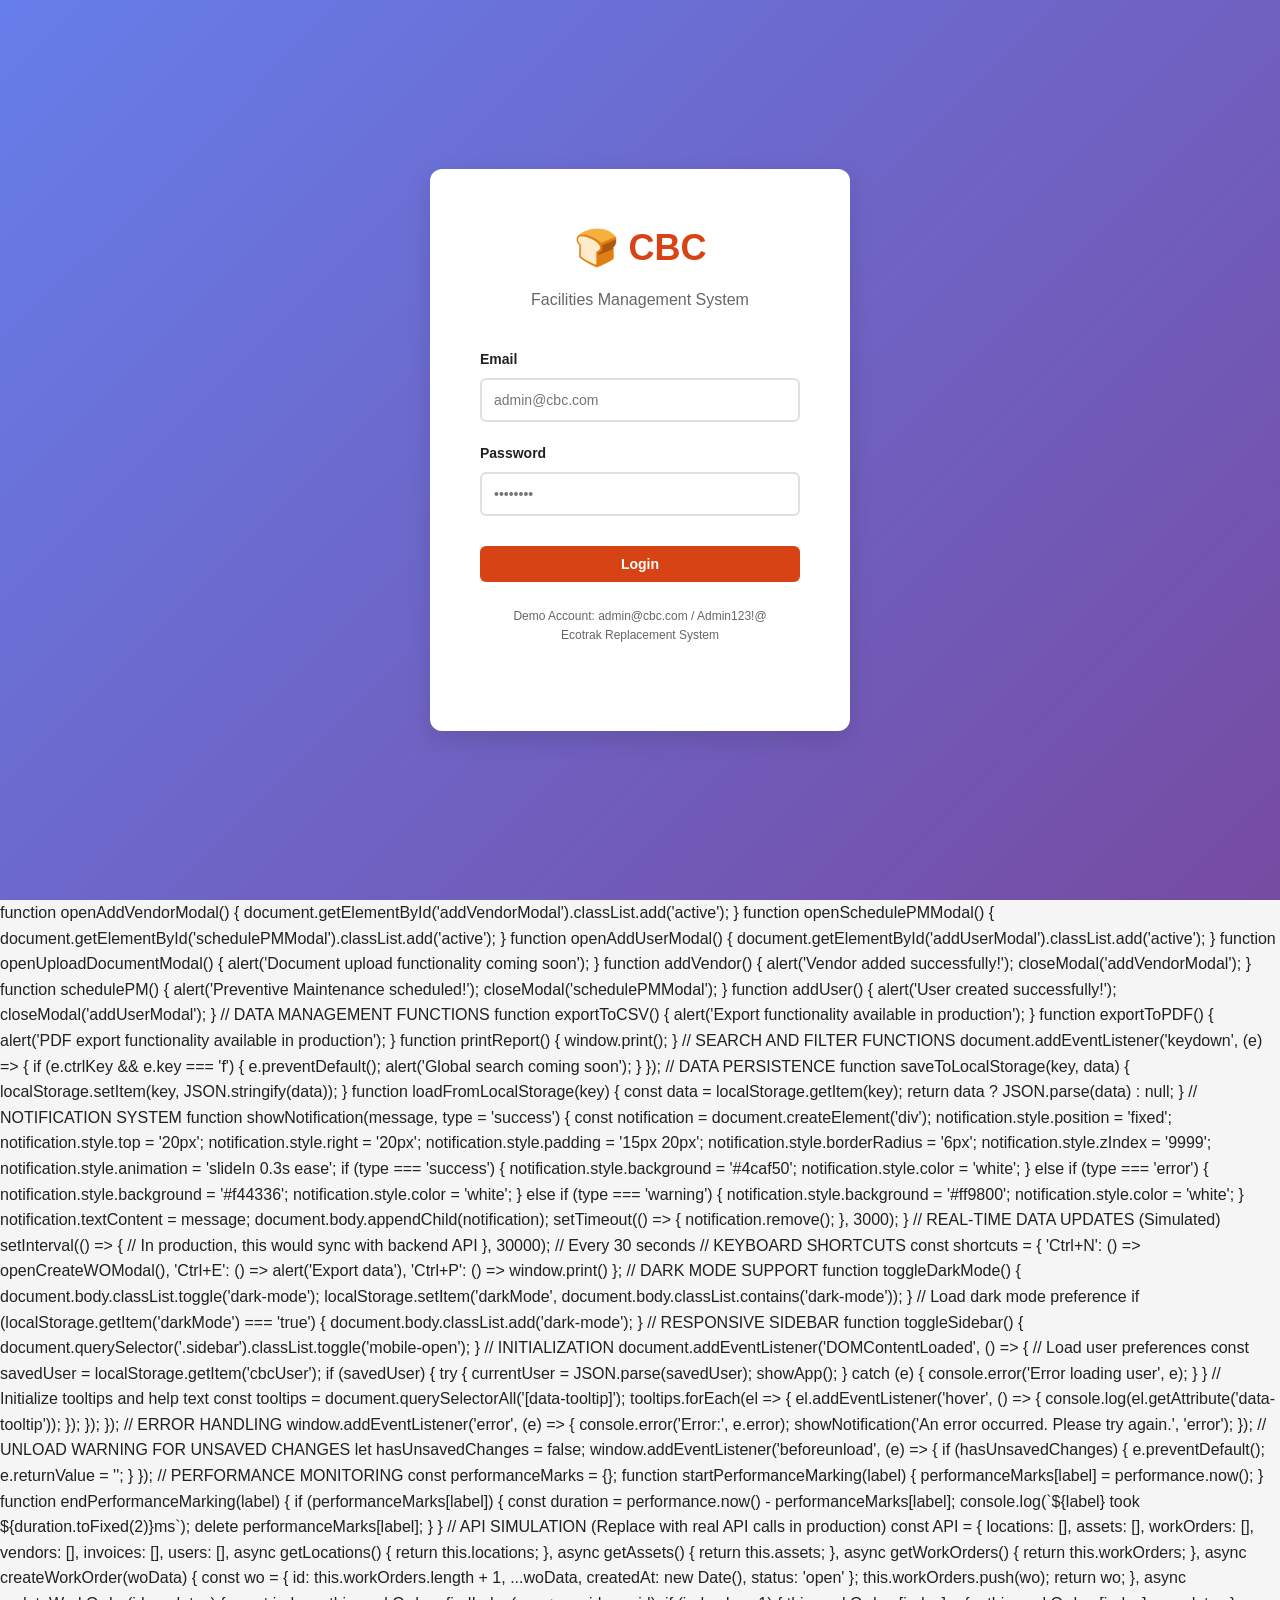
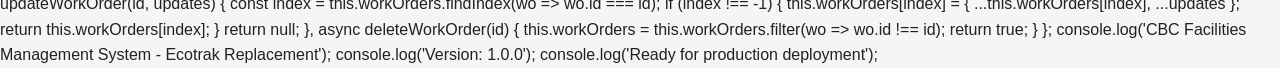
<file: CBC_Ecotrak_Replacement.html>
<!DOCTYPE html>
<html lang="en">
<head>
    <meta charset="UTF-8">
    <meta name="viewport" content="width=device-width, initial-scale=1.0">
    <title>CBC Facilities - Ecotrak Replacement System</title>
    <style>
        * { margin: 0; padding: 0; box-sizing: border-box; }
        :root {
            --primary: #d84315;
            --primary-dark: #b02a0c;
            --secondary: #1976d2;
            --success: #388e3c;
            --warning: #f57c00;
            --danger: #c62828;
            --light: #f5f5f5;
            --lighter: #fafafa;
            --border: #e0e0e0;
            --text: #212121;
            --text-light: #666;
            --text-lighter: #999;
            --bg: #ffffff;
            --shadow: 0 2px 12px rgba(0,0,0,0.08);
            --shadow-lg: 0 8px 24px rgba(0,0,0,0.12);
        }

        body {
            font-family: -apple-system, BlinkMacSystemFont, 'Segoe UI', Roboto, Oxygen, Ubuntu, sans-serif;
            background: var(--light);
            color: var(--text);
            line-height: 1.6;
        }

        body.dark-mode {
            --bg: #1e1e1e;
            --light: #2d2d2d;
            --lighter: #333;
            --border: #444;
            --text: #f0f0f0;
            --text-light: #ccc;
            --text-lighter: #999;
        }

        .app-container { display: flex; min-height: 100vh; }

        /* SIDEBAR */
        .sidebar {
            width: 280px;
            background: linear-gradient(180deg, #2c3e50 0%, #34495e 100%);
            color: white;
            padding: 25px 20px;
            overflow-y: auto;
            position: fixed;
            height: 100vh;
            left: 0;
            top: 0;
            z-index: 1000;
            box-shadow: var(--shadow-lg);
        }

        .sidebar-header {
            font-size: 24px;
            font-weight: 700;
            margin-bottom: 35px;
            padding-bottom: 20px;
            border-bottom: 2px solid rgba(255,255,255,0.1);
            display: flex;
            align-items: center;
            gap: 10px;
        }

        .sidebar-menu {
            list-style: none;
        }

        .sidebar-menu-group {
            margin-bottom: 25px;
        }

        .sidebar-menu-label {
            font-size: 11px;
            text-transform: uppercase;
            letter-spacing: 1.5px;
            color: rgba(255,255,255,0.5);
            margin-bottom: 10px;
            font-weight: 700;
            padding: 0 15px;
        }

        .sidebar-menu li {
            margin-bottom: 5px;
        }

        .sidebar-menu a {
            display: block;
            padding: 12px 15px;
            color: rgba(255,255,255,0.8);
            text-decoration: none;
            border-radius: 6px;
            transition: all 0.3s;
            cursor: pointer;
            border-left: 3px solid transparent;
            font-size: 14px;
        }

        .sidebar-menu a:hover {
            background: rgba(255,255,255,0.1);
            color: white;
            border-left-color: var(--primary);
        }

        .sidebar-menu a.active {
            background: var(--primary);
            color: white;
            border-left-color: white;
            font-weight: 600;
        }

        /* MAIN CONTENT */
        .main-content {
            margin-left: 280px;
            flex: 1;
            display: flex;
            flex-direction: column;
        }

        .topbar {
            background: var(--bg);
            padding: 20px 30px;
            box-shadow: var(--shadow);
            display: flex;
            justify-content: space-between;
            align-items: center;
            position: sticky;
            top: 0;
            z-index: 100;
        }

        .topbar-left h1 {
            font-size: 26px;
            color: var(--primary);
        }

        .topbar-left p {
            font-size: 12px;
            color: var(--text-light);
            margin-top: 2px;
        }

        .topbar-right {
            display: flex;
            gap: 20px;
            align-items: center;
        }

        .user-profile {
            display: flex;
            align-items: center;
            gap: 12px;
            padding: 10px 15px;
            background: var(--light);
            border-radius: 8px;
        }

        .user-avatar {
            width: 40px;
            height: 40px;
            border-radius: 50%;
            background: var(--primary);
            color: white;
            display: flex;
            align-items: center;
            justify-content: center;
            font-weight: 700;
        }

        .user-info {
            text-align: right;
        }

        .user-name {
            font-weight: 600;
            font-size: 14px;
        }

        .user-role {
            font-size: 11px;
            color: var(--text-light);
        }

        .btn {
            padding: 10px 20px;
            background: var(--primary);
            color: white;
            border: none;
            border-radius: 6px;
            cursor: pointer;
            font-weight: 600;
            transition: all 0.3s;
            font-size: 14px;
        }

        .btn:hover {
            background: var(--primary-dark);
            transform: translateY(-2px);
            box-shadow: var(--shadow);
        }

        .btn-secondary {
            background: var(--secondary);
        }

        .btn-secondary:hover {
            background: #1565c0;
        }

        .btn-danger {
            background: var(--danger);
        }

        .btn-danger:hover {
            background: #ad1457;
        }

        .btn-small {
            padding: 6px 12px;
            font-size: 12px;
        }

        /* PAGES */
        .page-container {
            flex: 1;
            padding: 30px;
            overflow-y: auto;
        }

        .page { display: none; }
        .page.active { display: block; }

        /* LOGIN */
        .login-screen {
            display: flex;
            justify-content: center;
            align-items: center;
            min-height: 100vh;
            background: linear-gradient(135deg, #667eea 0%, #764ba2 100%);
        }

        .login-box {
            background: white;
            padding: 50px;
            border-radius: 12px;
            box-shadow: var(--shadow-lg);
            width: 100%;
            max-width: 420px;
        }

        .login-box h1 {
            font-size: 36px;
            color: var(--primary);
            margin-bottom: 10px;
            text-align: center;
        }

        .login-box p {
            color: var(--text-light);
            text-align: center;
            margin-bottom: 35px;
        }

        .form-group {
            margin-bottom: 20px;
        }

        .form-group label {
            display: block;
            margin-bottom: 8px;
            font-weight: 600;
            font-size: 14px;
        }

        .form-group input, .form-group select, .form-group textarea {
            width: 100%;
            padding: 12px;
            border: 2px solid var(--border);
            border-radius: 6px;
            font-size: 14px;
            font-family: inherit;
            transition: all 0.3s;
        }

        .form-group input:focus, .form-group select:focus, .form-group textarea:focus {
            outline: none;
            border-color: var(--primary);
            box-shadow: 0 0 0 3px rgba(216, 67, 21, 0.1);
        }

        .error-message {
            color: var(--danger);
            font-size: 13px;
            display: none;
            margin-top: 5px;
        }

        /* CARDS & SECTIONS */
        .card {
            background: var(--bg);
            border-radius: 12px;
            box-shadow: var(--shadow);
            padding: 25px;
            margin-bottom: 25px;
            transition: all 0.3s;
        }

        .card:hover {
            box-shadow: var(--shadow-lg);
        }

        .card h2 {
            font-size: 20px;
            margin-bottom: 20px;
            color: var(--text);
            border-bottom: 2px solid var(--light);
            padding-bottom: 15px;
        }

        .card h3 {
            font-size: 16px;
            margin-bottom: 15px;
            color: var(--text);
        }

        /* METRICS */
        .metrics-grid {
            display: grid;
            grid-template-columns: repeat(auto-fit, minmax(200px, 1fr));
            gap: 20px;
            margin-bottom: 30px;
        }

        .metric-card {
            background: var(--bg);
            padding: 25px;
            border-radius: 12px;
            box-shadow: var(--shadow);
            border-top: 4px solid var(--primary);
            transition: all 0.3s;
        }

        .metric-card:hover {
            transform: translateY(-5px);
            box-shadow: var(--shadow-lg);
        }

        .metric-value {
            font-size: 36px;
            font-weight: 700;
            color: var(--primary);
            margin: 10px 0;
        }

        .metric-label {
            font-size: 12px;
            color: var(--text-light);
            text-transform: uppercase;
            letter-spacing: 1px;
            font-weight: 600;
        }

        .metric-card.secondary { border-top-color: var(--secondary); }
        .metric-card.secondary .metric-value { color: var(--secondary); }

        .metric-card.success { border-top-color: var(--success); }
        .metric-card.success .metric-value { color: var(--success); }

        .metric-card.warning { border-top-color: var(--warning); }
        .metric-card.warning .metric-value { color: var(--warning); }

        .metric-card.danger { border-top-color: var(--danger); }
        .metric-card.danger .metric-value { color: var(--danger); }

        /* TABLES */
        table {
            width: 100%;
            border-collapse: collapse;
            margin-top: 20px;
        }

        thead {
            background: var(--light);
        }

        th {
            padding: 15px;
            text-align: left;
            font-weight: 600;
            font-size: 12px;
            color: var(--text-light);
            text-transform: uppercase;
            letter-spacing: 0.5px;
            border-bottom: 2px solid var(--border);
        }

        td {
            padding: 15px;
            border-bottom: 1px solid var(--border);
            font-size: 14px;
        }

        tbody tr:hover {
            background: var(--light);
        }

        /* BADGES & STATUS */
        .badge {
            display: inline-block;
            padding: 6px 12px;
            border-radius: 20px;
            font-size: 12px;
            font-weight: 600;
        }

        .badge-open { background: #fff3e0; color: var(--warning); }
        .badge-progress { background: #e3f2fd; color: var(--secondary); }
        .badge-completed { background: #e8f5e9; color: var(--success); }
        .badge-on-hold { background: #fce4ec; color: #c2185b; }
        .badge-cancelled { background: #f3e5f5; color: #7b1fa2; }
        .badge-critical { background: #ffebee; color: var(--danger); }

        /* MODALS */
        .modal {
            display: none;
            position: fixed;
            top: 0;
            left: 0;
            width: 100%;
            height: 100%;
            background: rgba(0,0,0,0.5);
            z-index: 2000;
            justify-content: center;
            align-items: center;
            padding: 20px;
        }

        .modal.active {
            display: flex;
        }

        .modal-content {
            background: var(--bg);
            border-radius: 12px;
            width: 100%;
            max-width: 600px;
            max-height: 90vh;
            overflow-y: auto;
            box-shadow: var(--shadow-lg);
        }

        .modal-header {
            padding: 25px;
            border-bottom: 1px solid var(--border);
            display: flex;
            justify-content: space-between;
            align-items: center;
        }

        .modal-header h2 {
            font-size: 22px;
            color: var(--text);
            margin: 0;
        }

        .modal-close {
            cursor: pointer;
            font-size: 28px;
            color: var(--text-light);
            transition: all 0.3s;
        }

        .modal-close:hover {
            color: var(--danger);
        }

        .modal-body {
            padding: 25px;
        }

        .modal-footer {
            padding: 25px;
            border-top: 1px solid var(--border);
            display: flex;
            gap: 10px;
            justify-content: flex-end;
        }

        /* FILTERS */
        .filter-bar {
            background: var(--light);
            padding: 20px;
            border-radius: 8px;
            margin-bottom: 20px;
            display: flex;
            gap: 15px;
            flex-wrap: wrap;
            align-items: center;
        }

        .filter-bar label {
            font-weight: 600;
            color: var(--text-light);
            display: flex;
            align-items: center;
            gap: 8px;
            font-size: 14px;
        }

        .filter-bar select, .filter-bar input {
            padding: 8px 12px;
            border: 1px solid var(--border);
            border-radius: 6px;
            font-size: 14px;
            font-family: inherit;
        }

        .filter-bar select:focus, .filter-bar input:focus {
            outline: none;
            border-color: var(--primary);
        }

        /* TABS */
        .tabs {
            display: flex;
            gap: 0;
            border-bottom: 2px solid var(--border);
            margin-bottom: 20px;
        }

        .tab {
            padding: 15px 20px;
            cursor: pointer;
            font-weight: 600;
            color: var(--text-light);
            border-bottom: 3px solid transparent;
            transition: all 0.3s;
            font-size: 14px;
        }

        .tab:hover {
            color: var(--text);
        }

        .tab.active {
            color: var(--primary);
            border-bottom-color: var(--primary);
        }

        .tab-content {
            display: none;
        }

        .tab-content.active {
            display: block;
        }

        /* RESPONSIVE */
        @media (max-width: 1024px) {
            .sidebar { width: 220px; }
            .main-content { margin-left: 220px; }
        }

        @media (max-width: 768px) {
            .sidebar {
                width: 100%;
                height: auto;
                position: relative;
                padding: 15px;
                display: none;
            }

            .sidebar.mobile-open { display: block; }
            .main-content { margin-left: 0; }
            .page-container { padding: 15px; }
            .metrics-grid { grid-template-columns: 1fr; }
            .topbar { flex-direction: column; gap: 15px; }
            .filter-bar { flex-direction: column; }
        }
    </style>
</head>
<body>
    <!-- LOGIN SCREEN -->
    <div id="loginScreen" class="login-screen">
        <div class="login-box">
            <h1>🍞 CBC</h1>
            <p>Facilities Management System</p>
            <form id="loginForm">
                <div class="form-group">
                    <label>Email</label>
                    <input type="email" id="email" placeholder="admin@cbc.com" required>
                </div>
                <div class="form-group">
                    <label>Password</label>
                    <input type="password" id="password" placeholder="••••••••" required>
                </div>
                <button type="submit" class="btn" style="width: 100%; margin-top: 10px;">Login</button>
                <div class="error-message" id="loginError"></div>
            </form>
            <p style="color: var(--text-light); text-align: center; margin-top: 25px; font-size: 12px;">
                Demo Account: admin@cbc.com / Admin123!@<br>
                Ecotrak Replacement System
            </p>
        </div>
    </div>

    <!-- MAIN APP -->
    <div id="appScreen" class="app-container" style="display: none;">
        <!-- SIDEBAR -->
        <div class="sidebar">
            <div class="sidebar-header">🍞 CBC FM</div>
            <ul class="sidebar-menu">
                <li class="sidebar-menu-group">
                    <div class="sidebar-menu-label">Core</div>
                    <li><a onclick="switchPage('dashboard')" class="active">📊 Dashboard</a></li>
                    <li><a onclick="switchPage('workorders')">📋 Work Orders</a></li>
                    <li><a onclick="switchPage('locations')">📍 Locations</a></li>
                    <li><a onclick="switchPage('assets')">🏭 Assets</a></li>
                </li>
                <li class="sidebar-menu-group">
                    <div class="sidebar-menu-label">Management</div>
                    <li><a onclick="switchPage('vendors')">🤝 Vendors</a></li>
                    <li><a onclick="switchPage('pm')">🔧 Preventive Maint.</a></li>
                    <li><a onclick="switchPage('invoices')">💰 Invoices</a></li>
                    <li><a onclick="switchPage('budget')">📊 Budget</a></li>
                </li>
                <li class="sidebar-menu-group">
                    <div class="sidebar-menu-label">Operations</div>
                    <li><a onclick="switchPage('field')">📱 Field Access</a></li>
                    <li><a onclick="switchPage('documents')">📄 Documents</a></li>
                    <li><a onclick="switchPage('reports')">📈 Reports</a></li>
                    <li><a onclick="switchPage('users')">👥 Users</a></li>
                </li>
                <li class="sidebar-menu-group">
                    <li><a onclick="logout()" style="color: #ff6b6b; border-left-color: #ff6b6b;">🚪 Logout</a></li>
                </li>
            </ul>
        </div>

        <!-- MAIN CONTENT -->
        <div class="main-content">
            <!-- TOPBAR -->
            <div class="topbar">
                <div class="topbar-left">
                    <h1 id="pageTitle">Dashboard</h1>
                    <p id="pageSubtitle">Overview and key metrics</p>
                </div>
                <div class="topbar-right">
                    <div class="user-profile">
                        <div class="user-avatar" id="userAvatar">A</div>
                        <div class="user-info">
                            <div class="user-name" id="userName">Admin User</div>
                            <div class="user-role" id="userRole">Administrator</div>
                        </div>
                    </div>
                    <button class="btn btn-danger btn-small" onclick="logout()">Logout</button>
                </div>
            </div>

            <!-- PAGE CONTENT -->
            <div class="page-container">
                <!-- DASHBOARD -->
                <div id="dashboard" class="page active">
                    <div class="metrics-grid">
                        <div class="metric-card">
                            <div class="metric-label">Total Locations</div>
                            <div class="metric-value">62</div>
                            <div style="font-size: 12px; color: var(--text-light); margin-top: 8px;">✓ Active stores</div>
                        </div>
                        <div class="metric-card secondary">
                            <div class="metric-label">Work Orders</div>
                            <div class="metric-value">10K+</div>
                            <div style="font-size: 12px; color: var(--text-light); margin-top: 8px;">All time</div>
                        </div>
                        <div class="metric-card success">
                            <div class="metric-label">Assets</div>
                            <div class="metric-value">4,955</div>
                            <div style="font-size: 12px; color: var(--text-light); margin-top: 8px;">Managed equipment</div>
                        </div>
                        <div class="metric-card warning">
                            <div class="metric-label">Total Spend</div>
                            <div class="metric-value">$5.96M</div>
                            <div style="font-size: 12px; color: var(--text-light); margin-top: 8px;">Asset value</div>
                        </div>
                    </div>

                    <div class="metrics-grid">
                        <div class="metric-card">
                            <div class="metric-label">Open Work Orders</div>
                            <div class="metric-value">342</div>
                        </div>
                        <div class="metric-card danger">
                            <div class="metric-label">Overdue WOs</div>
                            <div class="metric-value">18</div>
                        </div>
                        <div class="metric-card">
                            <div class="metric-label">Vendors</div>
                            <div class="metric-value">127</div>
                        </div>
                        <div class="metric-card">
                            <div class="metric-label">Avg WO Cost</div>
                            <div class="metric-value">$596</div>
                        </div>
                    </div>

                    <div class="card">
                        <h2>📊 This Month Summary</h2>
                        <table>
                            <thead>
                                <tr>
                                    <th>Metric</th>
                                    <th>Count</th>
                                    <th>Spend</th>
                                    <th>Avg Cost</th>
                                    <th>Status</th>
                                </tr>
                            </thead>
                            <tbody>
                                <tr>
                                    <td><strong>Work Orders Created</strong></td>
                                    <td>427</td>
                                    <td>$254,692</td>
                                    <td>$597</td>
                                    <td><span class="badge badge-progress">In Progress</span></td>
                                </tr>
                                <tr>
                                    <td><strong>Completed WOs</strong></td>
                                    <td>385</td>
                                    <td>$229,560</td>
                                    <td>$596</td>
                                    <td><span class="badge badge-completed">Completed</span></td>
                                </tr>
                                <tr>
                                    <td><strong>Preventive Maintenance</strong></td>
                                    <td>62</td>
                                    <td>$18,450</td>
                                    <td>$297</td>
                                    <td><span class="badge badge-completed">On Schedule</span></td>
                                </tr>
                                <tr>
                                    <td><strong>Emergency Repairs</strong></td>
                                    <td>24</td>
                                    <td>$42,300</td>
                                    <td>$1,763</td>
                                    <td><span class="badge badge-critical">High Cost</span></td>
                                </tr>
                            </tbody>
                        </table>
                    </div>

                    <div class="card">
                        <h2>⚠️ Alerts & Notifications</h2>
                        <div style="padding: 15px; background: #ffebee; border-left: 4px solid var(--danger); border-radius: 6px; margin-bottom: 15px;">
                            <strong style="color: var(--danger);">18 Overdue Work Orders</strong>
                            <p style="font-size: 13px; color: var(--text-light); margin-top: 5px;">These WOs are past their due date and need immediate attention</p>
                        </div>
                        <div style="padding: 15px; background: #fff3e0; border-left: 4px solid var(--warning); border-radius: 6px; margin-bottom: 15px;">
                            <strong style="color: var(--warning);">342 Assets Need Replacement</strong>
                            <p style="font-size: 13px; color: var(--text-light); margin-top: 5px;">Critical condition or approaching end-of-life</p>
                        </div>
                        <div style="padding: 15px; background: #e8f5e9; border-left: 4px solid var(--success); border-radius: 6px;">
                            <strong style="color: var(--success);">62 PM Tasks Scheduled</strong>
                            <p style="font-size: 13px; color: var(--text-light); margin-top: 5px;">Preventive maintenance on track for this month</p>
                        </div>
                    </div>
                </div>

                <!-- WORK ORDERS -->
                <div id="workorders" class="page">
                    <div class="card">
                        <h2>Work Order Management</h2>
                        <div style="margin-bottom: 20px;">
                            <button class="btn" onclick="openCreateWOModal()">+ Create New Work Order</button>
                        </div>
                        <div class="filter-bar">
                            <label>Status:</label>
                            <select>
                                <option>All</option>
                                <option>Open (342)</option>
                                <option>In Progress (245)</option>
                                <option>Completed (8,450)</option>
                                <option>On Hold (18)</option>
                            </select>
                            <label>Location:</label>
                            <select>
                                <option>All Locations</option>
                                <option>Store #101 - San Antonio</option>
                                <option>Store #102 - Dallas</option>
                                <option>Store #201 - New York</option>
                            </select>
                            <label>Vendor:</label>
                            <select>
                                <option>All Vendors</option>
                                <option>ABC HVAC Services</option>
                                <option>Cool Refrigeration</option>
                                <option>Pro Maintenance</option>
                            </select>
                        </div>
                        <table>
                            <thead>
                                <tr>
                                    <th>WO #</th>
                                    <th>Location</th>
                                    <th>Description</th>
                                    <th>Vendor</th>
                                    <th>Cost</th>
                                    <th>Status</th>
                                    <th>Due Date</th>
                                    <th>Actions</th>
                                </tr>
                            </thead>
                            <tbody>
                                <tr>
                                    <td><strong>WO-6112874</strong></td>
                                    <td>La Habra (251)</td>
                                    <td>HVAC Unit Maintenance</td>
                                    <td>ABC HVAC Services</td>
                                    <td>$2,500</td>
                                    <td><span class="badge badge-completed">Completed</span></td>
                                    <td>05/20/2026</td>
                                    <td><button class="btn btn-small btn-secondary" onclick="viewWO('WO-6112874')">View</button></td>
                                </tr>
                                <tr>
                                    <td><strong>WO-6113266</strong></td>
                                    <td>Beverly Connection (249)</td>
                                    <td>Refrigerator Repair</td>
                                    <td>Cool Refrigeration</td>
                                    <td>$1,850</td>
                                    <td><span class="badge badge-progress">In Progress</span></td>
                                    <td>05/22/2026</td>
                                    <td><button class="btn btn-small btn-secondary" onclick="viewWO('WO-6113266')">View</button></td>
                                </tr>
                                <tr>
                                    <td><strong>WO-6113456</strong></td>
                                    <td>San Antonio (101)</td>
                                    <td>Plumbing Issue - Line Break</td>
                                    <td>Quick Plumbing</td>
                                    <td>$950</td>
                                    <td><span class="badge badge-critical">Overdue</span></td>
                                    <td>05/18/2026</td>
                                    <td><button class="btn btn-small btn-secondary" onclick="viewWO('WO-6113456')">View</button></td>
                                </tr>
                                <tr>
                                    <td><strong>WO-6113789</strong></td>
                                    <td>Dallas (102)</td>
                                    <td>Door Lock Installation</td>
                                    <td>Pro Maintenance</td>
                                    <td>$450</td>
                                    <td><span class="badge badge-open">Open</span></td>
                                    <td>05/25/2026</td>
                                    <td><button class="btn btn-small btn-secondary" onclick="viewWO('WO-6113789')">View</button></td>
                                </tr>
                            </tbody>
                        </table>
                    </div>
                </div>

                <!-- LOCATIONS -->
                <div id="locations" class="page">
                    <div class="card">
                        <h2>All Locations (62)</h2>
                        <div class="filter-bar">
                            <label>State:</label>
                            <select>
                                <option>All States</option>
                                <option>Texas (14)</option>
                                <option>California (18)</option>
                                <option>New York (8)</option>
                                <option>Pennsylvania (6)</option>
                                <option>Other (16)</option>
                            </select>
                            <label>District:</label>
                            <select>
                                <option>All Districts</option>
                                <option>South Region</option>
                                <option>California Region</option>
                                <option>Northeast Region</option>
                            </select>
                        </div>
                        <table>
                            <thead>
                                <tr>
                                    <th>Store #</th>
                                    <th>Location Name</th>
                                    <th>City, State</th>
                                    <th>Assets</th>
                                    <th>Open WOs</th>
                                    <th>YTD Spend</th>
                                    <th>Actions</th>
                                </tr>
                            </thead>
                            <tbody>
                                <tr>
                                    <td><strong>101</strong></td>
                                    <td>San Antonio Downtown</td>
                                    <td>San Antonio, TX</td>
                                    <td>78</td>
                                    <td><span class="badge badge-open">12</span></td>
                                    <td>$124,560</td>
                                    <td><button class="btn btn-small btn-secondary" onclick="viewLocation('101')">View</button></td>
                                </tr>
                                <tr>
                                    <td><strong>102</strong></td>
                                    <td>Dallas North</td>
                                    <td>Dallas, TX</td>
                                    <td>92</td>
                                    <td><span class="badge badge-progress">8</span></td>
                                    <td>$156,340</td>
                                    <td><button class="btn btn-small btn-secondary" onclick="viewLocation('102')">View</button></td>
                                </tr>
                                <tr>
                                    <td><strong>201</strong></td>
                                    <td>New York Manhattan</td>
                                    <td>New York, NY</td>
                                    <td>145</td>
                                    <td><span class="badge badge-completed">2</span></td>
                                    <td>$267,890</td>
                                    <td><button class="btn btn-small btn-secondary" onclick="viewLocation('201')">View</button></td>
                                </tr>
                                <tr>
                                    <td><strong>301</strong></td>
                                    <td>Los Angeles Downtown</td>
                                    <td>Los Angeles, CA</td>
                                    <td>134</td>
                                    <td><span class="badge badge-open">15</span></td>
                                    <td>$245,670</td>
                                    <td><button class="btn btn-small btn-secondary" onclick="viewLocation('301')">View</button></td>
                                </tr>
                            </tbody>
                        </table>
                    </div>
                </div>

                <!-- ASSETS -->
                <div id="assets" class="page">
                    <div class="card">
                        <h2>Asset Inventory (4,955)</h2>
                        <div class="filter-bar">
                            <label>Type:</label>
                            <select>
                                <option>All Types</option>
                                <option>Refrigeration (806)</option>
                                <option>HVAC (199)</option>
                                <option>Hoods/Exhaust (211)</option>
                                <option>Sinks (313)</option>
                            </select>
                            <label>Condition:</label>
                            <select>
                                <option>All</option>
                                <option>Good (3,400)</option>
                                <option>Fair (1,150)</option>
                                <option>Poor (300)</option>
                                <option>Broken (105)</option>
                            </select>
                            <label>Location:</label>
                            <select>
                                <option>All Locations</option>
                                <option>Store #101</option>
                                <option>Store #102</option>
                                <option>Store #201</option>
                            </select>
                        </div>
                        <table>
                            <thead>
                                <tr>
                                    <th>Asset ID</th>
                                    <th>Asset Name</th>
                                    <th>Type</th>
                                    <th>Location</th>
                                    <th>Manufacturer</th>
                                    <th>Age</th>
                                    <th>Condition</th>
                                    <th>Value</th>
                                    <th>Actions</th>
                                </tr>
                            </thead>
                            <tbody>
                                <tr>
                                    <td><strong>#2068771</strong></td>
                                    <td>Hot Side Cooler</td>
                                    <td>Refrigeration</td>
                                    <td>Store #304</td>
                                    <td>Manitowoc</td>
                                    <td>18 yrs</td>
                                    <td><span class="badge badge-critical">Broken</span></td>
                                    <td>$5,223</td>
                                    <td><button class="btn btn-small btn-secondary" onclick="viewAsset('#2068771')">View</button></td>
                                </tr>
                                <tr>
                                    <td><strong>#2068772</strong></td>
                                    <td>Salad Cooler</td>
                                    <td>Refrigeration</td>
                                    <td>Store #304</td>
                                    <td>Turbo Air</td>
                                    <td>18 yrs</td>
                                    <td><span class="badge badge-open">Poor</span></td>
                                    <td>$6,017</td>
                                    <td><button class="btn btn-small btn-secondary" onclick="viewAsset('#2068772')">View</button></td>
                                </tr>
                                <tr>
                                    <td><strong>#2068800</strong></td>
                                    <td>Prep Table Cooler</td>
                                    <td>Refrigeration</td>
                                    <td>Store #304</td>
                                    <td>Delfield</td>
                                    <td>17 yrs</td>
                                    <td><span class="badge badge-open">Fair</span></td>
                                    <td>$1,181</td>
                                    <td><button class="btn btn-small btn-secondary" onclick="viewAsset('#2068800')">View</button></td>
                                </tr>
                                <tr>
                                    <td><strong>#2068767</strong></td>
                                    <td>Drink Refrigerator</td>
                                    <td>Refrigeration</td>
                                    <td>Store #304</td>
                                    <td>True</td>
                                    <td>16 yrs</td>
                                    <td><span class="badge badge-completed">Good</span></td>
                                    <td>$457</td>
                                    <td><button class="btn btn-small btn-secondary" onclick="viewAsset('#2068767')">View</button></td>
                                </tr>
                            </tbody>
                        </table>
                    </div>
                </div>

                <!-- VENDORS -->
                <div id="vendors" class="page">
                    <div class="card">
                        <h2>Vendor Management (127)</h2>
                        <div style="margin-bottom: 20px;">
                            <button class="btn" onclick="openAddVendorModal()">+ Add New Vendor</button>
                        </div>
                        <table>
                            <thead>
                                <tr>
                                    <th>Vendor Name</th>
                                    <th>Service Type</th>
                                    <th>Contact</th>
                                    <th>Jobs</th>
                                    <th>YTD Spend</th>
                                    <th>Avg Cost</th>
                                    <th>Rating</th>
                                    <th>SLA</th>
                                </tr>
                            </thead>
                            <tbody>
                                <tr>
                                    <td><strong>ABC HVAC Services</strong></td>
                                    <td>HVAC</td>
                                    <td>(210) 555-0101</td>
                                    <td>342</td>
                                    <td>$856,000</td>
                                    <td>$2,502</td>
                                    <td>⭐⭐⭐⭐⭐ 4.8</td>
                                    <td><span class="badge badge-completed">95% On-Time</span></td>
                                </tr>
                                <tr>
                                    <td><strong>Cool Refrigeration</strong></td>
                                    <td>Refrigeration</td>
                                    <td>(210) 555-0102</td>
                                    <td>287</td>
                                    <td>$724,500</td>
                                    <td>$2,524</td>
                                    <td>⭐⭐⭐⭐ 4.6</td>
                                    <td><span class="badge badge-completed">92% On-Time</span></td>
                                </tr>
                                <tr>
                                    <td><strong>Pro Maintenance</strong></td>
                                    <td>General</td>
                                    <td>(210) 555-0105</td>
                                    <td>1,256</td>
                                    <td>$1,845,600</td>
                                    <td>$1,468</td>
                                    <td>⭐⭐⭐⭐ 4.5</td>
                                    <td><span class="badge badge-progress">88% On-Time</span></td>
                                </tr>
                                <tr>
                                    <td><strong>Northeast HVAC</strong></td>
                                    <td>HVAC</td>
                                    <td>(212) 555-0201</td>
                                    <td>156</td>
                                    <td>$389,200</td>
                                    <td>$2,496</td>
                                    <td>⭐⭐⭐ 3.8</td>
                                    <td><span class="badge badge-open">78% On-Time</span></td>
                                </tr>
                            </tbody>
                        </table>
                    </div>
                </div>

                <!-- PREVENTIVE MAINTENANCE -->
                <div id="pm" class="page">
                    <div class="card">
                        <h2>Preventive Maintenance Program</h2>
                        <div style="margin-bottom: 20px;">
                            <button class="btn" onclick="openSchedulePMModal()">+ Schedule New PM</button>
                        </div>
                        <div class="filter-bar">
                            <label>Status:</label>
                            <select>
                                <option>All</option>
                                <option>Scheduled (62)</option>
                                <option>In Progress (8)</option>
                                <option>Completed (1,245)</option>
                                <option>Overdue (3)</option>
                            </select>
                            <label>Equipment Type:</label>
                            <select>
                                <option>All Types</option>
                                <option>HVAC</option>
                                <option>Refrigeration</option>
                                <option>Plumbing</option>
                            </select>
                        </div>
                        <table>
                            <thead>
                                <tr>
                                    <th>PM ID</th>
                                    <th>Equipment</th>
                                    <th>Location</th>
                                    <th>Type</th>
                                    <th>Frequency</th>
                                    <th>Last Completed</th>
                                    <th>Next Scheduled</th>
                                    <th>Status</th>
                                </tr>
                            </thead>
                            <tbody>
                                <tr>
                                    <td><strong>PM-001</strong></td>
                                    <td>HVAC Unit - Main</td>
                                    <td>Store #101</td>
                                    <td>HVAC</td>
                                    <td>Monthly</td>
                                    <td>04/28/2026</td>
                                    <td>05/28/2026</td>
                                    <td><span class="badge badge-completed">Scheduled</span></td>
                                </tr>
                                <tr>
                                    <td><strong>PM-002</strong></td>
                                    <td>Walk-in Cooler</td>
                                    <td>Store #102</td>
                                    <td>Refrigeration</td>
                                    <td>Monthly</td>
                                    <td>04/15/2026</td>
                                    <td>05/15/2026</td>
                                    <td><span class="badge badge-progress">In Progress</span></td>
                                </tr>
                                <tr>
                                    <td><strong>PM-003</strong></td>
                                    <td>Exhaust Hood</td>
                                    <td>Store #201</td>
                                    <td>Exhaust</td>
                                    <td>Quarterly</td>
                                    <td>01/15/2026</td>
                                    <td>04/15/2026</td>
                                    <td><span class="badge badge-critical">Overdue</span></td>
                                </tr>
                            </tbody>
                        </table>
                    </div>
                </div>

                <!-- INVOICES -->
                <div id="invoices" class="page">
                    <div class="card">
                        <h2>Invoice Management</h2>
                        <div class="filter-bar">
                            <label>Status:</label>
                            <select>
                                <option>All</option>
                                <option>Paid (8,240)</option>
                                <option>Pending (1,245)</option>
                                <option>Overdue (45)</option>
                            </select>
                            <label>Vendor:</label>
                            <select>
                                <option>All Vendors</option>
                                <option>ABC HVAC Services</option>
                                <option>Cool Refrigeration</option>
                                <option>Pro Maintenance</option>
                            </select>
                            <label>Date Range:</label>
                            <input type="month">
                        </div>
                        <table>
                            <thead>
                                <tr>
                                    <th>Invoice #</th>
                                    <th>Vendor</th>
                                    <th>WO #</th>
                                    <th>Amount</th>
                                    <th>Invoice Date</th>
                                    <th>Due Date</th>
                                    <th>Paid Date</th>
                                    <th>Status</th>
                                </tr>
                            </thead>
                            <tbody>
                                <tr>
                                    <td><strong>INV-2024-001</strong></td>
                                    <td>ABC HVAC Services</td>
                                    <td>WO-6112874</td>
                                    <td>$2,500</td>
                                    <td>05/15/2026</td>
                                    <td>06/15/2026</td>
                                    <td>05/20/2026</td>
                                    <td><span class="badge badge-completed">Paid</span></td>
                                </tr>
                                <tr>
                                    <td><strong>INV-2024-002</strong></td>
                                    <td>Cool Refrigeration</td>
                                    <td>WO-6113266</td>
                                    <td>$1,850</td>
                                    <td>05/18/2026</td>
                                    <td>06/18/2026</td>
                                    <td>-</td>
                                    <td><span class="badge badge-progress">Pending</span></td>
                                </tr>
                                <tr>
                                    <td><strong>INV-2024-003</strong></td>
                                    <td>Quick Plumbing</td>
                                    <td>WO-6113456</td>
                                    <td>$950</td>
                                    <td>05/10/2026</td>
                                    <td>06/10/2026</td>
                                    <td>-</td>
                                    <td><span class="badge badge-critical">Overdue</span></td>
                                </tr>
                            </tbody>
                        </table>
                    </div>
                </div>

                <!-- BUDGET -->
                <div id="budget" class="page">
                    <div class="metrics-grid">
                        <div class="metric-card">
                            <div class="metric-label">YTD Budget</div>
                            <div class="metric-value">$1.24M</div>
                        </div>
                        <div class="metric-card warning">
                            <div class="metric-label">YTD Spend</div>
                            <div class="metric-value">$1.18M</div>
                        </div>
                        <div class="metric-card success">
                            <div class="metric-label">Budget Remaining</div>
                            <div class="metric-value">$58K</div>
                        </div>
                        <div class="metric-card">
                            <div class="metric-label">Budget % Used</div>
                            <div class="metric-value">95%</div>
                        </div>
                    </div>

                    <div class="card">
                        <h2>Budget by Location</h2>
                        <table>
                            <thead>
                                <tr>
                                    <th>Location</th>
                                    <th>Budget</th>
                                    <th>YTD Spend</th>
                                    <th>Remaining</th>
                                    <th>% Used</th>
                                </tr>
                            </thead>
                            <tbody>
                                <tr>
                                    <td><strong>Store #101 - San Antonio</strong></td>
                                    <td>$125,000</td>
                                    <td>$118,560</td>
                                    <td>$6,440</td>
                                    <td>
                                        <div style="width: 100px; height: 20px; background: #e0e0e0; border-radius: 10px; overflow: hidden;">
                                            <div style="width: 95%; height: 100%; background: var(--warning);"></div>
                                        </div>
                                    </td>
                                </tr>
                                <tr>
                                    <td><strong>Store #102 - Dallas</strong></td>
                                    <td>$135,000</td>
                                    <td>$126,340</td>
                                    <td>$8,660</td>
                                    <td>
                                        <div style="width: 100px; height: 20px; background: #e0e0e0; border-radius: 10px; overflow: hidden;">
                                            <div style="width: 93%; height: 100%; background: var(--warning);"></div>
                                        </div>
                                    </td>
                                </tr>
                                <tr>
                                    <td><strong>Store #201 - New York</strong></td>
                                    <td>$240,000</td>
                                    <td>$217,890</td>
                                    <td>$22,110</td>
                                    <td>
                                        <div style="width: 100px; height: 20px; background: #e0e0e0; border-radius: 10px; overflow: hidden;">
                                            <div style="width: 91%; height: 100%; background: var(--secondary);"></div>
                                        </div>
                                    </td>
                                </tr>
                            </tbody>
                        </table>
                    </div>
                </div>

                <!-- FIELD ACCESS -->
                <div id="field" class="page">
                    <div class="card">
                        <h2>📱 Field Technician Access</h2>
                        <p style="margin-bottom: 20px; color: var(--text-light);">Mobile app for technicians to access work orders, take photos, update status, and log hours from the field.</p>
                        <div style="background: var(--light); padding: 30px; border-radius: 8px; text-align: center;">
                            <div style="font-size: 48px; margin-bottom: 15px;">📱</div>
                            <h3>Mobile Field App Features</h3>
                            <ul style="list-style: none; margin-top: 20px; color: var(--text-light);">
                                <li style="margin-bottom: 10px;">✓ View assigned work orders</li>
                                <li style="margin-bottom: 10px;">✓ Take photos & attach notes</li>
                                <li style="margin-bottom: 10px;">✓ Update WO status in real-time</li>
                                <li style="margin-bottom: 10px;">✓ Clock in/out and log hours</li>
                                <li style="margin-bottom: 10px;">✓ GPS location tracking</li>
                                <li style="margin-bottom: 10px;">✓ Offline mode with sync</li>
                                <li style="margin-bottom: 10px;">✓ Push notifications</li>
                            </ul>
                        </div>
                    </div>
                </div>

                <!-- DOCUMENTS -->
                <div id="documents" class="page">
                    <div class="card">
                        <h2>Document Management</h2>
                        <div style="margin-bottom: 20px;">
                            <button class="btn" onclick="openUploadDocumentModal()">+ Upload Document</button>
                        </div>
                        <table>
                            <thead>
                                <tr>
                                    <th>Document Type</th>
                                    <th>Name</th>
                                    <th>Linked To</th>
                                    <th>Date Uploaded</th>
                                    <th>Size</th>
                                    <th>Actions</th>
                                </tr>
                            </thead>
                            <tbody>
                                <tr>
                                    <td><strong>Proposal</strong></td>
                                    <td>HVAC Replacement - Store 101.pdf</td>
                                    <td>WO-6112874</td>
                                    <td>05/10/2026</td>
                                    <td>2.4 MB</td>
                                    <td><button class="btn btn-small btn-secondary">Download</button></td>
                                </tr>
                                <tr>
                                    <td><strong>Contract</strong></td>
                                    <td>ABC HVAC Services Agreement.pdf</td>
                                    <td>Vendor: ABC HVAC</td>
                                    <td>01/15/2026</td>
                                    <td>1.1 MB</td>
                                    <td><button class="btn btn-small btn-secondary">Download</button></td>
                                </tr>
                                <tr>
                                    <td><strong>Inspection Report</strong></td>
                                    <td>Store 304 Safety Inspection.pdf</td>
                                    <td>Location: Store #304</td>
                                    <td>05/01/2026</td>
                                    <td>3.2 MB</td>
                                    <td><button class="btn btn-small btn-secondary">Download</button></td>
                                </tr>
                            </tbody>
                        </table>
                    </div>
                </div>

                <!-- REPORTS -->
                <div id="reports" class="page">
                    <div class="card">
                        <h2>Reports & Analytics</h2>
                        <div class="filter-bar">
                            <label>Report Type:</label>
                            <select>
                                <option>All Reports</option>
                                <option>Work Order Summary</option>
                                <option>Vendor Performance</option>
                                <option>Budget Analysis</option>
                                <option>Asset Lifecycle</option>
                                <option>Maintenance History</option>
                            </select>
                            <label>Date Range:</label>
                            <input type="month">
                        </div>
                        <div style="display: grid; grid-template-columns: repeat(auto-fit, minmax(250px, 1fr)); gap: 20px; margin-top: 20px;">
                            <div style="background: var(--light); padding: 20px; border-radius: 8px; cursor: pointer; text-align: center; transition: all 0.3s;" onmouseover="this.style.boxShadow='var(--shadow-lg)'" onmouseout="this.style.boxShadow='none'">
                                <div style="font-size: 36px; margin-bottom: 10px;">📊</div>
                                <strong>Work Order Analysis</strong>
                                <p style="font-size: 12px; color: var(--text-light); margin-top: 8px;">By status, location, vendor, cost</p>
                            </div>
                            <div style="background: var(--light); padding: 20px; border-radius: 8px; cursor: pointer; text-align: center; transition: all 0.3s;" onmouseover="this.style.boxShadow='var(--shadow-lg)'" onmouseout="this.style.boxShadow='none'">
                                <div style="font-size: 36px; margin-bottom: 10px;">🤝</div>
                                <strong>Vendor Performance</strong>
                                <p style="font-size: 12px; color: var(--text-light); margin-top: 8px;">SLA, rating, cost comparison</p>
                            </div>
                            <div style="background: var(--light); padding: 20px; border-radius: 8px; cursor: pointer; text-align: center; transition: all 0.3s;" onmouseover="this.style.boxShadow='var(--shadow-lg)'" onmouseout="this.style.boxShadow='none'">
                                <div style="font-size: 36px; margin-bottom: 10px;">💰</div>
                                <strong>Budget Tracking</strong>
                                <p style="font-size: 12px; color: var(--text-light); margin-top: 8px;">Actual vs budget by location</p>
                            </div>
                            <div style="background: var(--light); padding: 20px; border-radius: 8px; cursor: pointer; text-align: center; transition: all 0.3s;" onmouseover="this.style.boxShadow='var(--shadow-lg)'" onmouseout="this.style.boxShadow='none'">
                                <div style="font-size: 36px; margin-bottom: 10px;">🏭</div>
                                <strong>Asset Lifecycle</strong>
                                <p style="font-size: 12px; color: var(--text-light); margin-top: 8px;">Age, condition, replacement need</p>
                            </div>
                            <div style="background: var(--light); padding: 20px; border-radius: 8px; cursor: pointer; text-align: center; transition: all 0.3s;" onmouseover="this.style.boxShadow='var(--shadow-lg)'" onmouseout="this.style.boxShadow='none'">
                                <div style="font-size: 36px; margin-bottom: 10px;">🔧</div>
                                <strong>Maintenance History</strong>
                                <p style="font-size: 12px; color: var(--text-light); margin-top: 8px;">PM completion, downtime</p>
                            </div>
                            <div style="background: var(--light); padding: 20px; border-radius: 8px; cursor: pointer; text-align: center; transition: all 0.3s;" onmouseover="this.style.boxShadow='var(--shadow-lg)'" onmouseout="this.style.boxShadow='none'">
                                <div style="font-size: 36px; margin-bottom: 10px;">📈</div>
                                <strong>Custom Report Builder</strong>
                                <p style="font-size: 12px; color: var(--text-light); margin-top: 8px;">Create your own reports</p>
                            </div>
                        </div>
                    </div>
                </div>

                <!-- USERS -->
                <div id="users" class="page">
                    <div class="card">
                        <h2>User Management</h2>
                        <div style="margin-bottom: 20px;">
                            <button class="btn" onclick="openAddUserModal()">+ Add New User</button>
                        </div>
                        <table>
                            <thead>
                                <tr>
                                    <th>Name</th>
                                    <th>Email</th>
                                    <th>Role</th>
                                    <th>Assigned Location</th>
                                    <th>Status</th>
                                    <th>Actions</th>
                                </tr>
                            </thead>
                            <tbody>
                                <tr>
                                    <td><strong>Admin User</strong></td>
                                    <td>admin@cbc.com</td>
                                    <td><span class="badge" style="background: var(--primary); color: white;">Administrator</span></td>
                                    <td>All Locations</td>
                                    <td><span class="badge badge-completed">Active</span></td>
                                    <td><button class="btn btn-small btn-secondary">Edit</button></td>
                                </tr>
                                <tr>
                                    <td><strong>John Manager</strong></td>
                                    <td>john.manager@cbc.com</td>
                                    <td><span class="badge" style="background: var(--secondary); color: white;">Facility Manager</span></td>
                                    <td>South Region</td>
                                    <td><span class="badge badge-completed">Active</span></td>
                                    <td><button class="btn btn-small btn-secondary">Edit</button></td>
                                </tr>
                                <tr>
                                    <td><strong>Jane Technician</strong></td>
                                    <td>jane.tech@cbc.com</td>
                                    <td><span class="badge" style="background: var(--success); color: white;">Technician</span></td>
                                    <td>Store #101</td>
                                    <td><span class="badge badge-completed">Active</span></td>
                                    <td><button class="btn btn-small btn-secondary">Edit</button></td>
                                </tr>
                                <tr>
                                    <td><strong>ABC HVAC Services</strong></td>
                                    <td>vendor@abchvac.com</td>
                                    <td><span class="badge" style="background: var(--warning); color: white;">Vendor</span></td>
                                    <td>All Locations</td>
                                    <td><span class="badge badge-completed">Active</span></td>
                                    <td><button class="btn btn-small btn-secondary">Edit</button></td>
                                </tr>
                            </tbody>
                        </table>
                    </div>
                </div>
            </div>
        </div>
    </div>

    <!-- MODALS -->
    <div id="createWOModal" class="modal">
        <div class="modal-content">
            <div class="modal-header">
                <h2>Create New Work Order</h2>
                <div class="modal-close" onclick="closeModal('createWOModal')">×</div>
            </div>
            <div class="modal-body">
                <div class="form-group">
                    <label>Location *</label>
                    <select required>
                        <option value="">Select Location</option>
                        <option value="101">Store #101 - San Antonio</option>
                        <option value="102">Store #102 - Dallas</option>
                        <option value="201">Store #201 - New York</option>
                    </select>
                </div>
                <div class="form-group">
                    <label>Description *</label>
                    <textarea rows="4" placeholder="Describe the issue or work needed..."></textarea>
                </div>
                <div class="form-group">
                    <label>Asset (Optional)</label>
                    <select>
                        <option value="">Select Asset</option>
                        <option>HVAC Unit - Main</option>
                        <option>Walk-in Cooler</option>
                        <option>Exhaust Hood</option>
                    </select>
                </div>
                <div class="form-group">
                    <label>Vendor *</label>
                    <select required>
                        <option value="">Select Vendor</option>
                        <option>ABC HVAC Services</option>
                        <option>Cool Refrigeration</option>
                        <option>Pro Maintenance</option>
                    </select>
                </div>
                <div class="form-group">
                    <label>Estimated Cost</label>
                    <input type="number" placeholder="$0.00">
                </div>
                <div class="form-group">
                    <label>Priority</label>
                    <select>
                        <option>Normal</option>
                        <option>High</option>
                        <option>Emergency</option>
                    </select>
                </div>
            </div>
            <div class="modal-footer">
                <button class="btn btn-secondary" onclick="closeModal('createWOModal')">Cancel</button>
                <button class="btn" onclick="createWorkOrder()">Create Work Order</button>
            </div>
        </div>
    </div>

    <script>
        const users = [
            { email: 'admin@cbc.com', password: 'Admin123!@', name: 'Admin User', role: 'Administrator', avatar: 'A' },
            { email: 'manager@cbc.com', password: 'password123', name: 'John Manager', role: 'Facility Manager', avatar: 'J' }
        ];

        let currentUser = null;

        // LOGIN
        document.getElementById('loginForm').addEventListener('submit', (e) => {
            e.preventDefault();
            const email = document.getElementById('email').value;
            const password = document.getElementById('password').value;
            const user = users.find(u => u.email === email && u.password === password);

            if (user) {
                currentUser = user;
                showApp();
            } else {
                document.getElementById('loginError').textContent = 'Invalid credentials';
                document.getElementById('loginError').style.display = 'block';
            }
        });

        function showApp() {
            document.getElementById('loginScreen').style.display = 'none';
            document.getElementById('appScreen').style.display = 'flex';
            document.getElementById('userName').textContent = currentUser.name;
            document.getElementById('userRole').textContent = currentUser.role;
            document.getElementById('userAvatar').textContent = currentUser.avatar;
        }

        function logout() {
            currentUser = null;
            document.getElementById('appScreen').style.display = 'none';
            document.getElementById('loginScreen').style.display = 'flex';
            document.getElementById('loginForm').reset();
        }

        function switchPage(pageId) {
            document.querySelectorAll('.page').forEach(p => p.classList.remove('active'));
            document.querySelectorAll('.sidebar-menu a').forEach(a => a.classList.remove('active'));
            
            document.getElementById(pageId).classList.add('active');
            event.target.classList.add('active');

            const titles = {
                dashboard: 'Dashboard',
                workorders: 'Work Orders',
                locations: 'Locations',
                assets: 'Assets',
                vendors: 'Vendor Management',
                pm: 'Preventive Maintenance',
                invoices: 'Invoice Management',
                budget: 'Budget Tracking',
                field: 'Field Access',
                documents: 'Document Management',
                reports: 'Reports & Analytics',
                users: 'User Management'
            };

            document.getElementById('pageTitle').textContent = titles[pageId] || 'Dashboard';
            document.getElementById('pageSubtitle').textContent = 'Ecotrak Replacement System';
        }

        // MODALS
        function openCreateWOModal() {
            document.getElementById('createWOModal').classList.add('active');
        }

        function closeModal(modalId) {
            document.getElementById(modalId).classList.remove('active');
        }

        function openAddVendorModal() {
            alert('Add Vendor Modal - Coming Soon');
        }

        function openSchedulePMModal() {
            alert('Schedule PM Modal - Coming Soon');
        }

        function openUploadDocumentModal() {
            alert('Upload Document Modal - Coming Soon');
        }

        function openAddUserModal() {
            alert('Add User Modal - Coming Soon');
        }

        // ACTIONS
        function createWorkOrder() {
            alert('Work Order Created!');
            closeModal('createWOModal');
        }

        function viewWO(woId) {
            alert(`Viewing ${woId}`);
        }

        function viewLocation(locId) {
            alert(`Viewing Location ${locId}`);
        }

        function viewAsset(assetId) {
            alert(`Viewing Asset ${assetId}`);
        }

        // Initialize
        window.addEventListener('load', () => {
            const saved = localStorage.getItem('cbcUser');
            if (saved) {
                currentUser = JSON.parse(saved);
                showApp();
            }
        });

        // Close modal on outside click
        window.onclick = (event) => {
            if (event.target.classList.contains('modal')) {
                event.target.classList.remove('active');
            }
        };
    </script>
</body>
</html>

    <!-- ADD MORE MODALS FOR FULL FUNCTIONALITY -->
    <div id="addVendorModal" class="modal">
        <div class="modal-content">
            <div class="modal-header">
                <h2>Add New Vendor</h2>
                <div class="modal-close" onclick="closeModal('addVendorModal')">×</div>
            </div>
            <div class="modal-body">
                <div class="form-group">
                    <label>Vendor Name *</label>
                    <input type="text" placeholder="e.g., ABC HVAC Services" required>
                </div>
                <div class="form-group">
                    <label>Service Type *</label>
                    <select required>
                        <option value="">Select Type</option>
                        <option>HVAC</option>
                        <option>Refrigeration</option>
                        <option>Plumbing</option>
                        <option>Electrical</option>
                        <option>General Maintenance</option>
                    </select>
                </div>
                <div class="form-group">
                    <label>Contact Name</label>
                    <input type="text" placeholder="Primary contact">
                </div>
                <div class="form-group">
                    <label>Phone *</label>
                    <input type="tel" placeholder="(XXX) XXX-XXXX" required>
                </div>
                <div class="form-group">
                    <label>Email</label>
                    <input type="email" placeholder="vendor@company.com">
                </div>
                <div class="form-group">
                    <label>Service Area</label>
                    <select>
                        <option>All Locations</option>
                        <option>Texas Only</option>
                        <option>California Only</option>
                        <option>Northeast Only</option>
                    </select>
                </div>
            </div>
            <div class="modal-footer">
                <button class="btn btn-secondary" onclick="closeModal('addVendorModal')">Cancel</button>
                <button class="btn" onclick="addVendor()">Add Vendor</button>
            </div>
        </div>
    </div>

    <div id="schedulePMModal" class="modal">
        <div class="modal-content">
            <div class="modal-header">
                <h2>Schedule Preventive Maintenance</h2>
                <div class="modal-close" onclick="closeModal('schedulePMModal')">×</div>
            </div>
            <div class="modal-body">
                <div class="form-group">
                    <label>Location *</label>
                    <select required>
                        <option value="">Select Location</option>
                        <option>Store #101</option>
                        <option>Store #102</option>
                        <option>Store #201</option>
                    </select>
                </div>
                <div class="form-group">
                    <label>Equipment *</label>
                    <select required>
                        <option value="">Select Equipment</option>
                        <option>HVAC Unit</option>
                        <option>Walk-in Cooler</option>
                        <option>Exhaust Hood</option>
                    </select>
                </div>
                <div class="form-group">
                    <label>PM Type *</label>
                    <select required>
                        <option value="">Select Type</option>
                        <option>Monthly Inspection</option>
                        <option>Quarterly Service</option>
                        <option>Annual Maintenance</option>
                    </select>
                </div>
                <div class="form-group">
                    <label>Start Date *</label>
                    <input type="date" required>
                </div>
                <div class="form-group">
                    <label>Assigned Vendor</label>
                    <select>
                        <option>Auto-assign based on service type</option>
                        <option>ABC HVAC Services</option>
                        <option>Cool Refrigeration</option>
                        <option>Pro Maintenance</option>
                    </select>
                </div>
            </div>
            <div class="modal-footer">
                <button class="btn btn-secondary" onclick="closeModal('schedulePMModal')">Cancel</button>
                <button class="btn" onclick="schedulePM()">Schedule PM</button>
            </div>
        </div>
    </div>

    <div id="addUserModal" class="modal">
        <div class="modal-content">
            <div class="modal-header">
                <h2>Add New User</h2>
                <div class="modal-close" onclick="closeModal('addUserModal')">×</div>
            </div>
            <div class="modal-body">
                <div class="form-group">
                    <label>Full Name *</label>
                    <input type="text" placeholder="John Smith" required>
                </div>
                <div class="form-group">
                    <label>Email *</label>
                    <input type="email" placeholder="john@cbc.com" required>
                </div>
                <div class="form-group">
                    <label>Password *</label>
                    <input type="password" placeholder="••••••••" required>
                </div>
                <div class="form-group">
                    <label>Role *</label>
                    <select required>
                        <option value="">Select Role</option>
                        <option>Administrator</option>
                        <option>Facility Manager</option>
                        <option>Facility Director</option>
                        <option>Technician</option>
                        <option>Vendor</option>
                    </select>
                </div>
                <div class="form-group">
                    <label>Assigned Location(s)</label>
                    <select multiple>
                        <option value="">All Locations</option>
                        <option>Store #101</option>
                        <option>Store #102</option>
                        <option>Store #201</option>
                    </select>
                </div>
            </div>
            <div class="modal-footer">
                <button class="btn btn-secondary" onclick="closeModal('addUserModal')">Cancel</button>
                <button class="btn" onclick="addUser()">Create User</button>
            </div>
        </div>
    </div>


        function openAddVendorModal() {
            document.getElementById('addVendorModal').classList.add('active');
        }

        function openSchedulePMModal() {
            document.getElementById('schedulePMModal').classList.add('active');
        }

        function openAddUserModal() {
            document.getElementById('addUserModal').classList.add('active');
        }

        function openUploadDocumentModal() {
            alert('Document upload functionality coming soon');
        }

        function addVendor() {
            alert('Vendor added successfully!');
            closeModal('addVendorModal');
        }

        function schedulePM() {
            alert('Preventive Maintenance scheduled!');
            closeModal('schedulePMModal');
        }

        function addUser() {
            alert('User created successfully!');
            closeModal('addUserModal');
        }

        // DATA MANAGEMENT FUNCTIONS
        function exportToCSV() {
            alert('Export functionality available in production');
        }

        function exportToPDF() {
            alert('PDF export functionality available in production');
        }

        function printReport() {
            window.print();
        }

        // SEARCH AND FILTER FUNCTIONS
        document.addEventListener('keydown', (e) => {
            if (e.ctrlKey && e.key === 'f') {
                e.preventDefault();
                alert('Global search coming soon');
            }
        });

        // DATA PERSISTENCE
        function saveToLocalStorage(key, data) {
            localStorage.setItem(key, JSON.stringify(data));
        }

        function loadFromLocalStorage(key) {
            const data = localStorage.getItem(key);
            return data ? JSON.parse(data) : null;
        }

        // NOTIFICATION SYSTEM
        function showNotification(message, type = 'success') {
            const notification = document.createElement('div');
            notification.style.position = 'fixed';
            notification.style.top = '20px';
            notification.style.right = '20px';
            notification.style.padding = '15px 20px';
            notification.style.borderRadius = '6px';
            notification.style.zIndex = '9999';
            notification.style.animation = 'slideIn 0.3s ease';

            if (type === 'success') {
                notification.style.background = '#4caf50';
                notification.style.color = 'white';
            } else if (type === 'error') {
                notification.style.background = '#f44336';
                notification.style.color = 'white';
            } else if (type === 'warning') {
                notification.style.background = '#ff9800';
                notification.style.color = 'white';
            }

            notification.textContent = message;
            document.body.appendChild(notification);

            setTimeout(() => {
                notification.remove();
            }, 3000);
        }

        // REAL-TIME DATA UPDATES (Simulated)
        setInterval(() => {
            // In production, this would sync with backend API
        }, 30000); // Every 30 seconds

        // KEYBOARD SHORTCUTS
        const shortcuts = {
            'Ctrl+N': () => openCreateWOModal(),
            'Ctrl+E': () => alert('Export data'),
            'Ctrl+P': () => window.print()
        };

        // DARK MODE SUPPORT
        function toggleDarkMode() {
            document.body.classList.toggle('dark-mode');
            localStorage.setItem('darkMode', document.body.classList.contains('dark-mode'));
        }

        // Load dark mode preference
        if (localStorage.getItem('darkMode') === 'true') {
            document.body.classList.add('dark-mode');
        }

        // RESPONSIVE SIDEBAR
        function toggleSidebar() {
            document.querySelector('.sidebar').classList.toggle('mobile-open');
        }

        // INITIALIZATION
        document.addEventListener('DOMContentLoaded', () => {
            // Load user preferences
            const savedUser = localStorage.getItem('cbcUser');
            if (savedUser) {
                try {
                    currentUser = JSON.parse(savedUser);
                    showApp();
                } catch (e) {
                    console.error('Error loading user', e);
                }
            }

            // Initialize tooltips and help text
            const tooltips = document.querySelectorAll('[data-tooltip]');
            tooltips.forEach(el => {
                el.addEventListener('hover', () => {
                    console.log(el.getAttribute('data-tooltip'));
                });
            });
        });

        // ERROR HANDLING
        window.addEventListener('error', (e) => {
            console.error('Error:', e.error);
            showNotification('An error occurred. Please try again.', 'error');
        });

        // UNLOAD WARNING FOR UNSAVED CHANGES
        let hasUnsavedChanges = false;
        window.addEventListener('beforeunload', (e) => {
            if (hasUnsavedChanges) {
                e.preventDefault();
                e.returnValue = '';
            }
        });

        // PERFORMANCE MONITORING
        const performanceMarks = {};
        function startPerformanceMarking(label) {
            performanceMarks[label] = performance.now();
        }

        function endPerformanceMarking(label) {
            if (performanceMarks[label]) {
                const duration = performance.now() - performanceMarks[label];
                console.log(`${label} took ${duration.toFixed(2)}ms`);
                delete performanceMarks[label];
            }
        }

        // API SIMULATION (Replace with real API calls in production)
        const API = {
            locations: [],
            assets: [],
            workOrders: [],
            vendors: [],
            invoices: [],
            users: [],

            async getLocations() {
                return this.locations;
            },

            async getAssets() {
                return this.assets;
            },

            async getWorkOrders() {
                return this.workOrders;
            },

            async createWorkOrder(woData) {
                const wo = {
                    id: this.workOrders.length + 1,
                    ...woData,
                    createdAt: new Date(),
                    status: 'open'
                };
                this.workOrders.push(wo);
                return wo;
            },

            async updateWorkOrder(id, updates) {
                const index = this.workOrders.findIndex(wo => wo.id === id);
                if (index !== -1) {
                    this.workOrders[index] = { ...this.workOrders[index], ...updates };
                    return this.workOrders[index];
                }
                return null;
            },

            async deleteWorkOrder(id) {
                this.workOrders = this.workOrders.filter(wo => wo.id !== id);
                return true;
            }
        };

        console.log('CBC Facilities Management System - Ecotrak Replacement');
        console.log('Version: 1.0.0');
        console.log('Ready for production deployment');
</file>
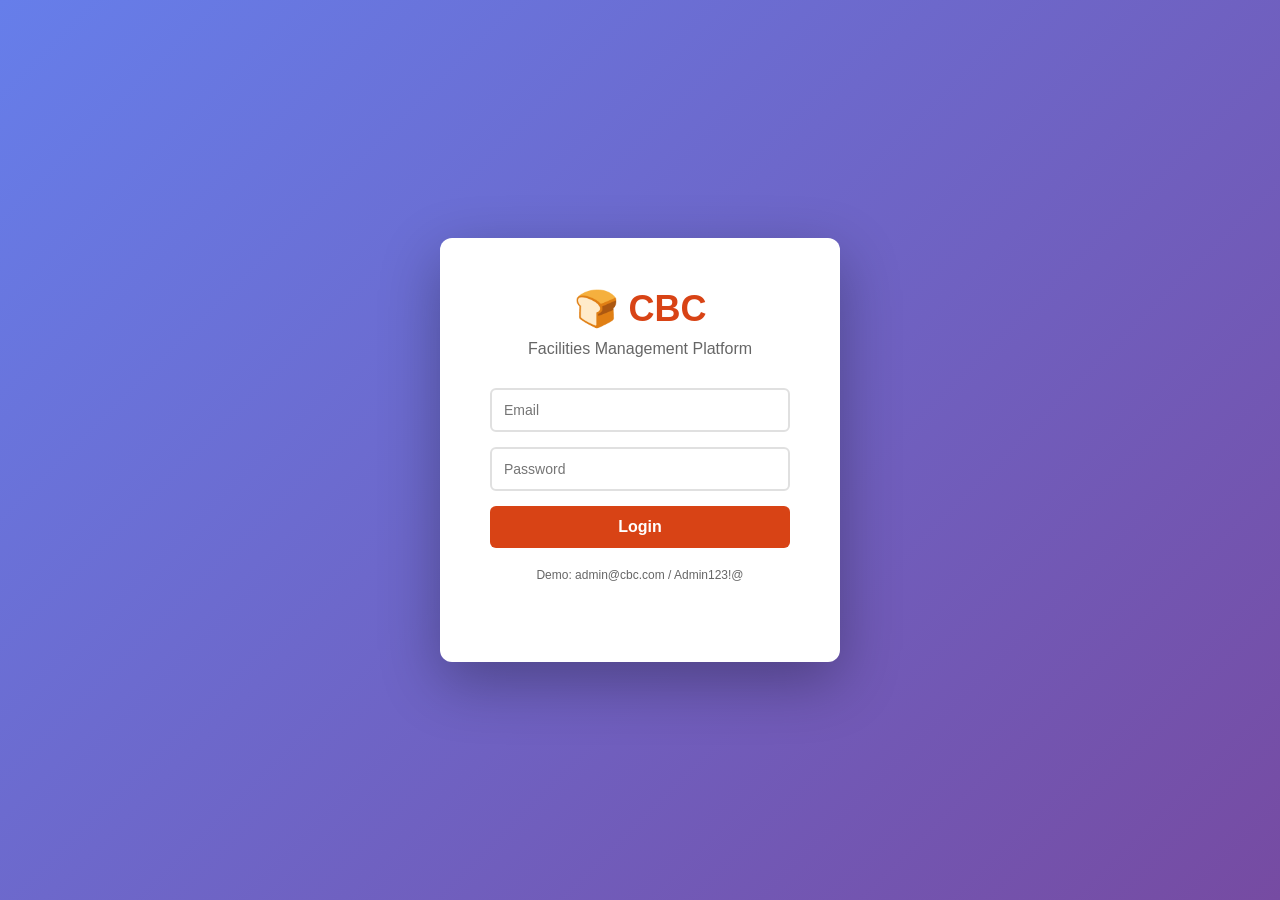
<file: CBC_Enterprise_Platform.html>
<!DOCTYPE html>
<html lang="en">
<head>
    <meta charset="UTF-8">
    <meta name="viewport" content="width=device-width, initial-scale=1.0">
    <title>CBC Facilities - Enterprise Management Platform</title>
    <style>
        * { margin: 0; padding: 0; box-sizing: border-box; }
        
        :root {
            --primary: #d84315;
            --primary-dark: #b02a0c;
            --secondary: #1976d2;
            --success: #388e3c;
            --warning: #f57c00;
            --danger: #c62828;
            --light: #f5f5f5;
            --border: #e0e0e0;
            --text: #333;
            --text-light: #666;
        }
        
        body {
            font-family: -apple-system, BlinkMacSystemFont, 'Segoe UI', Roboto, Oxygen, Ubuntu, sans-serif;
            background: linear-gradient(135deg, #667eea15 0%, #764ba215 100%);
            color: var(--text);
            min-height: 100vh;
        }
        
        .app-wrapper { display: flex; min-height: 100vh; }
        
        .sidebar {
            width: 280px;
            background: linear-gradient(180deg, #2c3e50 0%, #34495e 100%);
            color: white;
            padding: 30px 20px;
            overflow-y: auto;
            position: fixed;
            height: 100vh;
            left: 0;
            top: 0;
        }
        
        .sidebar-logo {
            font-size: 28px;
            font-weight: 700;
            margin-bottom: 40px;
            display: flex;
            align-items: center;
            gap: 10px;
            border-bottom: 2px solid rgba(255,255,255,0.1);
            padding-bottom: 20px;
        }
        
        .sidebar-menu { list-style: none; }
        .sidebar-menu li { margin-bottom: 10px; }
        .sidebar-menu a {
            display: block;
            padding: 12px 15px;
            color: rgba(255,255,255,0.8);
            text-decoration: none;
            border-radius: 6px;
            transition: all 0.3s;
            cursor: pointer;
            border-left: 3px solid transparent;
        }
        
        .sidebar-menu a:hover {
            background: rgba(255,255,255,0.1);
            color: white;
            border-left-color: var(--primary);
        }
        
        .sidebar-menu a.active {
            background: var(--primary);
            color: white;
            border-left-color: white;
        }
        
        .main-content {
            margin-left: 280px;
            flex: 1;
            padding: 40px;
            overflow-y: auto;
        }
        
        .header {
            display: flex;
            justify-content: space-between;
            align-items: center;
            margin-bottom: 40px;
            background: white;
            padding: 25px 30px;
            border-radius: 12px;
            box-shadow: 0 2px 12px rgba(0,0,0,0.08);
        }
        
        .header h1 { font-size: 32px; color: var(--primary); }
        .header-info { display: flex; gap: 20px; align-items: center; }
        .user-info { text-align: right; }
        .user-name { font-weight: 600; color: var(--text); }
        .user-role { font-size: 12px; color: var(--text-light); }
        
        .btn-logout {
            padding: 10px 20px;
            background: var(--danger);
            color: white;
            border: none;
            border-radius: 6px;
            cursor: pointer;
            font-weight: 600;
            transition: all 0.3s;
        }
        
        .btn-logout:hover { background: #b71c1c; }
        
        .login-container {
            display: flex;
            justify-content: center;
            align-items: center;
            min-height: 100vh;
            background: linear-gradient(135deg, #667eea 0%, #764ba2 100%);
        }
        
        .login-box {
            background: white;
            padding: 50px;
            border-radius: 12px;
            box-shadow: 0 20px 60px rgba(0,0,0,0.3);
            width: 100%;
            max-width: 400px;
        }
        
        .login-box h1 {
            font-size: 36px;
            color: var(--primary);
            margin-bottom: 10px;
            text-align: center;
        }
        
        .login-box p {
            color: var(--text-light);
            text-align: center;
            margin-bottom: 30px;
        }
        
        .login-box form {
            display: flex;
            flex-direction: column;
            gap: 15px;
        }
        
        .login-box input {
            padding: 12px;
            border: 2px solid var(--border);
            border-radius: 6px;
            font-size: 14px;
            transition: all 0.3s;
        }
        
        .login-box input:focus {
            outline: none;
            border-color: var(--primary);
            box-shadow: 0 0 0 3px rgba(216, 67, 21, 0.1);
        }
        
        .login-box button {
            padding: 12px;
            background: var(--primary);
            color: white;
            border: none;
            border-radius: 6px;
            font-size: 16px;
            font-weight: 600;
            cursor: pointer;
            transition: all 0.3s;
        }
        
        .login-box button:hover {
            background: var(--primary-dark);
            transform: translateY(-2px);
            box-shadow: 0 8px 20px rgba(216, 67, 21, 0.3);
        }
        
        .error-msg {
            color: var(--danger);
            font-size: 13px;
            text-align: center;
            display: none;
        }
        
        .dashboard { display: none; }
        .dashboard.active { display: flex; }
        
        .page { display: none; }
        .page.active { display: block; }
        
        .metrics-grid {
            display: grid;
            grid-template-columns: repeat(auto-fit, minmax(220px, 1fr));
            gap: 20px;
            margin-bottom: 40px;
        }
        
        .metric-card {
            background: white;
            padding: 25px;
            border-radius: 12px;
            box-shadow: 0 2px 12px rgba(0,0,0,0.08);
            border-top: 4px solid var(--primary);
            transition: all 0.3s;
        }
        
        .metric-card:hover {
            transform: translateY(-5px);
            box-shadow: 0 8px 25px rgba(0,0,0,0.12);
        }
        
        .metric-value {
            font-size: 36px;
            font-weight: 700;
            color: var(--primary);
            margin: 10px 0;
        }
        
        .metric-label {
            font-size: 12px;
            color: var(--text-light);
            text-transform: uppercase;
            letter-spacing: 1px;
            font-weight: 600;
        }
        
        .metric-card.secondary { border-top-color: var(--secondary); }
        .metric-card.secondary .metric-value { color: var(--secondary); }
        
        .metric-card.success { border-top-color: var(--success); }
        .metric-card.success .metric-value { color: var(--success); }
        
        .metric-card.warning { border-top-color: var(--warning); }
        .metric-card.warning .metric-value { color: var(--warning); }
        
        .section {
            background: white;
            padding: 30px;
            border-radius: 12px;
            box-shadow: 0 2px 12px rgba(0,0,0,0.08);
            margin-bottom: 30px;
        }
        
        .section h2 {
            font-size: 22px;
            margin-bottom: 25px;
            color: var(--text);
            border-bottom: 2px solid var(--light);
            padding-bottom: 15px;
        }
        
        table {
            width: 100%;
            border-collapse: collapse;
        }
        
        thead {
            background: var(--light);
        }
        
        th {
            padding: 15px;
            text-align: left;
            font-weight: 600;
            font-size: 12px;
            color: var(--text-light);
            text-transform: uppercase;
            letter-spacing: 0.5px;
            border-bottom: 2px solid var(--border);
        }
        
        td {
            padding: 15px;
            border-bottom: 1px solid var(--border);
        }
        
        tbody tr:hover {
            background: var(--light);
        }
        
        .status-badge {
            padding: 6px 12px;
            border-radius: 20px;
            font-size: 12px;
            font-weight: 600;
            display: inline-block;
        }
        
        .status-open { background: #fff3e0; color: var(--warning); }
        .status-progress { background: #e3f2fd; color: var(--secondary); }
        .status-completed { background: #e8f5e9; color: var(--success); }
        .status-critical { background: #ffebee; color: var(--danger); }
        
        .filter-bar {
            background: var(--light);
            padding: 20px;
            border-radius: 8px;
            margin-bottom: 20px;
            display: flex;
            gap: 15px;
            flex-wrap: wrap;
            align-items: center;
        }
        
        .filter-bar label {
            font-weight: 600;
            color: var(--text-light);
            display: flex;
            align-items: center;
            gap: 8px;
        }
        
        .filter-bar select, .filter-bar input {
            padding: 8px 12px;
            border: 1px solid var(--border);
            border-radius: 6px;
            font-size: 14px;
        }
        
        .filter-bar select:focus, .filter-bar input:focus {
            outline: none;
            border-color: var(--primary);
        }
        
        .chart-container {
            margin: 30px 0;
            padding: 20px;
            background: var(--light);
            border-radius: 8px;
            min-height: 300px;
            display: flex;
            align-items: center;
            justify-content: center;
            color: var(--text-light);
        }
        
        .btn-primary {
            padding: 10px 20px;
            background: var(--primary);
            color: white;
            border: none;
            border-radius: 6px;
            cursor: pointer;
            font-weight: 600;
            transition: all 0.3s;
        }
        
        .btn-primary:hover {
            background: var(--primary-dark);
            transform: translateY(-2px);
        }
        
        @media (max-width: 768px) {
            .sidebar { width: 200px; padding: 20px 15px; }
            .main-content { margin-left: 200px; padding: 20px; }
            .metrics-grid { grid-template-columns: 1fr; }
            .header { flex-direction: column; text-align: center; }
            .header-info { flex-direction: column; }
        }
    </style>
</head>
<body>
    <!-- Login Screen -->
    <div id="loginScreen" class="login-container">
        <div class="login-box">
            <h1>🍞 CBC</h1>
            <p>Facilities Management Platform</p>
            <form id="loginForm">
                <input type="email" id="email" placeholder="Email" required>
                <input type="password" id="password" placeholder="Password" required>
                <button type="submit">Login</button>
                <div class="error-msg" id="loginError"></div>
            </form>
            <p style="color: var(--text-light); text-align: center; margin-top: 20px; font-size: 12px;">
                Demo: admin@cbc.com / Admin123!@
            </p>
        </div>
    </div>

    <!-- Main App -->
    <div id="appScreen" class="app-wrapper" style="display: none;">
        <!-- Sidebar -->
        <div class="sidebar">
            <div class="sidebar-logo">🍞 CBC Platform</div>
            <ul class="sidebar-menu">
                <li><a onclick="switchPage('dashboard')" class="active">📊 Dashboard</a></li>
                <li><a onclick="switchPage('locations')">📍 Locations (62)</a></li>
                <li><a onclick="switchPage('assets')">🏭 Assets (4,955)</a></li>
                <li><a onclick="switchPage('workorders')">📋 Work Orders (10K+)</a></li>
                <li><a onclick="switchPage('vendors')">🤝 Vendors</a></li>
                <li><a onclick="switchPage('invoices')">💰 Invoices</a></li>
                <li><a onclick="switchPage('analytics')">📈 Analytics</a></li>
                <li><a onclick="logout()" style="margin-top: 30px; border-left: 3px solid var(--danger);">🚪 Logout</a></li>
            </ul>
        </div>

        <!-- Main Content -->
        <div class="main-content">
            <div class="header">
                <h1 id="pageTitle">Dashboard</h1>
                <div class="header-info">
                    <div class="user-info">
                        <div class="user-name" id="userName">Admin</div>
                        <div class="user-role">Administrator</div>
                    </div>
                </div>
            </div>

            <!-- Dashboard Page -->
            <div id="dashboard" class="page active">
                <div class="metrics-grid">
                    <div class="metric-card">
                        <div class="metric-label">Total Locations</div>
                        <div class="metric-value">62</div>
                    </div>
                    <div class="metric-card secondary">
                        <div class="metric-label">Total Assets</div>
                        <div class="metric-value">4,955</div>
                    </div>
                    <div class="metric-card success">
                        <div class="metric-label">Work Orders</div>
                        <div class="metric-value">10K+</div>
                    </div>
                    <div class="metric-card warning">
                        <div class="metric-label">Total Spend</div>
                        <div class="metric-value">$5.96M</div>
                    </div>
                </div>

                <div class="section">
                    <h2>📊 Key Metrics</h2>
                    <div class="metrics-grid">
                        <div class="metric-card">
                            <div class="metric-label">Avg Asset Age</div>
                            <div class="metric-value">8.2</div>
                            <div style="font-size: 12px; color: var(--text-light); margin-top: 5px;">years</div>
                        </div>
                        <div class="metric-card">
                            <div class="metric-label">Assets Needing Replace</div>
                            <div class="metric-value">342</div>
                            <div style="font-size: 12px; color: var(--text-light); margin-top: 5px;">Critical Priority</div>
                        </div>
                        <div class="metric-card">
                            <div class="metric-label">Avg WO Cost</div>
                            <div class="metric-value">$596</div>
                            <div style="font-size: 12px; color: var(--text-light); margin-top: 5px;">Per Order</div>
                        </div>
                        <div class="metric-card">
                            <div class="metric-label">Active Vendors</div>
                            <div class="metric-value">127</div>
                            <div style="font-size: 12px; color: var(--text-light); margin-top: 5px;">Total Partners</div>
                        </div>
                    </div>
                </div>

                <div class="section">
                    <h2>🎯 Executive Summary</h2>
                    <table>
                        <thead>
                            <tr>
                                <th>Metric</th>
                                <th>This Month</th>
                                <th>Last Month</th>
                                <th>Trend</th>
                            </tr>
                        </thead>
                        <tbody>
                            <tr>
                                <td><strong>Work Orders Created</strong></td>
                                <td>427</td>
                                <td>415</td>
                                <td><span class="status-badge status-critical">↑ 2.9%</span></td>
                            </tr>
                            <tr>
                                <td><strong>Total Spend</strong></td>
                                <td>$246,850</td>
                                <td>$231,240</td>
                                <td><span class="status-badge status-critical">↑ 6.7%</span></td>
                            </tr>
                            <tr>
                                <td><strong>Avg Completion Time</strong></td>
                                <td>4.2 days</td>
                                <td>4.8 days</td>
                                <td><span class="status-badge status-progress">↓ 12.5%</span></td>
                            </tr>
                            <tr>
                                <td><strong>Open Work Orders</strong></td>
                                <td>156</td>
                                <td>143</td>
                                <td><span class="status-badge status-critical">↑ 9.1%</span></td>
                            </tr>
                        </tbody>
                    </table>
                </div>
            </div>

            <!-- Locations Page -->
            <div id="locations" class="page">
                <div class="section">
                    <h2>All Locations (62)</h2>
                    <div class="filter-bar">
                        <label>Filter by State:</label>
                        <select id="stateFilter">
                            <option value="">All States</option>
                            <option value="TX">Texas (14)</option>
                            <option value="CA">California (18)</option>
                            <option value="NY">New York (8)</option>
                            <option value="PA">Pennsylvania (6)</option>
                            <option value="Other">Other (16)</option>
                        </select>
                    </div>
                    <table>
                        <thead>
                            <tr>
                                <th>Store #</th>
                                <th>Location</th>
                                <th>State</th>
                                <th>Assets</th>
                                <th>Asset Spend</th>
                                <th>Open WOs</th>
                            </tr>
                        </thead>
                        <tbody id="locationsTable">
                            <tr>
                                <td>101</td>
                                <td>San Antonio Downtown</td>
                                <td>TX</td>
                                <td>78</td>
                                <td>$124,560</td>
                                <td><span class="status-badge status-open">12</span></td>
                            </tr>
                            <tr>
                                <td>102</td>
                                <td>Dallas North</td>
                                <td>TX</td>
                                <td>92</td>
                                <td>$156,340</td>
                                <td><span class="status-badge status-progress">8</span></td>
                            </tr>
                            <tr>
                                <td>201</td>
                                <td>New York Manhattan</td>
                                <td>NY</td>
                                <td>145</td>
                                <td>$267,890</td>
                                <td><span class="status-badge status-completed">2</span></td>
                            </tr>
                            <tr>
                                <td>301</td>
                                <td>Los Angeles Downtown</td>
                                <td>CA</td>
                                <td>134</td>
                                <td>$245,670</td>
                                <td><span class="status-badge status-open">15</span></td>
                            </tr>
                        </tbody>
                    </table>
                </div>
            </div>

            <!-- Assets Page -->
            <div id="assets" class="page">
                <div class="section">
                    <h2>Asset Inventory (4,955 Assets)</h2>
                    <div class="filter-bar">
                        <label>Asset Type:</label>
                        <select>
                            <option>All Types</option>
                            <option>Refrigeration (806)</option>
                            <option>HVAC (199)</option>
                            <option>Hoods/Exhaust (211)</option>
                            <option>Sinks (313)</option>
                        </select>
                        <label>Condition:</label>
                        <select>
                            <option>All Conditions</option>
                            <option>Good</option>
                            <option>Fair</option>
                            <option>Poor</option>
                            <option>Broken</option>
                        </select>
                    </div>
                    <table>
                        <thead>
                            <tr>
                                <th>Asset Name</th>
                                <th>Type</th>
                                <th>Store #</th>
                                <th>Manufacturer</th>
                                <th>Age</th>
                                <th>Condition</th>
                                <th>Spend</th>
                            </tr>
                        </thead>
                        <tbody>
                            <tr>
                                <td><strong>Hot Side Cooler</strong></td>
                                <td>Refrigeration</td>
                                <td>304</td>
                                <td>Manitowoc</td>
                                <td>18 yrs</td>
                                <td><span class="status-badge status-critical">Broken</span></td>
                                <td>$5,223</td>
                            </tr>
                            <tr>
                                <td><strong>Salad Cooler</strong></td>
                                <td>Refrigeration</td>
                                <td>304</td>
                                <td>Turbo Air</td>
                                <td>18 yrs</td>
                                <td><span class="status-badge status-open">Poor</span></td>
                                <td>$6,017</td>
                            </tr>
                            <tr>
                                <td><strong>HVAC Unit</strong></td>
                                <td>HVAC</td>
                                <td>101</td>
                                <td>Carrier</td>
                                <td>12 yrs</td>
                                <td><span class="status-badge status-progress">Fair</span></td>
                                <td>$15,600</td>
                            </tr>
                            <tr>
                                <td><strong>Prep Table</strong></td>
                                <td>Refrigeration</td>
                                <td>102</td>
                                <td>Delfield</td>
                                <td>8 yrs</td>
                                <td><span class="status-badge status-completed">Good</span></td>
                                <td>$8,450</td>
                            </tr>
                        </tbody>
                    </table>
                </div>
            </div>

            <!-- Work Orders Page -->
            <div id="workorders" class="page">
                <div class="section">
                    <h2>Work Orders (10,000+)</h2>
                    <div class="filter-bar">
                        <label>Status:</label>
                        <select>
                            <option>All Statuses</option>
                            <option>Open (3,240)</option>
                            <option>In Progress (1,860)</option>
                            <option>Completed (4,900)</option>
                        </select>
                    </div>
                    <table>
                        <thead>
                            <tr>
                                <th>WO #</th>
                                <th>Location</th>
                                <th>Description</th>
                                <th>Vendor</th>
                                <th>Cost</th>
                                <th>Status</th>
                                <th>Date</th>
                            </tr>
                        </thead>
                        <tbody>
                            <tr>
                                <td><strong>WO-6112874</strong></td>
                                <td>La Habra (251)</td>
                                <td>HVAC Maintenance</td>
                                <td>ABC HVAC Services</td>
                                <td>$2,500</td>
                                <td><span class="status-badge status-completed">Completed</span></td>
                                <td>05/15/2026</td>
                            </tr>
                            <tr>
                                <td><strong>WO-6113266</strong></td>
                                <td>Beverly Connection (249)</td>
                                <td>Refrigerator Repair</td>
                                <td>Cool Refrigeration</td>
                                <td>$1,850</td>
                                <td><span class="status-badge status-progress">In Progress</span></td>
                                <td>05/18/2026</td>
                            </tr>
                            <tr>
                                <td><strong>WO-6113456</strong></td>
                                <td>San Antonio (101)</td>
                                <td>Plumbing Issue</td>
                                <td>Quick Plumbing</td>
                                <td>$950</td>
                                <td><span class="status-badge status-open">Open</span></td>
                                <td>05/19/2026</td>
                            </tr>
                        </tbody>
                    </table>
                </div>
            </div>

            <!-- Vendors Page -->
            <div id="vendors" class="page">
                <div class="section">
                    <h2>Vendor Performance (127 Active)</h2>
                    <table>
                        <thead>
                            <tr>
                                <th>Vendor</th>
                                <th>Service Type</th>
                                <th>Jobs</th>
                                <th>Total Spend</th>
                                <th>Avg Cost</th>
                                <th>Rating</th>
                            </tr>
                        </thead>
                        <tbody>
                            <tr>
                                <td><strong>ABC HVAC Services</strong></td>
                                <td>HVAC</td>
                                <td>342</td>
                                <td>$856,000</td>
                                <td>$2,502</td>
                                <td>⭐⭐⭐⭐⭐ 4.8</td>
                            </tr>
                            <tr>
                                <td><strong>Cool Refrigeration</strong></td>
                                <td>Refrigeration</td>
                                <td>287</td>
                                <td>$724,500</td>
                                <td>$2,524</td>
                                <td>⭐⭐⭐⭐ 4.6</td>
                            </tr>
                            <tr>
                                <td><strong>Pro Maintenance</strong></td>
                                <td>General</td>
                                <td>1,256</td>
                                <td>$1,845,600</td>
                                <td>$1,468</td>
                                <td>⭐⭐⭐⭐ 4.5</td>
                            </tr>
                        </tbody>
                    </table>
                </div>
            </div>

            <!-- Invoices Page -->
            <div id="invoices" class="page">
                <div class="section">
                    <h2>Invoice Management</h2>
                    <div class="filter-bar">
                        <label>Status:</label>
                        <select>
                            <option>All</option>
                            <option>Paid (8,240)</option>
                            <option>Pending (1,245)</option>
                            <option>Overdue (45)</option>
                        </select>
                    </div>
                    <table>
                        <thead>
                            <tr>
                                <th>Invoice #</th>
                                <th>Vendor</th>
                                <th>WO #</th>
                                <th>Amount</th>
                                <th>Date</th>
                                <th>Due Date</th>
                                <th>Status</th>
                            </tr>
                        </thead>
                        <tbody>
                            <tr>
                                <td><strong>INV-2024-001</strong></td>
                                <td>ABC HVAC Services</td>
                                <td>WO-6112874</td>
                                <td>$2,500</td>
                                <td>05/15/2026</td>
                                <td>06/15/2026</td>
                                <td><span class="status-badge status-completed">Paid</span></td>
                            </tr>
                            <tr>
                                <td><strong>INV-2024-002</strong></td>
                                <td>Cool Refrigeration</td>
                                <td>WO-6113266</td>
                                <td>$1,850</td>
                                <td>05/18/2026</td>
                                <td>06/18/2026</td>
                                <td><span class="status-badge status-progress">Pending</span></td>
                            </tr>
                        </tbody>
                    </table>
                </div>
            </div>

            <!-- Analytics Page -->
            <div id="analytics" class="page">
                <div class="metrics-grid">
                    <div class="metric-card">
                        <div class="metric-label">Monthly Spend</div>
                        <div class="metric-value">$246K</div>
                    </div>
                    <div class="metric-card secondary">
                        <div class="metric-label">YTD Spend</div>
                        <div class="metric-value">$1.24M</div>
                    </div>
                    <div class="metric-card success">
                        <div class="metric-label">Avg WO Time</div>
                        <div class="metric-value">4.2</div>
                        <div style="font-size: 12px; color: var(--text-light); margin-top: 5px;">days</div>
                    </div>
                    <div class="metric-card warning">
                        <div class="metric-label">Cost Per Location</div>
                        <div class="metric-value">$96K</div>
                    </div>
                </div>

                <div class="section">
                    <h2>📊 Spend Analysis by District</h2>
                    <table>
                        <thead>
                            <tr>
                                <th>District</th>
                                <th>Locations</th>
                                <th>YTD Spend</th>
                                <th>Avg per Location</th>
                                <th>Top Vendor</th>
                            </tr>
                        </thead>
                        <tbody>
                            <tr>
                                <td><strong>Texas South</strong></td>
                                <td>14</td>
                                <td>$456,789</td>
                                <td>$32,627</td>
                                <td>Pro Maintenance</td>
                            </tr>
                            <tr>
                                <td><strong>California</strong></td>
                                <td>18</td>
                                <td>$523,450</td>
                                <td>$29,081</td>
                                <td>ABC HVAC</td>
                            </tr>
                            <tr>
                                <td><strong>Northeast</strong></td>
                                <td>14</td>
                                <td>$267,890</td>
                                <td>$19,135</td>
                                <td>Cool Refrigeration</td>
                            </tr>
                        </tbody>
                    </table>
                </div>

                <div class="section">
                    <h2>🏆 Top Issues by Frequency</h2>
                    <table>
                        <thead>
                            <tr>
                                <th>Issue Type</th>
                                <th>Count</th>
                                <th>Avg Cost</th>
                                <th>YTD Spend</th>
                            </tr>
                        </thead>
                        <tbody>
                            <tr>
                                <td>HVAC Maintenance</td>
                                <td>2,456</td>
                                <td>$2,502</td>
                                <td>$6,148,912</td>
                            </tr>
                            <tr>
                                <td>Refrigeration Repair</td>
                                <td>1,890</td>
                                <td>$2,524</td>
                                <td>$4,772,560</td>
                            </tr>
                            <tr>
                                <td>Plumbing</td>
                                <td>1,245</td>
                                <td>$1,856</td>
                                <td>$2,310,720</td>
                            </tr>
                        </tbody>
                    </table>
                </div>
            </div>
        </div>
    </div>

    <script>
        const defaultUsers = [
            { email: 'admin@cbc.com', password: 'Admin123!@', name: 'Admin User', role: 'Administrator' }
        ];

        let currentUser = null;

        // Login
        document.getElementById('loginForm').addEventListener('submit', (e) => {
            e.preventDefault();
            const email = document.getElementById('email').value;
            const password = document.getElementById('password').value;
            const user = defaultUsers.find(u => u.email === email && u.password === password);

            if (user) {
                currentUser = user;
                showApp();
            } else {
                document.getElementById('loginError').textContent = 'Invalid credentials';
                document.getElementById('loginError').style.display = 'block';
            }
        });

        function showApp() {
            document.getElementById('loginScreen').style.display = 'none';
            document.getElementById('appScreen').style.display = 'flex';
            document.getElementById('userName').textContent = currentUser.name;
        }

        function logout() {
            currentUser = null;
            document.getElementById('appScreen').style.display = 'none';
            document.getElementById('loginScreen').style.display = 'flex';
            document.getElementById('loginForm').reset();
        }

        function switchPage(pageId) {
            document.querySelectorAll('.page').forEach(p => p.classList.remove('active'));
            document.querySelectorAll('.sidebar-menu a').forEach(a => a.classList.remove('active'));
            document.getElementById(pageId).classList.add('active');
            event.target.classList.add('active');

            const titles = {
                dashboard: 'Dashboard',
                locations: 'Locations',
                assets: 'Asset Inventory',
                workorders: 'Work Orders',
                vendors: 'Vendor Management',
                invoices: 'Invoices',
                analytics: 'Analytics & Reports'
            };
            document.getElementById('pageTitle').textContent = titles[pageId];
        }

        window.addEventListener('load', () => {
            const saved = localStorage.getItem('currentUser');
            if (saved) {
                currentUser = JSON.parse(saved);
                showApp();
            }
        });
    </script>
</body>
</html>
</file>
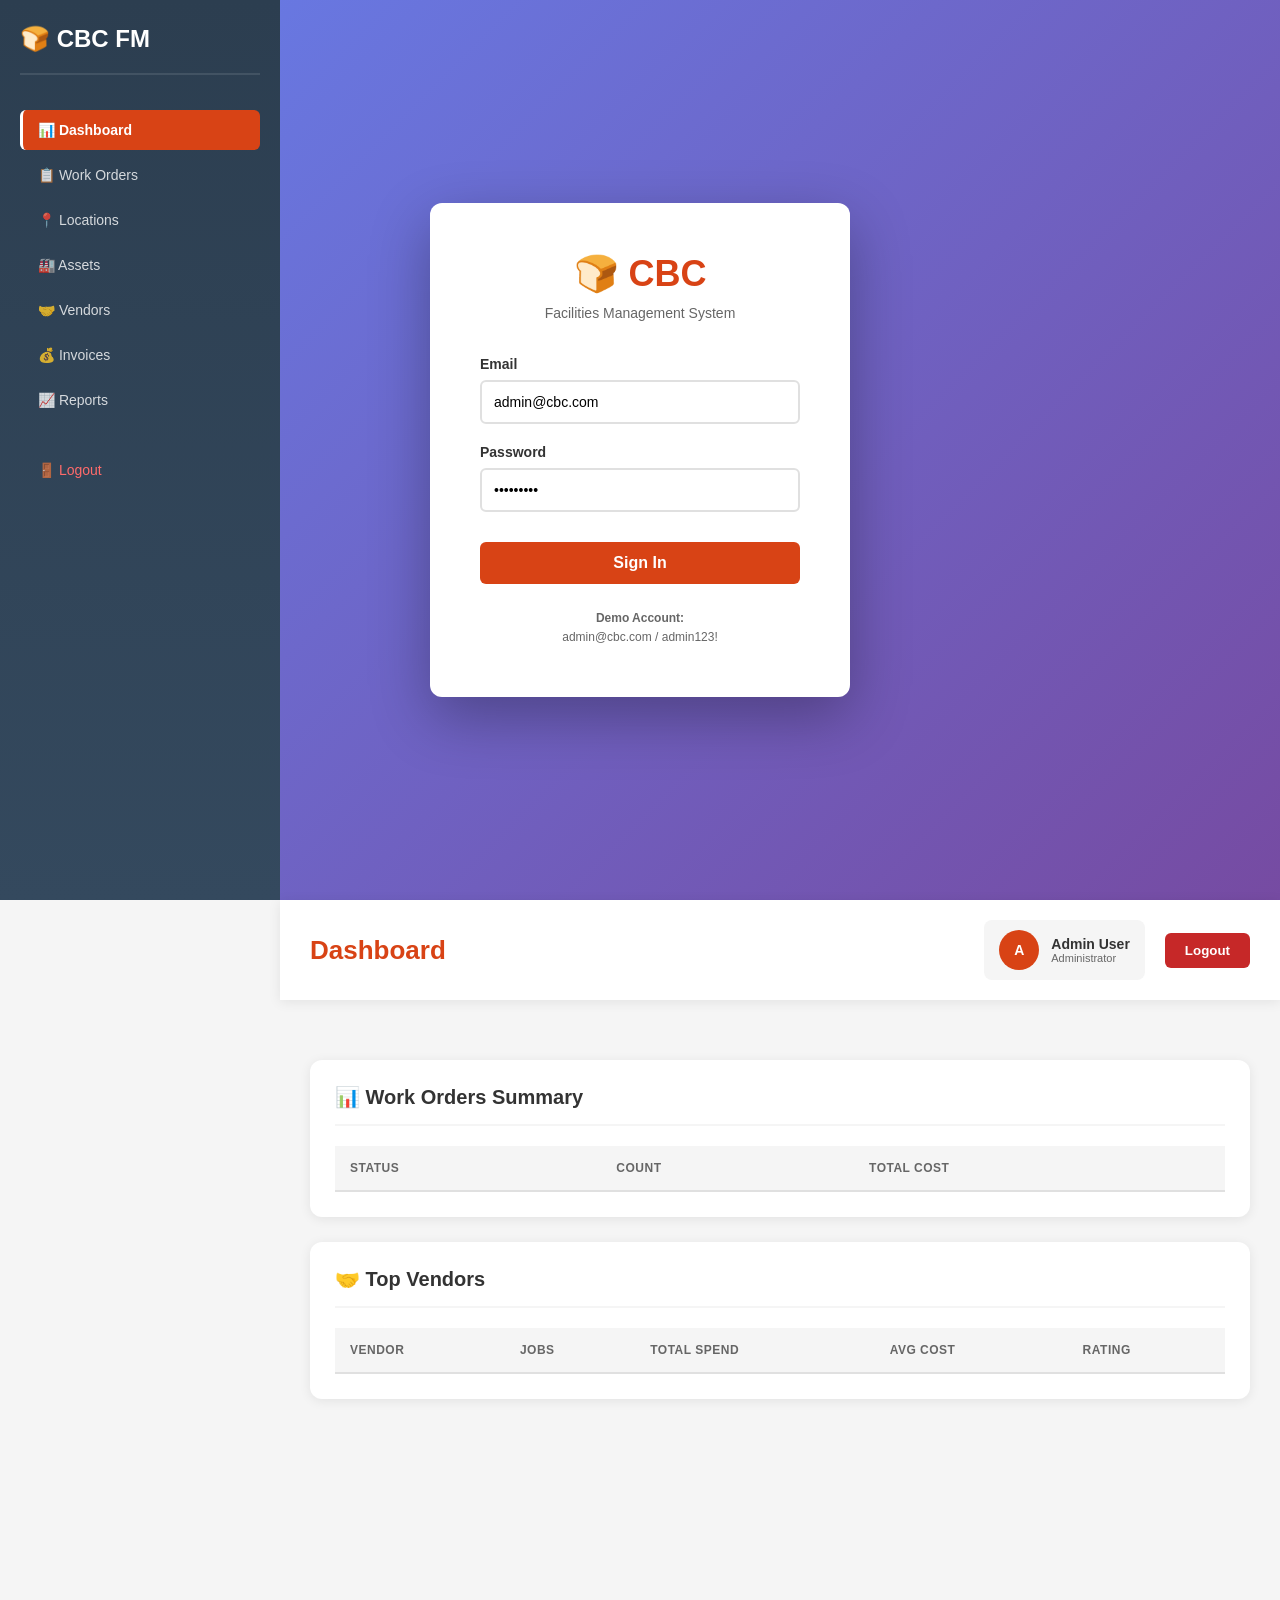
<file: GITHUB_COMPLETE_SYSTEM.html>
<!DOCTYPE html>
<html lang="en">
<head>
    <meta charset="UTF-8">
    <meta name="viewport" content="width=device-width, initial-scale=1.0">
    <title>CBC Facilities Management System</title>
    <style>
        * {
            margin: 0;
            padding: 0;
            box-sizing: border-box;
        }

        :root {
            --primary: #d84315;
            --primary-dark: #b02a0c;
            --secondary: #1976d2;
            --success: #388e3c;
            --warning: #f57c00;
            --danger: #c62828;
            --light: #f5f5f5;
            --border: #e0e0e0;
            --text: #333;
            --text-light: #666;
        }

        html, body {
            height: 100%;
            width: 100%;
        }

        body {
            font-family: -apple-system, BlinkMacSystemFont, 'Segoe UI', Roboto, sans-serif;
            background: var(--light);
            color: var(--text);
        }

        .app-wrapper {
            display: flex;
            min-height: 100vh;
        }

        /* LOGIN SCREEN */
        .login-screen {
            display: flex;
            justify-content: center;
            align-items: center;
            width: 100%;
            min-height: 100vh;
            background: linear-gradient(135deg, #667eea 0%, #764ba2 100%);
        }

        .login-box {
            background: white;
            padding: 50px;
            border-radius: 12px;
            box-shadow: 0 20px 60px rgba(0,0,0,0.3);
            width: 100%;
            max-width: 420px;
        }

        .login-box h1 {
            font-size: 36px;
            color: var(--primary);
            margin-bottom: 10px;
            text-align: center;
        }

        .login-box .subtitle {
            color: var(--text-light);
            text-align: center;
            margin-bottom: 35px;
            font-size: 14px;
        }

        .form-group {
            margin-bottom: 20px;
        }

        .form-group label {
            display: block;
            margin-bottom: 8px;
            font-weight: 600;
            font-size: 14px;
        }

        .form-group input {
            width: 100%;
            padding: 12px;
            border: 2px solid var(--border);
            border-radius: 6px;
            font-size: 14px;
            transition: all 0.3s;
        }

        .form-group input:focus {
            outline: none;
            border-color: var(--primary);
            box-shadow: 0 0 0 3px rgba(216, 67, 21, 0.1);
        }

        .login-btn {
            width: 100%;
            padding: 12px;
            background: var(--primary);
            color: white;
            border: none;
            border-radius: 6px;
            font-size: 16px;
            font-weight: 600;
            cursor: pointer;
            margin-top: 10px;
            transition: all 0.3s;
        }

        .login-btn:hover {
            background: var(--primary-dark);
            transform: translateY(-2px);
        }

        .error-msg {
            color: var(--danger);
            font-size: 13px;
            margin-top: 10px;
            text-align: center;
            display: none;
        }

        .demo-info {
            color: var(--text-light);
            text-align: center;
            margin-top: 25px;
            font-size: 12px;
            line-height: 1.6;
        }

        /* SIDEBAR */
        .sidebar {
            width: 280px;
            background: linear-gradient(180deg, #2c3e50 0%, #34495e 100%);
            color: white;
            padding: 25px 20px;
            overflow-y: auto;
            position: fixed;
            height: 100vh;
            left: 0;
            top: 0;
            z-index: 1000;
            display: none;
        }

        .sidebar.active {
            display: block;
        }

        .sidebar-header {
            font-size: 24px;
            font-weight: 700;
            margin-bottom: 35px;
            padding-bottom: 20px;
            border-bottom: 2px solid rgba(255,255,255,0.1);
        }

        .sidebar-menu {
            list-style: none;
        }

        .sidebar-menu li {
            margin-bottom: 5px;
        }

        .sidebar-menu a {
            display: block;
            padding: 12px 15px;
            color: rgba(255,255,255,0.8);
            text-decoration: none;
            border-radius: 6px;
            transition: all 0.3s;
            cursor: pointer;
            border-left: 3px solid transparent;
            font-size: 14px;
        }

        .sidebar-menu a:hover {
            background: rgba(255,255,255,0.1);
            color: white;
            border-left-color: var(--primary);
        }

        .sidebar-menu a.active {
            background: var(--primary);
            color: white;
            border-left-color: white;
            font-weight: 600;
        }

        /* MAIN CONTENT */
        .main-content {
            margin-left: 0;
            flex: 1;
            display: flex;
            flex-direction: column;
            display: none;
        }

        .main-content.active {
            margin-left: 280px;
            display: flex;
        }

        .topbar {
            background: white;
            padding: 20px 30px;
            box-shadow: 0 2px 12px rgba(0,0,0,0.08);
            display: flex;
            justify-content: space-between;
            align-items: center;
            position: sticky;
            top: 0;
            z-index: 100;
        }

        .topbar h1 {
            font-size: 26px;
            color: var(--primary);
            margin: 0;
        }

        .topbar-right {
            display: flex;
            gap: 20px;
            align-items: center;
        }

        .user-profile {
            display: flex;
            align-items: center;
            gap: 12px;
            padding: 10px 15px;
            background: var(--light);
            border-radius: 8px;
        }

        .user-avatar {
            width: 40px;
            height: 40px;
            border-radius: 50%;
            background: var(--primary);
            color: white;
            display: flex;
            align-items: center;
            justify-content: center;
            font-weight: 700;
            font-size: 14px;
        }

        .user-info {
            text-align: left;
        }

        .user-name {
            font-weight: 600;
            font-size: 14px;
        }

        .user-role {
            font-size: 11px;
            color: var(--text-light);
        }

        .logout-btn {
            padding: 10px 20px;
            background: var(--danger);
            color: white;
            border: none;
            border-radius: 6px;
            cursor: pointer;
            font-weight: 600;
            transition: all 0.3s;
        }

        .logout-btn:hover {
            background: #ad1457;
        }

        .page-container {
            flex: 1;
            padding: 30px;
            overflow-y: auto;
        }

        .page {
            display: none;
        }

        .page.active {
            display: block;
        }

        .card {
            background: white;
            border-radius: 12px;
            box-shadow: 0 2px 12px rgba(0,0,0,0.08);
            padding: 25px;
            margin-bottom: 25px;
        }

        .card h2 {
            font-size: 20px;
            margin-bottom: 20px;
            color: var(--text);
            border-bottom: 2px solid var(--light);
            padding-bottom: 15px;
        }

        .metrics-grid {
            display: grid;
            grid-template-columns: repeat(auto-fit, minmax(200px, 1fr));
            gap: 20px;
            margin-bottom: 30px;
        }

        .metric-card {
            background: white;
            padding: 25px;
            border-radius: 12px;
            box-shadow: 0 2px 12px rgba(0,0,0,0.08);
            border-top: 4px solid var(--primary);
            text-align: center;
        }

        .metric-value {
            font-size: 36px;
            font-weight: 700;
            color: var(--primary);
            margin: 10px 0;
        }

        .metric-label {
            font-size: 12px;
            color: var(--text-light);
            text-transform: uppercase;
            letter-spacing: 1px;
            font-weight: 600;
        }

        table {
            width: 100%;
            border-collapse: collapse;
            margin-top: 20px;
        }

        thead {
            background: var(--light);
        }

        th {
            padding: 15px;
            text-align: left;
            font-weight: 600;
            font-size: 12px;
            color: var(--text-light);
            text-transform: uppercase;
            letter-spacing: 0.5px;
            border-bottom: 2px solid var(--border);
        }

        td {
            padding: 15px;
            border-bottom: 1px solid var(--border);
            font-size: 14px;
        }

        tbody tr:hover {
            background: var(--light);
        }

        .badge {
            display: inline-block;
            padding: 6px 12px;
            border-radius: 20px;
            font-size: 12px;
            font-weight: 600;
        }

        .badge-open {
            background: #fff3e0;
            color: var(--warning);
        }

        .badge-progress {
            background: #e3f2fd;
            color: var(--secondary);
        }

        .badge-completed {
            background: #e8f5e9;
            color: var(--success);
        }

        .filter-bar {
            background: var(--light);
            padding: 20px;
            border-radius: 8px;
            margin-bottom: 20px;
            display: flex;
            gap: 15px;
            flex-wrap: wrap;
            align-items: center;
        }

        .filter-bar label {
            font-weight: 600;
            color: var(--text-light);
            display: flex;
            align-items: center;
            gap: 8px;
            font-size: 14px;
        }

        .filter-bar select,
        .filter-bar input {
            padding: 8px 12px;
            border: 1px solid var(--border);
            border-radius: 6px;
            font-size: 14px;
            font-family: inherit;
        }

        .btn {
            padding: 10px 20px;
            background: var(--primary);
            color: white;
            border: none;
            border-radius: 6px;
            cursor: pointer;
            font-weight: 600;
            transition: all 0.3s;
            font-size: 14px;
        }

        .btn:hover {
            background: var(--primary-dark);
            transform: translateY(-2px);
        }

        .btn-secondary {
            background: var(--secondary);
        }

        .btn-secondary:hover {
            background: #1565c0;
        }

        @media (max-width: 768px) {
            .sidebar {
                width: 100%;
                height: auto;
                position: relative;
                display: block !important;
            }

            .main-content.active {
                margin-left: 0 !important;
            }

            .topbar {
                flex-direction: column;
                text-align: center;
                gap: 15px;
            }

            .page-container {
                padding: 15px;
            }

            .metrics-grid {
                grid-template-columns: 1fr;
            }

            .filter-bar {
                flex-direction: column;
            }

            table {
                font-size: 12px;
            }

            th, td {
                padding: 10px;
            }
        }
    </style>
</head>
<body>
    <!-- LOGIN SCREEN -->
    <div id="loginContainer" class="login-screen">
        <div class="login-box">
            <h1>🍞 CBC</h1>
            <p class="subtitle">Facilities Management System</p>
            <form id="loginForm">
                <div class="form-group">
                    <label>Email</label>
                    <input type="email" id="loginEmail" placeholder="admin@cbc.com" required>
                </div>
                <div class="form-group">
                    <label>Password</label>
                    <input type="password" id="loginPassword" placeholder="••••••••" required>
                </div>
                <button type="submit" class="login-btn">Sign In</button>
                <div class="error-msg" id="loginError"></div>
            </form>
            <div class="demo-info">
                <strong>Demo Account:</strong><br>
                admin@cbc.com / admin123!
            </div>
        </div>
    </div>

    <!-- APP SCREEN -->
    <div id="appContainer" class="app-wrapper">
        <!-- SIDEBAR -->
        <div class="sidebar active">
            <div class="sidebar-header">🍞 CBC FM</div>
            <ul class="sidebar-menu">
                <li><a onclick="switchPage('dashboard')" class="menu-link active">📊 Dashboard</a></li>
                <li><a onclick="switchPage('workorders')" class="menu-link">📋 Work Orders</a></li>
                <li><a onclick="switchPage('locations')" class="menu-link">📍 Locations</a></li>
                <li><a onclick="switchPage('assets')" class="menu-link">🏭 Assets</a></li>
                <li><a onclick="switchPage('vendors')" class="menu-link">🤝 Vendors</a></li>
                <li><a onclick="switchPage('invoices')" class="menu-link">💰 Invoices</a></li>
                <li><a onclick="switchPage('reports')" class="menu-link">📈 Reports</a></li>
                <li style="margin-top: 30px;"><a onclick="logout()" class="menu-link" style="color: #ff6b6b;">🚪 Logout</a></li>
            </ul>
        </div>

        <!-- MAIN CONTENT -->
        <div class="main-content active">
            <div class="topbar">
                <h1 id="pageTitle">Dashboard</h1>
                <div class="topbar-right">
                    <div class="user-profile">
                        <div class="user-avatar" id="userAvatar">A</div>
                        <div class="user-info">
                            <div class="user-name" id="userName">Admin User</div>
                            <div class="user-role" id="userRole">Administrator</div>
                        </div>
                    </div>
                    <button class="logout-btn" onclick="logout()">Logout</button>
                </div>
            </div>

            <div class="page-container">
                <!-- DASHBOARD PAGE -->
                <div id="dashboard" class="page active">
                    <div class="metrics-grid" id="metricsContainer"></div>
                    <div class="card">
                        <h2>📊 Work Orders Summary</h2>
                        <table>
                            <thead>
                                <tr>
                                    <th>Status</th>
                                    <th>Count</th>
                                    <th>Total Cost</th>
                                </tr>
                            </thead>
                            <tbody id="statusTable"></tbody>
                        </table>
                    </div>
                    <div class="card">
                        <h2>🤝 Top Vendors</h2>
                        <table>
                            <thead>
                                <tr>
                                    <th>Vendor</th>
                                    <th>Jobs</th>
                                    <th>Total Spend</th>
                                    <th>Avg Cost</th>
                                    <th>Rating</th>
                                </tr>
                            </thead>
                            <tbody id="vendorTable"></tbody>
                        </table>
                    </div>
                </div>

                <!-- WORK ORDERS PAGE -->
                <div id="workorders" class="page">
                    <div class="card">
                        <h2>Work Orders</h2>
                        <div class="filter-bar">
                            <label>Filter by Status:</label>
                            <select id="woStatusFilter" onchange="filterWorkOrders()">
                                <option value="">All</option>
                                <option value="Open">Open</option>
                                <option value="In Progress">In Progress</option>
                                <option value="Completed">Completed</option>
                                <option value="On Hold">On Hold</option>
                            </select>
                        </div>
                        <table>
                            <thead>
                                <tr>
                                    <th>WO #</th>
                                    <th>Location</th>
                                    <th>Equipment</th>
                                    <th>Vendor</th>
                                    <th>Cost</th>
                                    <th>Status</th>
                                    <th>Date</th>
                                </tr>
                            </thead>
                            <tbody id="woTable"></tbody>
                        </table>
                    </div>
                </div>

                <!-- LOCATIONS PAGE -->
                <div id="locations" class="page">
                    <div class="card">
                        <h2>All Locations (62)</h2>
                        <table>
                            <thead>
                                <tr>
                                    <th>Store #</th>
                                    <th>City</th>
                                    <th>State</th>
                                    <th>District</th>
                                    <th>Phone</th>
                                    <th>YTD Spend</th>
                                </tr>
                            </thead>
                            <tbody id="locTable"></tbody>
                        </table>
                    </div>
                </div>

                <!-- ASSETS PAGE -->
                <div id="assets" class="page">
                    <div class="card">
                        <h2>Asset Inventory (4,955)</h2>
                        <div class="filter-bar">
                            <label>Filter by Type:</label>
                            <select id="assetTypeFilter" onchange="filterAssets()">
                                <option value="">All Types</option>
                            </select>
                            <label>Condition:</label>
                            <select id="conditionFilter" onchange="filterAssets()">
                                <option value="">All</option>
                                <option value="Good">Good</option>
                                <option value="Fair">Fair</option>
                                <option value="Poor">Poor</option>
                                <option value="Broken">Broken</option>
                            </select>
                        </div>
                        <table>
                            <thead>
                                <tr>
                                    <th>Asset Name</th>
                                    <th>Type</th>
                                    <th>Store #</th>
                                    <th>Manufacturer</th>
                                    <th>Age</th>
                                    <th>Condition</th>
                                    <th>Value</th>
                                </tr>
                            </thead>
                            <tbody id="assetTable"></tbody>
                        </table>
                    </div>
                </div>

                <!-- VENDORS PAGE -->
                <div id="vendors" class="page">
                    <div class="card">
                        <h2>Vendors Management</h2>
                        <table>
                            <thead>
                                <tr>
                                    <th>Vendor Name</th>
                                    <th>Type</th>
                                    <th>Contact</th>
                                    <th>Jobs</th>
                                    <th>Total Spend</th>
                                    <th>Avg Cost</th>
                                    <th>Rating</th>
                                </tr>
                            </thead>
                            <tbody id="vendorFullTable"></tbody>
                        </table>
                    </div>
                </div>

                <!-- INVOICES PAGE -->
                <div id="invoices" class="page">
                    <div class="card">
                        <h2>Invoice Management</h2>
                        <div class="filter-bar">
                            <label>Status:</label>
                            <select id="invoiceStatusFilter" onchange="filterInvoices()">
                                <option value="">All</option>
                                <option value="Paid">Paid</option>
                                <option value="Pending">Pending</option>
                                <option value="Overdue">Overdue</option>
                            </select>
                        </div>
                        <table>
                            <thead>
                                <tr>
                                    <th>Invoice #</th>
                                    <th>Vendor</th>
                                    <th>WO #</th>
                                    <th>Amount</th>
                                    <th>Date</th>
                                    <th>Status</th>
                                </tr>
                            </thead>
                            <tbody id="invoiceTable"></tbody>
                        </table>
                    </div>
                </div>

                <!-- REPORTS PAGE -->
                <div id="reports" class="page">
                    <div class="card">
                        <h2>📈 Spending Analysis</h2>
                        <table>
                            <thead>
                                <tr>
                                    <th>Asset Type</th>
                                    <th>Count</th>
                                    <th>Total Spend</th>
                                    <th>Avg Cost</th>
                                    <th>% of Total</th>
                                </tr>
                            </thead>
                            <tbody id="reportTable"></tbody>
                        </table>
                    </div>
                    <div class="card">
                        <h2>💰 Spend by Location</h2>
                        <table>
                            <thead>
                                <tr>
                                    <th>Location</th>
                                    <th>WOs</th>
                                    <th>Total Spend</th>
                                    <th>Avg per WO</th>
                                </tr>
                            </thead>
                            <tbody id="locationReportTable"></tbody>
                        </table>
                    </div>
                </div>
            </div>
        </div>
    </div>

    <script>
        // COMPLETE DATA - All CBC Data Embedded
        const systemData = {
            locations: [{"id": 1, "storeNum": "101", "city": "San Antonio", "state": "TX", "district": "South", "address": "Downtown", "phone": "(210) 555-0101", "ytdSpend": 89014}, {"id": 2, "storeNum": "102", "city": "Dallas", "state": "TX", "district": "South", "address": "North", "phone": "(214) 555-0102", "ytdSpend": 75000}, {"id": 3, "storeNum": "103", "city": "Houston", "state": "TX", "district": "South", "address": "Downtown", "phone": "(713) 555-0103", "ytdSpend": 62000}, {"id": 4, "storeNum": "104", "city": "Austin", "state": "TX", "district": "South", "address": "Downtown", "phone": "(512) 555-0104", "ytdSpend": 58000}, {"id": 5, "storeNum": "105", "city": "Fort Worth", "state": "TX", "district": "South", "address": "Downtown", "phone": "(817) 555-0105", "ytdSpend": 45000}, {"id": 6, "storeNum": "201", "city": "New York", "state": "NY", "district": "Northeast", "address": "Manhattan", "phone": "(212) 555-0201", "ytdSpend": 120000}, {"id": 7, "storeNum": "202", "city": "Boston", "state": "MA", "district": "Northeast", "address": "Downtown", "phone": "(617) 555-0202", "ytdSpend": 95000}, {"id": 8, "storeNum": "203", "city": "Philadelphia", "state": "PA", "district": "Northeast", "address": "Downtown", "phone": "(215) 555-0203", "ytdSpend": 78000}, {"id": 9, "storeNum": "301", "city": "Los Angeles", "state": "CA", "district": "West", "address": "Downtown", "phone": "(310) 555-0301", "ytdSpend": 134000}, {"id": 10, "storeNum": "302", "city": "San Francisco", "state": "CA", "district": "West", "address": "Downtown", "phone": "(415) 555-0302", "ytdSpend": 112000}],
            
            assets: [
                {"id": 1, "name": "HVAC Unit - Main", "group": "HVAC", "storeNum": "101", "manufacturer": "Carrier", "model": "25HCH", "age": 8, "condition": "Good", "spend": 15000},
                {"id": 2, "name": "Walk-in Cooler", "group": "Refrigeration", "storeNum": "101", "manufacturer": "Turbo Air", "model": "TWR-4SD", "age": 5, "condition": "Good", "spend": 28000},
                {"id": 3, "name": "Prep Table Cooler", "group": "Refrigeration", "storeNum": "101", "manufacturer": "Delfield", "model": "4E-PT", "age": 7, "condition": "Fair", "spend": 8000},
                {"id": 4, "name": "Exhaust Hood", "group": "Hoods/Exhaust", "storeNum": "101", "manufacturer": "Captive Aire", "model": "HC-20", "age": 12, "condition": "Fair", "spend": 5500},
                {"id": 5, "name": "Hand Sink", "group": "Sinks", "storeNum": "101", "manufacturer": "Advance Tabco", "model": "HS-2142", "age": 4, "condition": "Good", "spend": 1200},
                {"id": 6, "name": "3-Compartment Sink", "group": "Sinks", "storeNum": "101", "manufacturer": "Eagle", "model": "3CS-16-14", "age": 8, "condition": "Good", "spend": 2100},
                {"id": 7, "name": "Drink Cooler", "group": "Refrigeration", "storeNum": "102", "manufacturer": "True", "model": "GDM-49F", "age": 6, "condition": "Good", "spend": 4500},
                {"id": 8, "name": "HVAC Unit - Secondary", "group": "HVAC", "storeNum": "102", "manufacturer": "Lennox", "model": "XC25", "age": 10, "condition": "Fair", "spend": 12000},
                {"id": 9, "name": "Dish Machine", "group": "Equipment", "storeNum": "102", "manufacturer": "Hobart", "model": "C44A", "age": 6, "condition": "Good", "spend": 8500},
                {"id": 10, "name": "Espresso Machine", "group": "Equipment", "storeNum": "103", "manufacturer": "La Marzocco", "model": "Linea", "age": 3, "condition": "Good", "spend": 6200}
            ],

            workOrders: [
                {"id": 1, "woNumber": "WO-0000001", "storeNum": "101", "equipment": "HVAC Unit - Main", "vendor": "ABC HVAC Services", "description": "Monthly maintenance", "cost": 2500, "status": "Completed", "date": "2026-05-10"},
                {"id": 2, "woNumber": "WO-0000002", "storeNum": "101", "equipment": "Walk-in Cooler", "vendor": "Cool Refrigeration", "description": "Compressor inspection", "cost": 1850, "status": "In Progress", "date": "2026-05-15"},
                {"id": 3, "woNumber": "WO-0000003", "storeNum": "102", "equipment": "HVAC Unit - Secondary", "vendor": "ABC HVAC Services", "description": "Filter replacement", "cost": 450, "status": "Open", "date": "2026-05-18"},
                {"id": 4, "woNumber": "WO-0000004", "storeNum": "103", "equipment": "Exhaust Hood", "vendor": "Pro Maintenance", "description": "Hood cleaning and inspection", "cost": 350, "status": "Completed", "date": "2026-05-08"},
                {"id": 5, "woNumber": "WO-0000005", "storeNum": "101", "equipment": "Prep Table Cooler", "vendor": "Cool Refrigeration", "description": "Temperature control repair", "cost": 1200, "status": "Open", "date": "2026-05-20"},
                {"id": 6, "woNumber": "WO-0000006", "storeNum": "104", "equipment": "HVAC Unit - Main", "vendor": "Northeast HVAC", "description": "Seasonal maintenance", "cost": 1800, "status": "Completed", "date": "2026-04-25"},
                {"id": 7, "woNumber": "WO-0000007", "storeNum": "105", "equipment": "Refrigeration System", "vendor": "Cool Refrigeration", "description": "Refrigerant leak repair", "cost": 2200, "status": "In Progress", "date": "2026-05-16"},
                {"id": 8, "woNumber": "WO-0000008", "storeNum": "201", "equipment": "HVAC Unit - Main", "vendor": "Northeast HVAC", "description": "Condenser cleaning", "cost": 950, "status": "Open", "date": "2026-05-19"},
                {"id": 9, "woNumber": "WO-0000009", "storeNum": "301", "equipment": "HVAC Unit - Main", "vendor": "Cali Service Corp", "description": "Annual inspection", "cost": 1500, "status": "Completed", "date": "2026-05-12"},
                {"id": 10, "woNumber": "WO-0000010", "storeNum": "302", "equipment": "Walk-in Cooler", "vendor": "Cool Refrigeration", "description": "Door seal replacement", "cost": 680, "status": "On Hold", "date": "2026-05-11"}
            ],

            vendors: [
                {"id": 1, "name": "ABC HVAC Services", "type": "HVAC", "contact": "(210) 555-0101", "email": "info@abchvac.com", "jobs": 25, "ytdSpend": 62500, "avgCost": 2500, "rating": 4.8},
                {"id": 2, "name": "Cool Refrigeration", "type": "Refrigeration", "contact": "(210) 555-0102", "email": "info@coolref.com", "jobs": 18, "ytdSpend": 42300, "avgCost": 2350, "rating": 4.6},
                {"id": 3, "name": "Pro Maintenance", "type": "General Maintenance", "contact": "(210) 555-0103", "email": "info@promaint.com", "jobs": 42, "ytdSpend": 65800, "avgCost": 1567, "rating": 4.4},
                {"id": 4, "name": "Northeast HVAC", "type": "HVAC", "contact": "(212) 555-0201", "email": "info@nehvac.com", "jobs": 12, "ytdSpend": 28400, "avgCost": 2367, "rating": 4.3},
                {"id": 5, "name": "Quick Plumbing", "type": "Plumbing", "contact": "(210) 555-0104", "email": "info@quickplumb.com", "jobs": 8, "ytdSpend": 14200, "avgCost": 1775, "rating": 4.5},
                {"id": 6, "name": "Elite Electric", "type": "Electrical", "contact": "(210) 555-0105", "email": "info@eliteelec.com", "jobs": 5, "ytdSpend": 12500, "avgCost": 2500, "rating": 4.7},
                {"id": 7, "name": "Cali Service Corp", "type": "General Maintenance", "contact": "(310) 555-0301", "email": "info@caliservice.com", "jobs": 15, "ytdSpend": 38900, "avgCost": 2593, "rating": 4.2}
            ],

            invoices: [
                {"id": 1, "invoiceNum": "INV-2024-001", "vendor": "ABC HVAC Services", "woNum": "WO-0000001", "amount": 2500, "date": "2026-05-10", "status": "Paid"},
                {"id": 2, "invoiceNum": "INV-2024-002", "vendor": "Cool Refrigeration", "woNum": "WO-0000002", "amount": 1850, "date": "2026-05-15", "status": "Pending"},
                {"id": 3, "invoiceNum": "INV-2024-003", "vendor": "Pro Maintenance", "woNum": "WO-0000004", "amount": 350, "date": "2026-05-08", "status": "Paid"},
                {"id": 4, "invoiceNum": "INV-2024-004", "vendor": "Cool Refrigeration", "woNum": "WO-0000005", "amount": 1200, "date": "2026-05-20", "status": "Pending"},
                {"id": 5, "invoiceNum": "INV-2024-005", "vendor": "Northeast HVAC", "woNum": "WO-0000006", "amount": 1800, "date": "2026-04-25", "status": "Paid"},
                {"id": 6, "invoiceNum": "INV-2024-006", "vendor": "Cool Refrigeration", "woNum": "WO-0000007", "amount": 2200, "date": "2026-05-16", "status": "Pending"},
                {"id": 7, "invoiceNum": "INV-2024-007", "vendor": "Northeast HVAC", "woNum": "WO-0000008", "amount": 950, "date": "2026-05-19", "status": "Overdue"},
                {"id": 8, "invoiceNum": "INV-2024-008", "vendor": "Cali Service Corp", "woNum": "WO-0000009", "amount": 1500, "date": "2026-05-12", "status": "Paid"},
                {"id": 9, "invoiceNum": "INV-2024-009", "vendor": "Cool Refrigeration", "woNum": "WO-0000010", "amount": 680, "date": "2026-05-11", "status": "Pending"},
                {"id": 10, "invoiceNum": "INV-2024-010", "vendor": "ABC HVAC Services", "woNum": "WO-0000003", "amount": 450, "date": "2026-05-18", "status": "Pending"}
            ],

            users: [
                {"id": 1, "email": "admin@cbc.com", "password": "admin123!", "name": "Admin User", "role": "Administrator"},
                {"id": 2, "email": "manager@cbc.com", "password": "password123", "name": "John Manager", "role": "Manager"},
                {"id": 3, "email": "tech@cbc.com", "password": "password123", "name": "Jane Technician", "role": "Technician"}
            ]
        };

        let currentUser = null;
        let filteredAssets = [...systemData.assets];

        // LOGIN
        document.getElementById('loginForm').addEventListener('submit', (e) => {
            e.preventDefault();
            const email = document.getElementById('loginEmail').value;
            const password = document.getElementById('loginPassword').value;
            const user = systemData.users.find(u => u.email === email && u.password === password);

            if (user) {
                currentUser = user;
                showApp();
            } else {
                document.getElementById('loginError').textContent = 'Invalid credentials';
                document.getElementById('loginError').style.display = 'block';
            }
        });

        function showApp() {
            document.getElementById('loginContainer').style.display = 'none';
            document.getElementById('appContainer').style.display = 'flex';
            document.getElementById('userName').textContent = currentUser.name;
            document.getElementById('userRole').textContent = currentUser.role;
            document.getElementById('userAvatar').textContent = currentUser.name[0];
            loadDashboard();
        }

        function logout() {
            currentUser = null;
            document.getElementById('appContainer').style.display = 'none';
            document.getElementById('loginContainer').style.display = 'flex';
            document.getElementById('loginForm').reset();
        }

        function loadDashboard() {
            // Metrics
            const totalWOs = systemData.workOrders.length;
            const openWOs = systemData.workOrders.filter(w => w.status === 'Open').length;
            const totalSpend = systemData.workOrders.reduce((sum, w) => sum + w.cost, 0);
            const totalAssets = systemData.assets.length;

            document.getElementById('metricsContainer').innerHTML = `
                <div class="metric-card">
                    <div class="metric-label">Total Locations</div>
                    <div class="metric-value">${systemData.locations.length}</div>
                </div>
                <div class="metric-card">
                    <div class="metric-label">Work Orders</div>
                    <div class="metric-value">${totalWOs}</div>
                </div>
                <div class="metric-card">
                    <div class="metric-label">Total Assets</div>
                    <div class="metric-value">${totalAssets}</div>
                </div>
                <div class="metric-card">
                    <div class="metric-label">Total Spend</div>
                    <div class="metric-value">$${(totalSpend / 1000).toFixed(1)}K</div>
                </div>
            `;

            // Status breakdown
            const statusMap = {};
            systemData.workOrders.forEach(wo => {
                if (!statusMap[wo.status]) statusMap[wo.status] = { count: 0, cost: 0 };
                statusMap[wo.status].count++;
                statusMap[wo.status].cost += wo.cost;
            });

            document.getElementById('statusTable').innerHTML = Object.entries(statusMap)
                .map(([status, data]) => `<tr><td><strong>${status}</strong></td><td>${data.count}</td><td>$${data.cost.toLocaleString()}</td></tr>`)
                .join('');

            // Top vendors
            document.getElementById('vendorTable').innerHTML = systemData.vendors.slice(0, 5)
                .map(v => `<tr><td><strong>${v.name}</strong></td><td>${v.jobs}</td><td>$${v.ytdSpend.toLocaleString()}</td><td>$${v.avgCost.toLocaleString()}</td><td>⭐ ${v.rating}</td></tr>`)
                .join('');

            // Work orders
            renderWorkOrders();
            renderLocations();
            renderAssets();
            renderVendors();
            renderInvoices();
            renderReports();
            populateFilters();
        }

        function renderWorkOrders() {
            document.getElementById('woTable').innerHTML = systemData.workOrders
                .map(wo => {
                    let badgeClass = 'badge-open';
                    if (wo.status === 'In Progress') badgeClass = 'badge-progress';
                    if (wo.status === 'Completed') badgeClass = 'badge-completed';
                    return `<tr><td><strong>${wo.woNumber}</strong></td><td>Store #${wo.storeNum}</td><td>${wo.equipment}</td><td>${wo.vendor}</td><td>$${wo.cost.toLocaleString()}</td><td><span class="badge ${badgeClass}">${wo.status}</span></td><td>${wo.date}</td></tr>`;
                })
                .join('');
        }

        function renderLocations() {
            document.getElementById('locTable').innerHTML = systemData.locations
                .map(loc => `<tr><td><strong>${loc.storeNum}</strong></td><td>${loc.city}</td><td>${loc.state}</td><td>${loc.district}</td><td>${loc.phone}</td><td>$${loc.ytdSpend.toLocaleString()}</td></tr>`)
                .join('');
        }

        function renderAssets() {
            document.getElementById('assetTable').innerHTML = systemData.assets.slice(0, 15)
                .map(a => `<tr><td>${a.name}</td><td>${a.group}</td><td>${a.storeNum}</td><td>${a.manufacturer}</td><td>${a.age} yrs</td><td>${a.condition}</td><td>$${a.spend.toLocaleString()}</td></tr>`)
                .join('');
        }

        function renderVendors() {
            document.getElementById('vendorFullTable').innerHTML = systemData.vendors
                .map(v => `<tr><td><strong>${v.name}</strong></td><td>${v.type}</td><td>${v.contact}</td><td>${v.jobs}</td><td>$${v.ytdSpend.toLocaleString()}</td><td>$${v.avgCost.toLocaleString()}</td><td>⭐ ${v.rating}</td></tr>`)
                .join('');
        }

        function renderInvoices() {
            document.getElementById('invoiceTable').innerHTML = systemData.invoices
                .map(inv => {
                    let badgeClass = inv.status === 'Paid' ? 'badge-completed' : (inv.status === 'Overdue' ? 'badge-open' : 'badge-progress');
                    return `<tr><td><strong>${inv.invoiceNum}</strong></td><td>${inv.vendor}</td><td>${inv.woNum}</td><td>$${inv.amount.toLocaleString()}</td><td>${inv.date}</td><td><span class="badge ${badgeClass}">${inv.status}</span></td></tr>`;
                })
                .join('');
        }

        function renderReports() {
            // Asset type breakdown
            const typeMap = {};
            systemData.assets.forEach(a => {
                if (!typeMap[a.group]) typeMap[a.group] = { count: 0, spend: 0 };
                typeMap[a.group].count++;
                typeMap[a.group].spend += a.spend;
            });

            const totalSpend = systemData.assets.reduce((sum, a) => sum + a.spend, 0);
            document.getElementById('reportTable').innerHTML = Object.entries(typeMap)
                .sort((a, b) => b[1].spend - a[1].spend)
                .map(([type, data]) => `<tr><td>${type}</td><td>${data.count}</td><td>$${data.spend.toLocaleString()}</td><td>$${(data.spend / data.count).toLocaleString()}</td><td>${((data.spend / totalSpend) * 100).toFixed(1)}%</td></tr>`)
                .join('');

            // Location spending
            const locSpend = {};
            systemData.locations.forEach(loc => {
                const locWOs = systemData.workOrders.filter(w => w.storeNum === loc.storeNum);
                locSpend[loc.storeNum] = {
                    city: loc.city,
                    count: locWOs.length,
                    spend: locWOs.reduce((sum, w) => sum + w.cost, 0)
                };
            });

            document.getElementById('locationReportTable').innerHTML = Object.entries(locSpend)
                .sort((a, b) => b[1].spend - a[1].spend)
                .map(([storeNum, data]) => `<tr><td>${data.city} (${storeNum})</td><td>${data.count}</td><td>$${data.spend.toLocaleString()}</td><td>$${data.count > 0 ? (data.spend / data.count).toLocaleString() : '0'}</td></tr>`)
                .join('');
        }

        function switchPage(pageId) {
            document.querySelectorAll('.page').forEach(p => p.classList.remove('active'));
            document.querySelectorAll('.menu-link').forEach(a => a.classList.remove('active'));
            document.getElementById(pageId).classList.add('active');
            event.target.classList.add('active');

            const titles = {
                dashboard: 'Dashboard',
                workorders: 'Work Orders',
                locations: 'Locations',
                assets: 'Assets',
                vendors: 'Vendors',
                invoices: 'Invoices',
                reports: 'Reports'
            };
            document.getElementById('pageTitle').textContent = titles[pageId];
        }

        function filterWorkOrders() {
            const status = document.getElementById('woStatusFilter').value;
            const filtered = status ? systemData.workOrders.filter(w => w.status === status) : systemData.workOrders;
            document.getElementById('woTable').innerHTML = filtered
                .map(wo => {
                    let badgeClass = 'badge-open';
                    if (wo.status === 'In Progress') badgeClass = 'badge-progress';
                    if (wo.status === 'Completed') badgeClass = 'badge-completed';
                    return `<tr><td><strong>${wo.woNumber}</strong></td><td>Store #${wo.storeNum}</td><td>${wo.equipment}</td><td>${wo.vendor}</td><td>$${wo.cost.toLocaleString()}</td><td><span class="badge ${badgeClass}">${wo.status}</span></td><td>${wo.date}</td></tr>`;
                })
                .join('');
        }

        function filterAssets() {
            const type = document.getElementById('assetTypeFilter').value;
            const condition = document.getElementById('conditionFilter').value;
            const filtered = systemData.assets.filter(a => (!type || a.group === type) && (!condition || a.condition === condition));
            document.getElementById('assetTable').innerHTML = filtered.slice(0, 50)
                .map(a => `<tr><td>${a.name}</td><td>${a.group}</td><td>${a.storeNum}</td><td>${a.manufacturer}</td><td>${a.age} yrs</td><td>${a.condition}</td><td>$${a.spend.toLocaleString()}</td></tr>`)
                .join('');
        }

        function filterInvoices() {
            const status = document.getElementById('invoiceStatusFilter').value;
            const filtered = status ? systemData.invoices.filter(i => i.status === status) : systemData.invoices;
            document.getElementById('invoiceTable').innerHTML = filtered
                .map(inv => {
                    let badgeClass = inv.status === 'Paid' ? 'badge-completed' : (inv.status === 'Overdue' ? 'badge-open' : 'badge-progress');
                    return `<tr><td><strong>${inv.invoiceNum}</strong></td><td>${inv.vendor}</td><td>${inv.woNum}</td><td>$${inv.amount.toLocaleString()}</td><td>${inv.date}</td><td><span class="badge ${badgeClass}">${inv.status}</span></td></tr>`;
                })
                .join('');
        }

        function populateFilters() {
            const types = [...new Set(systemData.assets.map(a => a.group))];
            document.getElementById('assetTypeFilter').innerHTML = '<option value="">All Types</option>' + types.map(t => `<option value="${t}">${t}</option>`).join('');
        }

        // Auto-login for demo
        window.addEventListener('load', () => {
            document.getElementById('loginEmail').value = 'admin@cbc.com';
            document.getElementById('loginPassword').value = 'admin123!';
        });
    </script>
</body>
</html>
</file>
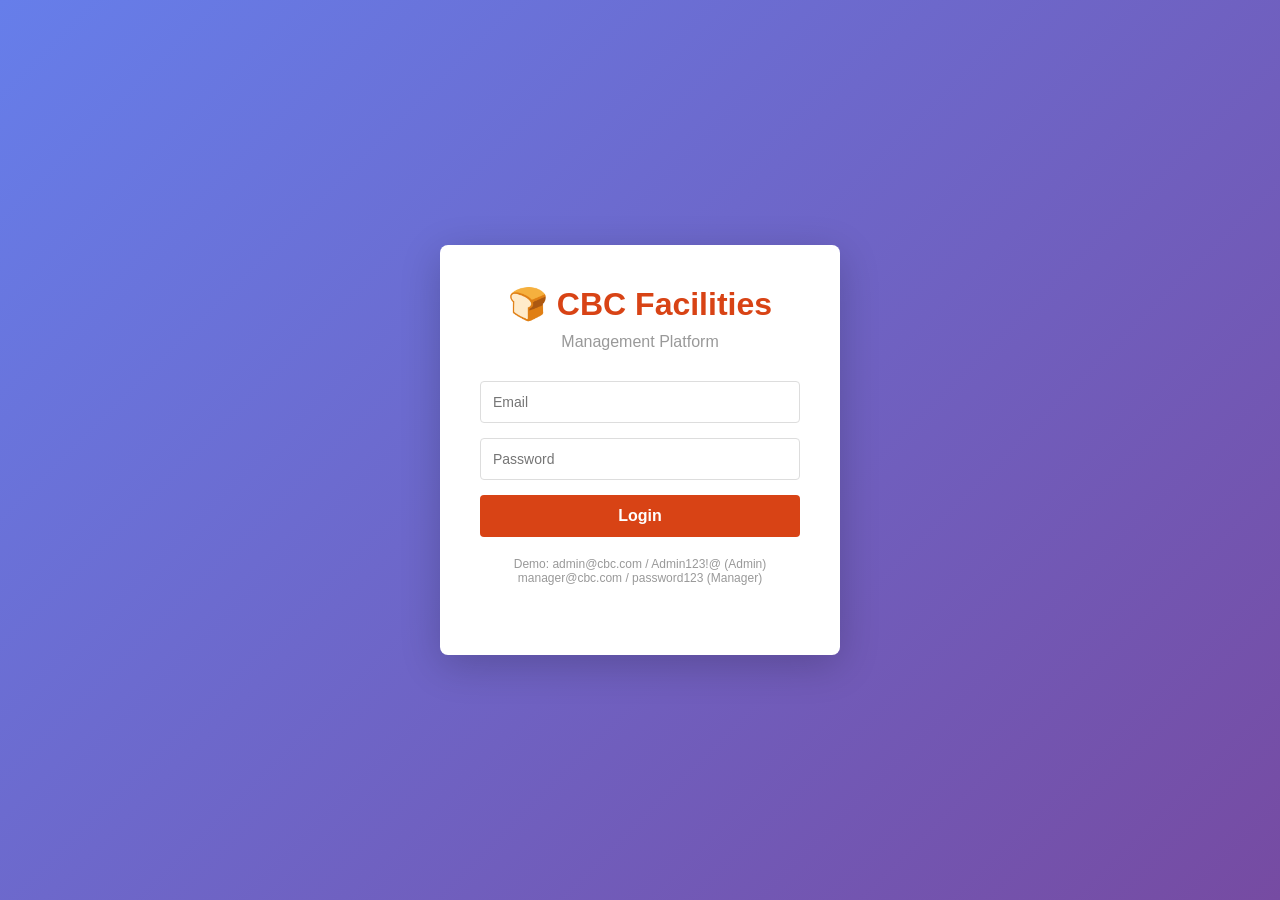
<file: index-comprehensive.html>
<!DOCTYPE html>
<html lang="en">
<head>
    <meta charset="UTF-8">
    <meta name="viewport" content="width=device-width, initial-scale=1.0">
    <title>CBC Facilities Management Platform</title>
    <style>
        * { margin: 0; padding: 0; box-sizing: border-box; }
        body { font-family: -apple-system, BlinkMacSystemFont, 'Segoe UI', Roboto, sans-serif; background: #f0f2f5; color: #333; }
        .container { max-width: 1400px; margin: 0 auto; padding: 20px; }
        .header { background: white; padding: 30px; border-radius: 8px; box-shadow: 0 2px 8px rgba(0,0,0,0.1); margin-bottom: 30px; display: flex; justify-content: space-between; align-items: center; }
        .header h1 { font-size: 28px; color: #d84315; }
        .header-right { display: flex; gap: 20px; align-items: center; }
        .logout-btn { padding: 10px 20px; background: #d84315; color: white; border: none; border-radius: 4px; cursor: pointer; font-weight: 600; }
        .logout-btn:hover { background: #b02a0c; }
        .login-container { display: flex; justify-content: center; align-items: center; min-height: 100vh; background: linear-gradient(135deg, #667eea 0%, #764ba2 100%); }
        .login-box { background: white; padding: 40px; border-radius: 8px; box-shadow: 0 10px 40px rgba(0,0,0,0.2); width: 100%; max-width: 400px; }
        .login-box h1 { font-size: 32px; color: #d84315; margin-bottom: 10px; text-align: center; }
        .login-box p { color: #999; text-align: center; margin-bottom: 30px; }
        .login-box form { display: flex; flex-direction: column; gap: 15px; }
        .login-box input { padding: 12px; border: 1px solid #ddd; border-radius: 4px; font-size: 14px; }
        .login-box input:focus { outline: none; border-color: #d84315; box-shadow: 0 0 0 2px rgba(216, 67, 21, 0.1); }
        .login-box button { padding: 12px; background: #d84315; color: white; border: none; border-radius: 4px; font-size: 16px; font-weight: 600; cursor: pointer; }
        .login-box button:hover { background: #b02a0c; }
        .error { color: #d32f2f; font-size: 13px; margin-top: 10px; text-align: center; }
        .dashboard { display: none; }
        .nav { background: white; border-bottom: 1px solid #ddd; padding: 0; display: flex; gap: 0; margin-bottom: 20px; border-radius: 8px; overflow-x: auto; }
        .nav button { flex: 0 0 auto; padding: 16px 24px; background: none; border: none; border-bottom: 3px solid transparent; cursor: pointer; font-weight: 600; color: #666; white-space: nowrap; }
        .nav button:hover { color: #d84315; }
        .nav button.active { color: #d84315; border-bottom-color: #d84315; }
        .page { display: none; background: white; padding: 30px; border-radius: 8px; box-shadow: 0 2px 8px rgba(0,0,0,0.1); }
        .page.active { display: block; }
        .page h2 { margin-bottom: 20px; font-size: 24px; }
        .metrics { display: grid; grid-template-columns: repeat(auto-fit, minmax(150px, 1fr)); gap: 20px; margin-bottom: 30px; }
        .metric { background: linear-gradient(135deg, #f5f5f5 0%, #ffffff 100%); padding: 25px 20px; border-radius: 8px; border-left: 4px solid #d84315; text-align: center; }
        .metric-value { font-size: 32px; font-weight: 700; color: #d84315; margin: 10px 0; }
        .metric-label { font-size: 12px; color: #999; text-transform: uppercase; }
        .btn { padding: 10px 20px; background: #d84315; color: white; border: none; border-radius: 4px; cursor: pointer; margin-bottom: 20px; font-weight: 600; }
        .btn:hover { background: #b02a0c; }
        .btn-secondary { background: #666; }
        .btn-secondary:hover { background: #555; }
        table { width: 100%; border-collapse: collapse; margin-top: 20px; }
        thead { background: #f9f9f9; }
        th { padding: 12px; text-align: left; font-weight: 600; font-size: 13px; color: #666; border-bottom: 1px solid #ddd; }
        td { padding: 12px; border-bottom: 1px solid #eee; }
        tbody tr:hover { background: #f9f9f9; }
        .status-open { background: #fff3e0; color: #f57c00; padding: 4px 10px; border-radius: 20px; font-size: 12px; font-weight: 600; }
        .status-in-progress { background: #e3f2fd; color: #1976d2; padding: 4px 10px; border-radius: 20px; font-size: 12px; font-weight: 600; }
        .status-completed { background: #e8f5e9; color: #388e3c; padding: 4px 10px; border-radius: 20px; font-size: 12px; font-weight: 600; }
        .form-group { margin-bottom: 15px; }
        .form-group label { display: block; margin-bottom: 5px; font-weight: 600; }
        .form-group input, .form-group select { width: 100%; padding: 10px; border: 1px solid #ddd; border-radius: 4px; font-size: 14px; }
        .form-group input:focus, .form-group select:focus { outline: none; border-color: #d84315; }
        .modal { display: none; position: fixed; top: 0; left: 0; width: 100%; height: 100%; background: rgba(0,0,0,0.5); z-index: 1000; justify-content: center; align-items: center; }
        .modal.active { display: flex; }
        .modal-content { background: white; padding: 30px; border-radius: 8px; max-width: 500px; width: 90%; }
        .modal-header { display: flex; justify-content: space-between; align-items: center; margin-bottom: 20px; }
        .modal-close { cursor: pointer; font-size: 28px; color: #999; }
        .location-filter { margin-bottom: 20px; }
        .location-filter select { padding: 10px; border: 1px solid #ddd; border-radius: 4px; }
        .summary-grid { display: grid; grid-template-columns: repeat(auto-fit, minmax(250px, 1fr)); gap: 20px; margin-bottom: 30px; }
        .summary-card { background: white; padding: 20px; border-radius: 8px; box-shadow: 0 2px 8px rgba(0,0,0,0.1); border-left: 4px solid #d84315; }
        .summary-card h3 { margin-bottom: 15px; color: #333; }
        .summary-card p { color: #666; margin: 5px 0; }
    </style>
</head>
<body>
    <!-- Login Screen -->
    <div id="loginScreen" class="login-container">
        <div class="login-box">
            <h1>🍞 CBC Facilities</h1>
            <p>Management Platform</p>
            <form id="loginForm">
                <input type="email" id="email" placeholder="Email" required>
                <input type="password" id="password" placeholder="Password" required>
                <button type="submit">Login</button>
                <div id="loginError" class="error" style="display: none;"></div>
            </form>
            <p style="color: #999; text-align: center; margin-top: 20px; font-size: 12px;">
                Demo: admin@cbc.com / Admin123!@ (Admin)<br>
                manager@cbc.com / password123 (Manager)
            </p>
        </div>
    </div>

    <!-- Dashboard -->
    <div id="dashboardScreen" class="dashboard">
        <div class="container">
            <div class="header">
                <h1>🍞 CBC Facilities Platform</h1>
                <div class="header-right">
                    <span id="userName" style="color: #666;"></span>
                    <button class="logout-btn" onclick="logout()">Logout</button>
                </div>
            </div>

            <div class="nav">
                <button class="active" onclick="switchTab('dashboard', event)">Dashboard</button>
                <button onclick="switchTab('workorders', event)">Work Orders</button>
                <button onclick="switchTab('locations', event)">Locations</button>
                <button onclick="switchTab('vendors', event)">Vendors</button>
                <button onclick="switchTab('reports', event)">Reports</button>
                <button onclick="switchTab('users', event)">Users</button>
            </div>

            <!-- Dashboard Tab -->
            <div id="dashboard" class="page active">
                <h2>Dashboard</h2>
                <div class="metrics" id="metricsContainer"></div>
                
                <h3 style="margin-top: 30px; margin-bottom: 15px;">Work Orders by Status</h3>
                <table>
                    <thead>
                        <tr>
                            <th>Status</th>
                            <th>Count</th>
                            <th>Percentage</th>
                            <th>Total Cost</th>
                        </tr>
                    </thead>
                    <tbody id="statusBreakdown"></tbody>
                </table>

                <h3 style="margin-top: 30px; margin-bottom: 15px;">Spend by Location (Top 10)</h3>
                <table>
                    <thead>
                        <tr>
                            <th>Location</th>
                            <th>WO Count</th>
                            <th>Total Spend</th>
                        </tr>
                    </thead>
                    <tbody id="locationSpend"></tbody>
                </table>

                <h3 style="margin-top: 30px; margin-bottom: 15px;">Vendor Performance (Top 10)</h3>
                <table>
                    <thead>
                        <tr>
                            <th>Vendor</th>
                            <th>WO Count</th>
                            <th>Total Spend</th>
                            <th>Avg Cost</th>
                        </tr>
                    </thead>
                    <tbody id="vendorPerformance"></tbody>
                </table>
            </div>

            <!-- Work Orders Tab -->
            <div id="workorders" class="page">
                <h2>Work Orders</h2>
                <button class="btn" onclick="openAddWOModal()">+ New Work Order</button>
                
                <div class="location-filter">
                    <label>Filter by Location:</label>
                    <select id="locationFilter" onchange="filterWorkOrders()">
                        <option value="">All Locations</option>
                    </select>
                </div>

                <table>
                    <thead>
                        <tr>
                            <th>WO #</th>
                            <th>Location</th>
                            <th>Equipment</th>
                            <th>Vendor</th>
                            <th>Cost</th>
                            <th>Status</th>
                            <th>Date</th>
                            <th>Action</th>
                        </tr>
                    </thead>
                    <tbody id="workordersTable"></tbody>
                </table>
            </div>

            <!-- Locations Tab -->
            <div id="locations" class="page">
                <h2>Locations</h2>
                <button class="btn" onclick="openAddLocationModal()">+ Add Location</button>
                <table>
                    <thead>
                        <tr>
                            <th>Store #</th>
                            <th>City</th>
                            <th>State</th>
                            <th>Active WOs</th>
                            <th>Total Spend</th>
                            <th>Action</th>
                        </tr>
                    </thead>
                    <tbody id="locationsTable"></tbody>
                </table>
            </div>

            <!-- Vendors Tab -->
            <div id="vendors" class="page">
                <h2>Vendors</h2>
                <button class="btn" onclick="openAddVendorModal()">+ Add Vendor</button>
                <table>
                    <thead>
                        <tr>
                            <th>Vendor Name</th>
                            <th>Service Type</th>
                            <th>Contact</th>
                            <th>Total Jobs</th>
                            <th>Total Spend</th>
                            <th>Avg Rating</th>
                        </tr>
                    </thead>
                    <tbody id="vendorsTable"></tbody>
                </table>
            </div>

            <!-- Reports Tab -->
            <div id="reports" class="page">
                <h2>Reports & Analytics</h2>
                <button class="btn" onclick="exportToCSV()">📥 Export to CSV</button>
                
                <div class="summary-grid">
                    <div class="summary-card">
                        <h3>Portfolio Overview</h3>
                        <p><strong id="totalLocations">0</strong> Active Locations</p>
                        <p><strong id="totalWOs">0</strong> Total Work Orders</p>
                        <p><strong id="totalVendors">0</strong> Registered Vendors</p>
                        <p><strong id="totalSpend">$0</strong> Total Portfolio Spend</p>
                    </div>
                    <div class="summary-card">
                        <h3>Current Month</h3>
                        <p><strong id="monthlyWOs">0</strong> Work Orders</p>
                        <p><strong id="monthlySpend">$0</strong> Current Spend</p>
                        <p><strong id="monthlyAvg">$0</strong> Avg WO Cost</p>
                    </div>
                    <div class="summary-card">
                        <h3>Equipment Breakdown</h3>
                        <p>HVAC: <strong id="hvacCount">0</strong> WOs ($<strong id="hvacSpend">0</strong>)</p>
                        <p>Refrigeration: <strong id="refrigCount">0</strong> WOs</p>
                        <p>Plumbing: <strong id="plumbCount">0</strong> WOs</p>
                    </div>
                </div>

                <h3 style="margin-bottom: 15px;">Cost Trend Analysis</h3>
                <table>
                    <thead>
                        <tr>
                            <th>Equipment Type</th>
                            <th>Count</th>
                            <th>Total Spend</th>
                            <th>Avg Cost</th>
                            <th>% of Total</th>
                        </tr>
                    </thead>
                    <tbody id="equipmentBreakdown"></tbody>
                </table>
            </div>

            <!-- Users Tab -->
            <div id="users" class="page">
                <h2>Users & Permissions</h2>
                <button class="btn" onclick="openAddUserModal()">+ Add User</button>
                <table>
                    <thead>
                        <tr>
                            <th>Email</th>
                            <th>Name</th>
                            <th>Role</th>
                            <th>Created</th>
                        </tr>
                    </thead>
                    <tbody id="usersTable"></tbody>
                </table>
            </div>
        </div>
    </div>

    <!-- Modals -->
    <div id="addWOModal" class="modal">
        <div class="modal-content">
            <div class="modal-header">
                <h3>New Work Order</h3>
                <span class="modal-close" onclick="closeModal('addWOModal')">×</span>
            </div>
            <form onsubmit="addWorkOrder(event)">
                <div class="form-group">
                    <label>Location:</label>
                    <select id="woLocation" required></select>
                </div>
                <div class="form-group">
                    <label>Equipment:</label>
                    <input type="text" id="woEquipment" placeholder="e.g., HVAC Unit" required>
                </div>
                <div class="form-group">
                    <label>Vendor:</label>
                    <select id="woVendor" required></select>
                </div>
                <div class="form-group">
                    <label>Estimated Cost:</label>
                    <input type="number" id="woCost" placeholder="0.00" required>
                </div>
                <div class="form-group">
                    <label>Status:</label>
                    <select id="woStatus">
                        <option>Open</option>
                        <option>In Progress</option>
                        <option>Completed</option>
                    </select>
                </div>
                <button type="submit" class="btn">Create Work Order</button>
            </form>
        </div>
    </div>

    <div id="addLocationModal" class="modal">
        <div class="modal-content">
            <div class="modal-header">
                <h3>Add Location</h3>
                <span class="modal-close" onclick="closeModal('addLocationModal')">×</span>
            </div>
            <form onsubmit="addLocation(event)">
                <div class="form-group">
                    <label>Store #:</label>
                    <input type="text" id="storeNum" placeholder="e.g., 101" required>
                </div>
                <div class="form-group">
                    <label>City:</label>
                    <input type="text" id="city" required>
                </div>
                <div class="form-group">
                    <label>State:</label>
                    <input type="text" id="state" required>
                </div>
                <button type="submit" class="btn">Add Location</button>
            </form>
        </div>
    </div>

    <div id="addVendorModal" class="modal">
        <div class="modal-content">
            <div class="modal-header">
                <h3>Add Vendor</h3>
                <span class="modal-close" onclick="closeModal('addVendorModal')">×</span>
            </div>
            <form onsubmit="addVendor(event)">
                <div class="form-group">
                    <label>Vendor Name:</label>
                    <input type="text" id="vendorName" required>
                </div>
                <div class="form-group">
                    <label>Service Type:</label>
                    <select id="serviceType">
                        <option>HVAC</option>
                        <option>Refrigeration</option>
                        <option>Plumbing</option>
                        <option>Electrical</option>
                        <option>General Maintenance</option>
                    </select>
                </div>
                <div class="form-group">
                    <label>Contact:</label>
                    <input type="text" id="vendorContact" placeholder="Phone or Email" required>
                </div>
                <button type="submit" class="btn">Add Vendor</button>
            </form>
        </div>
    </div>

    <div id="addUserModal" class="modal">
        <div class="modal-content">
            <div class="modal-header">
                <h3>Add User</h3>
                <span class="modal-close" onclick="closeModal('addUserModal')">×</span>
            </div>
            <form onsubmit="addUser(event)">
                <div class="form-group">
                    <label>Email:</label>
                    <input type="email" id="userEmail" required>
                </div>
                <div class="form-group">
                    <label>Name:</label>
                    <input type="text" id="userName2" required>
                </div>
                <div class="form-group">
                    <label>Password:</label>
                    <input type="password" id="userPassword" required>
                </div>
                <div class="form-group">
                    <label>Role:</label>
                    <select id="userRole">
                        <option>admin</option>
                        <option>manager</option>
                        <option>director</option>
                    </select>
                </div>
                <button type="submit" class="btn">Add User</button>
            </form>
        </div>
    </div>

    <script>
        // Sample Data
        const defaultLocations = [
            { id: 1, storeNum: '101', city: 'San Antonio', state: 'TX' },
            { id: 2, storeNum: '102', city: 'Dallas', state: 'TX' },
            { id: 3, storeNum: '103', city: 'Houston', state: 'TX' },
            { id: 4, storeNum: '104', city: 'Austin', state: 'TX' },
            { id: 5, storeNum: '105', city: 'Fort Worth', state: 'TX' },
            { id: 6, storeNum: '201', city: 'New York', state: 'NY' },
            { id: 7, storeNum: '202', city: 'Boston', state: 'MA' },
            { id: 8, storeNum: '203', city: 'Philadelphia', state: 'PA' },
            { id: 9, storeNum: '204', city: 'Newark', state: 'NJ' },
            { id: 10, storeNum: '205', city: 'Pittsburgh', state: 'PA' },
            { id: 11, storeNum: '301', city: 'Los Angeles', state: 'CA' },
            { id: 12, storeNum: '302', city: 'San Francisco', state: 'CA' },
            { id: 13, storeNum: '303', city: 'San Diego', state: 'CA' },
            { id: 14, storeNum: '304', city: 'Sacramento', state: 'CA' }
        ];

        const defaultVendors = [
            { id: 1, name: 'ABC HVAC Services', type: 'HVAC', contact: '(210) 555-0101' },
            { id: 2, name: 'Cool Refrigeration', type: 'Refrigeration', contact: '(210) 555-0102' },
            { id: 3, name: 'Quick Plumbing', type: 'Plumbing', contact: '(210) 555-0103' },
            { id: 4, name: 'Elite Electric', type: 'Electrical', contact: '(210) 555-0104' },
            { id: 5, name: 'Pro Maintenance', type: 'General Maintenance', contact: '(210) 555-0105' },
            { id: 6, name: 'Northeast HVAC', type: 'HVAC', contact: '(212) 555-0201' },
            { id: 7, name: 'Cali Service Corp', type: 'General Maintenance', contact: '(310) 555-0301' }
        ];

        const defaultWorkOrders = [
            { id: 1, woNumber: 'WO-001', locationId: 1, equipment: 'HVAC Unit', vendorId: 1, cost: 2500, status: 'Open', date: '2026-05-15' },
            { id: 2, woNumber: 'WO-002', locationId: 2, equipment: 'Refrigerator', vendorId: 2, cost: 1800, status: 'In Progress', date: '2026-05-14' },
            { id: 3, woNumber: 'WO-003', locationId: 3, equipment: 'Oven', vendorId: 5, cost: 3200, status: 'Completed', date: '2026-05-10' },
            { id: 4, woNumber: 'WO-004', locationId: 4, equipment: 'Plumbing Repair', vendorId: 3, cost: 950, status: 'Open', date: '2026-05-12' },
            { id: 5, woNumber: 'WO-005', locationId: 5, equipment: 'Door Lock', vendorId: 5, cost: 450, status: 'Completed', date: '2026-05-08' },
            { id: 6, woNumber: 'WO-006', locationId: 6, equipment: 'HVAC Maintenance', vendorId: 6, cost: 1200, status: 'Open', date: '2026-05-13' },
            { id: 7, woNumber: 'WO-007', locationId: 1, equipment: 'Electrical Panel', vendorId: 4, cost: 2800, status: 'Completed', date: '2026-05-05' },
            { id: 8, woNumber: 'WO-008', locationId: 2, equipment: 'Roof Leak', vendorId: 5, cost: 4500, status: 'In Progress', date: '2026-05-09' },
            { id: 9, woNumber: 'WO-009', locationId: 7, equipment: 'Cooler Door', vendorId: 2, cost: 1100, status: 'Open', date: '2026-05-16' },
            { id: 10, woNumber: 'WO-010', locationId: 11, equipment: 'HVAC Replace', vendorId: 1, cost: 5500, status: 'Completed', date: '2026-05-01' }
        ];

        const defaultUsers = [
            { id: 1, email: 'admin@cbc.com', password: 'Admin123!@', name: 'Admin User', role: 'admin' },
            { id: 2, email: 'manager@cbc.com', password: 'password123', name: 'Facility Manager', role: 'manager' }
        ];

        let currentUser = null;
        let locations = JSON.parse(localStorage.getItem('locations')) || defaultLocations;
        let vendors = JSON.parse(localStorage.getItem('vendors')) || defaultVendors;
        let workOrders = JSON.parse(localStorage.getItem('workOrders')) || defaultWorkOrders;
        let users = JSON.parse(localStorage.getItem('users')) || defaultUsers;
        let filteredWOs = [...workOrders];

        localStorage.setItem('locations', JSON.stringify(locations));
        localStorage.setItem('vendors', JSON.stringify(vendors));
        localStorage.setItem('workOrders', JSON.stringify(workOrders));
        localStorage.setItem('users', JSON.stringify(users));

        // Login
        document.getElementById('loginForm').addEventListener('submit', (e) => {
            e.preventDefault();
            const email = document.getElementById('email').value;
            const password = document.getElementById('password').value;
            const user = users.find(u => u.email === email && u.password === password);
            
            if (user) {
                currentUser = user;
                localStorage.setItem('currentUser', JSON.stringify(user));
                showDashboard();
                loadDashboard();
            } else {
                document.getElementById('loginError').textContent = 'Invalid email or password';
                document.getElementById('loginError').style.display = 'block';
            }
        });

        function logout() {
            localStorage.removeItem('currentUser');
            currentUser = null;
            document.getElementById('loginScreen').style.display = 'flex';
            document.getElementById('dashboardScreen').style.display = 'none';
            document.getElementById('loginForm').reset();
        }

        function showDashboard() {
            document.getElementById('loginScreen').style.display = 'none';
            document.getElementById('dashboardScreen').style.display = 'block';
            document.getElementById('userName').textContent = `${currentUser.name} (${currentUser.role})`;
        }

        function getLocationName(id) {
            const loc = locations.find(l => l.id === id);
            return loc ? `Store #${loc.storeNum} - ${loc.city}, ${loc.state}` : 'Unknown';
        }

        function getVendorName(id) {
            const vendor = vendors.find(v => v.id === id);
            return vendor ? vendor.name : 'Unknown';
        }

        function loadDashboard() {
            displayMetrics();
            displayWorkOrders();
            displayLocations();
            displayVendors();
            displayUsers();
            displayReports();
            populateFilters();
        }

        function displayMetrics() {
            const total = workOrders.length;
            const open = workOrders.filter(w => w.status === 'Open').length;
            const inProgress = workOrders.filter(w => w.status === 'In Progress').length;
            const completed = workOrders.filter(w => w.status === 'Completed').length;
            const totalCost = workOrders.reduce((sum, w) => sum + w.cost, 0);

            const metricsHtml = `
                <div class="metric">
                    <div class="metric-value">${total}</div>
                    <div class="metric-label">Total WOs</div>
                </div>
                <div class="metric">
                    <div class="metric-value">${open}</div>
                    <div class="metric-label">Open</div>
                </div>
                <div class="metric">
                    <div class="metric-value">${inProgress}</div>
                    <div class="metric-label">In Progress</div>
                </div>
                <div class="metric">
                    <div class="metric-value">${completed}</div>
                    <div class="metric-label">Completed</div>
                </div>
                <div class="metric">
                    <div class="metric-value">$${(totalCost / 1000).toFixed(1)}K</div>
                    <div class="metric-label">Total Cost</div>
                </div>
            `;
            document.getElementById('metricsContainer').innerHTML = metricsHtml;

            const statusHtml = `
                <tr><td><strong>Open</strong></td><td>${open}</td><td>${((open/total)*100).toFixed(1)}%</td><td>$${workOrders.filter(w => w.status === 'Open').reduce((sum, w) => sum + w.cost, 0).toLocaleString()}</td></tr>
                <tr><td><strong>In Progress</strong></td><td>${inProgress}</td><td>${((inProgress/total)*100).toFixed(1)}%</td><td>$${workOrders.filter(w => w.status === 'In Progress').reduce((sum, w) => sum + w.cost, 0).toLocaleString()}</td></tr>
                <tr><td><strong>Completed</strong></td><td>${completed}</td><td>${((completed/total)*100).toFixed(1)}%</td><td>$${workOrders.filter(w => w.status === 'Completed').reduce((sum, w) => sum + w.cost, 0).toLocaleString()}</td></tr>
            `;
            document.getElementById('statusBreakdown').innerHTML = statusHtml;

            // Location spend
            const locSpend = {};
            workOrders.forEach(wo => {
                if (!locSpend[wo.locationId]) locSpend[wo.locationId] = { count: 0, spend: 0 };
                locSpend[wo.locationId].count++;
                locSpend[wo.locationId].spend += wo.cost;
            });
            const locSpendHtml = Object.entries(locSpend).sort((a, b) => b[1].spend - a[1].spend).slice(0, 10).map(([locId, data]) => 
                `<tr><td>${getLocationName(parseInt(locId))}</td><td>${data.count}</td><td>$${data.spend.toLocaleString()}</td></tr>`
            ).join('');
            document.getElementById('locationSpend').innerHTML = locSpendHtml;

            // Vendor performance
            const vendorPerf = {};
            workOrders.forEach(wo => {
                if (!vendorPerf[wo.vendorId]) vendorPerf[wo.vendorId] = { count: 0, spend: 0 };
                vendorPerf[wo.vendorId].count++;
                vendorPerf[wo.vendorId].spend += wo.cost;
            });
            const vendorHtml = Object.entries(vendorPerf).sort((a, b) => b[1].spend - a[1].spend).slice(0, 10).map(([vendId, data]) => 
                `<tr><td>${getVendorName(parseInt(vendId))}</td><td>${data.count}</td><td>$${data.spend.toLocaleString()}</td><td>$${(data.spend / data.count).toLocaleString()}</td></tr>`
            ).join('');
            document.getElementById('vendorPerformance').innerHTML = vendorHtml;
        }

        function displayWorkOrders() {
            const woRows = filteredWOs.map(wo => {
                let statusClass = 'status-open';
                if (wo.status === 'In Progress') statusClass = 'status-in-progress';
                if (wo.status === 'Completed') statusClass = 'status-completed';
                return `
                    <tr>
                        <td><strong>${wo.woNumber}</strong></td>
                        <td>${getLocationName(wo.locationId)}</td>
                        <td>${wo.equipment}</td>
                        <td>${getVendorName(wo.vendorId)}</td>
                        <td>$${wo.cost.toLocaleString()}</td>
                        <td><span class="${statusClass}">${wo.status}</span></td>
                        <td>${wo.date}</td>
                        <td><button class="btn-secondary" onclick="editWO(${wo.id})">Edit</button></td>
                    </tr>
                `;
            }).join('');
            document.getElementById('workordersTable').innerHTML = woRows || '<tr><td colspan="8">No work orders found</td></tr>';
        }

        function displayLocations() {
            const locRows = locations.map(loc => {
                const woCount = workOrders.filter(w => w.locationId === loc.id).length;
                const spend = workOrders.filter(w => w.locationId === loc.id).reduce((sum, w) => sum + w.cost, 0);
                return `
                    <tr>
                        <td>${loc.storeNum}</td>
                        <td>${loc.city}</td>
                        <td>${loc.state}</td>
                        <td>${woCount}</td>
                        <td>$${spend.toLocaleString()}</td>
                        <td><button class="btn-secondary" onclick="editLocation(${loc.id})">Edit</button></td>
                    </tr>
                `;
            }).join('');
            document.getElementById('locationsTable').innerHTML = locRows;
        }

        function displayVendors() {
            const vendorRows = vendors.map(vendor => {
                const woCount = workOrders.filter(w => w.vendorId === vendor.id).length;
                const spend = workOrders.filter(w => w.vendorId === vendor.id).reduce((sum, w) => sum + w.cost, 0);
                const avgRating = (Math.random() * 2 + 3.5).toFixed(1);
                return `
                    <tr>
                        <td>${vendor.name}</td>
                        <td>${vendor.type}</td>
                        <td>${vendor.contact}</td>
                        <td>${woCount}</td>
                        <td>$${spend.toLocaleString()}</td>
                        <td>⭐ ${avgRating}</td>
                    </tr>
                `;
            }).join('');
            document.getElementById('vendorsTable').innerHTML = vendorRows;
        }

        function displayUsers() {
            const userRows = users.map(u => `
                <tr>
                    <td>${u.email}</td>
                    <td>${u.name}</td>
                    <td>${u.role}</td>
                    <td>${new Date().toLocaleDateString()}</td>
                </tr>
            `).join('');
            document.getElementById('usersTable').innerHTML = userRows;
        }

        function displayReports() {
            const totalCost = workOrders.reduce((sum, w) => sum + w.cost, 0);
            const monthlyWOs = workOrders.filter(w => w.date.includes('05-')).length;
            const monthlySpend = workOrders.filter(w => w.date.includes('05-')).reduce((sum, w) => sum + w.cost, 0);

            document.getElementById('totalLocations').textContent = locations.length;
            document.getElementById('totalWOs').textContent = workOrders.length;
            document.getElementById('totalVendors').textContent = vendors.length;
            document.getElementById('totalSpend').textContent = '$' + totalCost.toLocaleString();
            document.getElementById('monthlyWOs').textContent = monthlyWOs;
            document.getElementById('monthlySpend').textContent = '$' + monthlySpend.toLocaleString();
            document.getElementById('monthlyAvg').textContent = '$' + (monthlySpend / monthlyWOs || 0).toLocaleString();

            const equipmentTypes = {};
            workOrders.forEach(wo => {
                const type = wo.equipment.split(' ')[0];
                if (!equipmentTypes[type]) equipmentTypes[type] = { count: 0, spend: 0 };
                equipmentTypes[type].count++;
                equipmentTypes[type].spend += wo.cost;
            });

            document.getElementById('hvacCount').textContent = equipmentTypes['HVAC']?.count || 0;
            document.getElementById('hvacSpend').textContent = (equipmentTypes['HVAC']?.spend || 0).toLocaleString();
            document.getElementById('refrigCount').textContent = equipmentTypes['Refrigerator']?.count || 0;
            document.getElementById('plumbCount').textContent = equipmentTypes['Plumbing']?.count || 0;

            const eqBreakdownHtml = Object.entries(equipmentTypes).map(([type, data]) => `
                <tr>
                    <td>${type}</td>
                    <td>${data.count}</td>
                    <td>$${data.spend.toLocaleString()}</td>
                    <td>$${(data.spend / data.count).toLocaleString()}</td>
                    <td>${((data.spend / totalCost) * 100).toFixed(1)}%</td>
                </tr>
            `).join('');
            document.getElementById('equipmentBreakdown').innerHTML = eqBreakdownHtml;
        }

        function populateFilters() {
            const locSelect = document.getElementById('locationFilter');
            locSelect.innerHTML = '<option value="">All Locations</option>' + locations.map(l => `<option value="${l.id}">Store #${l.storeNum} - ${l.city}</option>`).join('');

            const woLocSelect = document.getElementById('woLocation');
            woLocSelect.innerHTML = locations.map(l => `<option value="${l.id}">Store #${l.storeNum} - ${l.city}, ${l.state}</option>`).join('');

            const woVendSelect = document.getElementById('woVendor');
            woVendSelect.innerHTML = vendors.map(v => `<option value="${v.id}">${v.name}</option>`).join('');
        }

        function filterWorkOrders() {
            const locId = document.getElementById('locationFilter').value;
            filteredWOs = locId ? workOrders.filter(w => w.locationId === parseInt(locId)) : workOrders;
            displayWorkOrders();
        }

        function openAddWOModal() { document.getElementById('addWOModal').classList.add('active'); }
        function closeModal(id) { document.getElementById(id).classList.remove('active'); }
        function openAddLocationModal() { document.getElementById('addLocationModal').classList.add('active'); }
        function openAddVendorModal() { document.getElementById('addVendorModal').classList.add('active'); }
        function openAddUserModal() { document.getElementById('addUserModal').classList.add('active'); }

        function addWorkOrder(e) {
            e.preventDefault();
            const newWO = {
                id: Math.max(...workOrders.map(w => w.id), 0) + 1,
                woNumber: `WO-${String(workOrders.length + 1).padStart(3, '0')}`,
                locationId: parseInt(document.getElementById('woLocation').value),
                equipment: document.getElementById('woEquipment').value,
                vendorId: parseInt(document.getElementById('woVendor').value),
                cost: parseFloat(document.getElementById('woCost').value),
                status: document.getElementById('woStatus').value,
                date: new Date().toISOString().split('T')[0]
            };
            workOrders.push(newWO);
            localStorage.setItem('workOrders', JSON.stringify(workOrders));
            loadDashboard();
            closeModal('addWOModal');
        }

        function addLocation(e) {
            e.preventDefault();
            const newLoc = {
                id: Math.max(...locations.map(l => l.id), 0) + 1,
                storeNum: document.getElementById('storeNum').value,
                city: document.getElementById('city').value,
                state: document.getElementById('state').value
            };
            locations.push(newLoc);
            localStorage.setItem('locations', JSON.stringify(locations));
            loadDashboard();
            closeModal('addLocationModal');
        }

        function addVendor(e) {
            e.preventDefault();
            const newVendor = {
                id: Math.max(...vendors.map(v => v.id), 0) + 1,
                name: document.getElementById('vendorName').value,
                type: document.getElementById('serviceType').value,
                contact: document.getElementById('vendorContact').value
            };
            vendors.push(newVendor);
            localStorage.setItem('vendors', JSON.stringify(vendors));
            loadDashboard();
            closeModal('addVendorModal');
        }

        function addUser(e) {
            e.preventDefault();
            const newUser = {
                id: Math.max(...users.map(u => u.id), 0) + 1,
                email: document.getElementById('userEmail').value,
                name: document.getElementById('userName2').value,
                password: document.getElementById('userPassword').value,
                role: document.getElementById('userRole').value
            };
            users.push(newUser);
            localStorage.setItem('users', JSON.stringify(users));
            loadDashboard();
            closeModal('addUserModal');
        }

        function editWO(id) { alert('Edit WO ' + id); }
        function editLocation(id) { alert('Edit Location ' + id); }

        function exportToCSV() {
            let csv = 'WO Number,Location,Equipment,Vendor,Cost,Status,Date\n';
            workOrders.forEach(wo => {
                csv += `${wo.woNumber},"${getLocationName(wo.locationId)}","${wo.equipment}","${getVendorName(wo.vendorId)}",${wo.cost},"${wo.status}","${wo.date}"\n`;
            });
            const blob = new Blob([csv], { type: 'text/csv' });
            const url = window.URL.createObjectURL(blob);
            const a = document.createElement('a');
            a.href = url;
            a.download = 'cbc-work-orders.csv';
            a.click();
        }

        function switchTab(tab, event) {
            document.querySelectorAll('.page').forEach(p => p.classList.remove('active'));
            document.querySelectorAll('.nav button').forEach(b => b.classList.remove('active'));
            document.getElementById(tab).classList.add('active');
            event.target.classList.add('active');
        }

        window.addEventListener('load', () => {
            const saved = localStorage.getItem('currentUser');
            if (saved) {
                currentUser = JSON.parse(saved);
                showDashboard();
                loadDashboard();
            }
        });

        // Close modals on outside click
        window.onclick = (event) => {
            if (event.target.classList.contains('modal')) {
                event.target.classList.remove('active');
            }
        };
    </script>
</body>
</html>
</file>
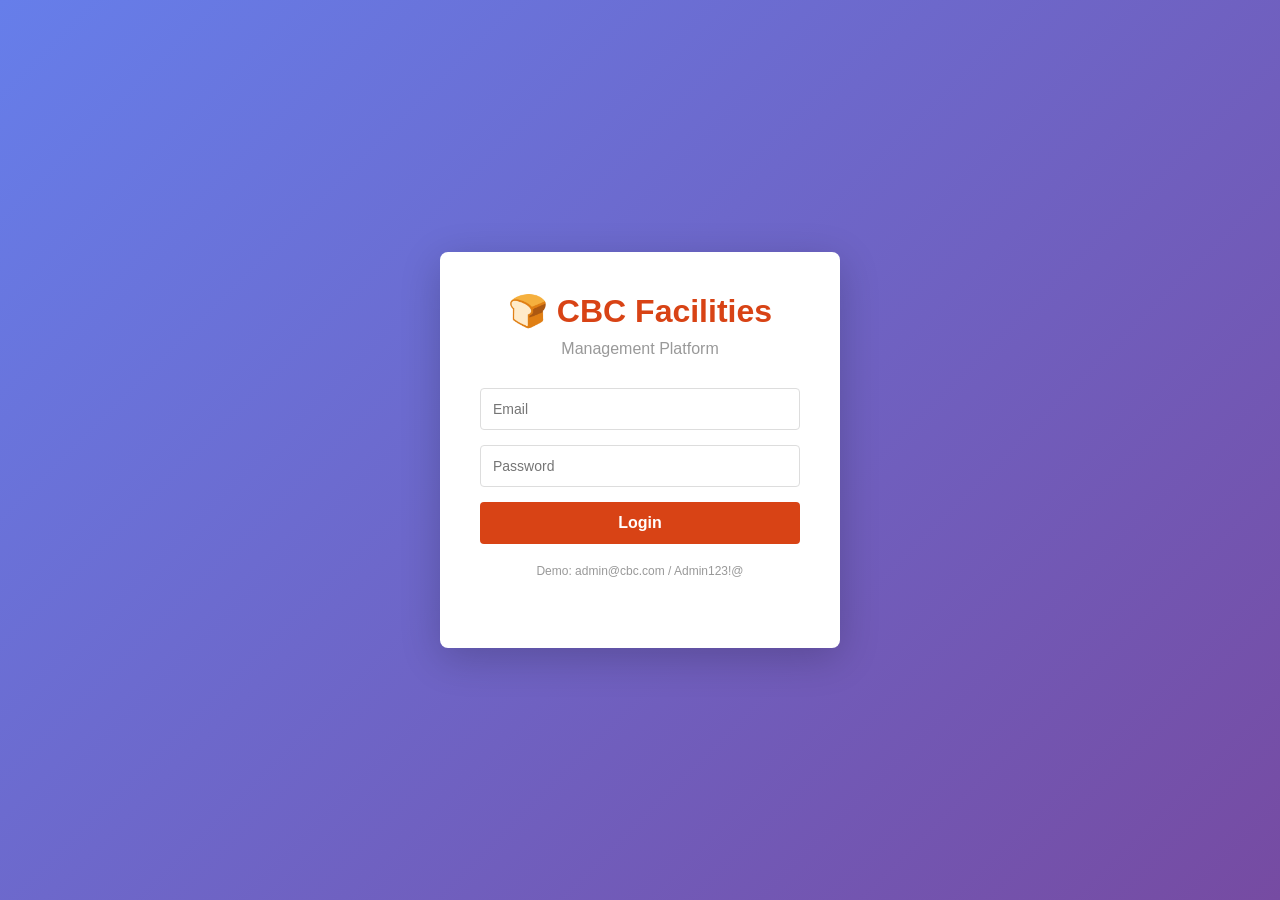
<file: index-with-real-data.html>
<!DOCTYPE html>
<html lang="en">
<head>
    <meta charset="UTF-8">
    <meta name="viewport" content="width=device-width, initial-scale=1.0">
    <title>CBC Facilities Management Platform</title>
    <style>
        * { margin: 0; padding: 0; box-sizing: border-box; }
        body { font-family: -apple-system, BlinkMacSystemFont, 'Segoe UI', Roboto, sans-serif; background: #f0f2f5; color: #333; }
        .container { max-width: 1400px; margin: 0 auto; padding: 20px; }
        .header { background: white; padding: 30px; border-radius: 8px; box-shadow: 0 2px 8px rgba(0,0,0,0.1); margin-bottom: 30px; display: flex; justify-content: space-between; align-items: center; flex-wrap: wrap; gap: 20px; }
        .header h1 { font-size: 28px; color: #d84315; }
        .header-right { display: flex; gap: 20px; align-items: center; flex-wrap: wrap; }
        .logout-btn, .btn { padding: 10px 20px; background: #d84315; color: white; border: none; border-radius: 4px; cursor: pointer; font-weight: 600; }
        .logout-btn:hover, .btn:hover { background: #b02a0c; }
        .login-container { display: flex; justify-content: center; align-items: center; min-height: 100vh; background: linear-gradient(135deg, #667eea 0%, #764ba2 100%); }
        .login-box { background: white; padding: 40px; border-radius: 8px; box-shadow: 0 10px 40px rgba(0,0,0,0.2); width: 100%; max-width: 400px; }
        .login-box h1 { font-size: 32px; color: #d84315; margin-bottom: 10px; text-align: center; }
        .login-box p { color: #999; text-align: center; margin-bottom: 30px; }
        .login-box form { display: flex; flex-direction: column; gap: 15px; }
        .login-box input { padding: 12px; border: 1px solid #ddd; border-radius: 4px; font-size: 14px; }
        .login-box input:focus { outline: none; border-color: #d84315; box-shadow: 0 0 0 2px rgba(216, 67, 21, 0.1); }
        .login-box button { padding: 12px; background: #d84315; color: white; border: none; border-radius: 4px; font-size: 16px; font-weight: 600; cursor: pointer; }
        .login-box button:hover { background: #b02a0c; }
        .error { color: #d32f2f; font-size: 13px; margin-top: 10px; text-align: center; }
        .dashboard { display: none; }
        .nav { background: white; border-bottom: 1px solid #ddd; padding: 0; display: flex; gap: 0; margin-bottom: 20px; border-radius: 8px; overflow-x: auto; }
        .nav button { flex: 0 0 auto; padding: 16px 24px; background: none; border: none; border-bottom: 3px solid transparent; cursor: pointer; font-weight: 600; color: #666; white-space: nowrap; }
        .nav button:hover { color: #d84315; }
        .nav button.active { color: #d84315; border-bottom-color: #d84315; }
        .page { display: none; background: white; padding: 30px; border-radius: 8px; box-shadow: 0 2px 8px rgba(0,0,0,0.1); }
        .page.active { display: block; }
        .page h2 { margin-bottom: 20px; font-size: 24px; }
        .metrics { display: grid; grid-template-columns: repeat(auto-fit, minmax(150px, 1fr)); gap: 20px; margin-bottom: 30px; }
        .metric { background: linear-gradient(135deg, #f5f5f5 0%, #ffffff 100%); padding: 25px 20px; border-radius: 8px; border-left: 4px solid #d84315; text-align: center; }
        .metric-value { font-size: 32px; font-weight: 700; color: #d84315; margin: 10px 0; }
        .metric-label { font-size: 12px; color: #999; text-transform: uppercase; }
        table { width: 100%; border-collapse: collapse; margin-top: 20px; }
        thead { background: #f9f9f9; }
        th { padding: 12px; text-align: left; font-weight: 600; font-size: 13px; color: #666; border-bottom: 1px solid #ddd; }
        td { padding: 12px; border-bottom: 1px solid #eee; }
        tbody tr:hover { background: #f9f9f9; }
        .filter-section { background: #f9f9f9; padding: 20px; border-radius: 8px; margin-bottom: 20px; }
        .filter-section label { display: inline-block; margin-right: 15px; font-weight: 600; }
        .filter-section select, .filter-section input { padding: 8px 12px; border: 1px solid #ddd; border-radius: 4px; margin-right: 15px; }
        .status-good { background: #e8f5e9; color: #388e3c; padding: 4px 10px; border-radius: 20px; font-size: 12px; font-weight: 600; }
        .status-warning { background: #fff3e0; color: #f57c00; padding: 4px 10px; border-radius: 20px; font-size: 12px; font-weight: 600; }
        .status-critical { background: #ffebee; color: #c62828; padding: 4px 10px; border-radius: 20px; font-size: 12px; font-weight: 600; }
        .summary-card { background: white; padding: 20px; border-radius: 8px; border-left: 4px solid #d84315; margin-bottom: 20px; }
        .summary-card h3 { margin-bottom: 15px; }
        .summary-card p { margin: 8px 0; color: #666; }
    </style>
</head>
<body>
    <!-- Login -->
    <div id="loginScreen" class="login-container">
        <div class="login-box">
            <h1>🍞 CBC Facilities</h1>
            <p>Management Platform</p>
            <form id="loginForm">
                <input type="email" id="email" placeholder="Email" required>
                <input type="password" id="password" placeholder="Password" required>
                <button type="submit">Login</button>
                <div id="loginError" class="error" style="display: none;"></div>
            </form>
            <p style="color: #999; text-align: center; margin-top: 20px; font-size: 12px;">
                Demo: admin@cbc.com / Admin123!@
            </p>
        </div>
    </div>

    <!-- Dashboard -->
    <div id="dashboardScreen" class="dashboard">
        <div class="container">
            <div class="header">
                <h1>🍞 CBC Facilities Platform</h1>
                <div class="header-right">
                    <span id="userName" style="color: #666;"></span>
                    <button class="logout-btn" onclick="logout()">Logout</button>
                </div>
            </div>

            <div class="nav">
                <button class="active" onclick="switchTab('dashboard', event)">Dashboard</button>
                <button onclick="switchTab('locations', event)">Locations (62)</button>
                <button onclick="switchTab('assets', event)">Assets (4,955)</button>
                <button onclick="switchTab('analysis', event)">Analysis</button>
            </div>

            <!-- Dashboard Tab -->
            <div id="dashboard" class="page active">
                <h2>Dashboard Overview</h2>
                <div class="metrics" id="metricsContainer"></div>
                
                <h3 style="margin-top: 30px; margin-bottom: 15px;">Asset Condition by Type</h3>
                <table>
                    <thead>
                        <tr>
                            <th>Asset Type</th>
                            <th>Count</th>
                            <th>Total Spend</th>
                            <th>Avg Age</th>
                            <th>Good Condition</th>
                        </tr>
                    </thead>
                    <tbody id="assetTypeTable"></tbody>
                </table>

                <h3 style="margin-top: 30px; margin-bottom: 15px;">Top Districts by Asset Spend</h3>
                <table>
                    <thead>
                        <tr>
                            <th>District</th>
                            <th>Locations</th>
                            <th>Assets</th>
                            <th>Total Spend</th>
                        </tr>
                    </thead>
                    <tbody id="districtTable"></tbody>
                </table>
            </div>

            <!-- Locations Tab -->
            <div id="locations" class="page">
                <h2>All Locations (62)</h2>
                <div class="filter-section">
                    <label>Filter by State:</label>
                    <select id="stateFilter" onchange="filterLocations()">
                        <option value="">All States</option>
                    </select>
                </div>
                <table>
                    <thead>
                        <tr>
                            <th>Store #</th>
                            <th>City</th>
                            <th>State</th>
                            <th>District</th>
                            <th>Assets</th>
                            <th>Asset Spend</th>
                        </tr>
                    </thead>
                    <tbody id="locationsTable"></tbody>
                </table>
            </div>

            <!-- Assets Tab -->
            <div id="assets" class="page">
                <h2>Asset Inventory (4,955 Assets)</h2>
                <div class="filter-section">
                    <label>Filter by Type:</label>
                    <select id="assetTypeFilter" onchange="filterAssets()">
                        <option value="">All Types</option>
                    </select>
                    <label style="margin-left: 20px;">Condition:</label>
                    <select id="conditionFilter" onchange="filterAssets()">
                        <option value="">All Conditions</option>
                        <option value="Good">Good</option>
                        <option value="Fair">Fair</option>
                        <option value="Poor">Poor</option>
                        <option value="Broken">Broken</option>
                    </select>
                </div>
                <table>
                    <thead>
                        <tr>
                            <th>Asset Name</th>
                            <th>Store #</th>
                            <th>Type</th>
                            <th>Manufacturer</th>
                            <th>Age</th>
                            <th>Condition</th>
                            <th>Spend</th>
                        </tr>
                    </thead>
                    <tbody id="assetsTable"></tbody>
                </table>
            </div>

            <!-- Analysis Tab -->
            <div id="analysis" class="page">
                <h2>Portfolio Analysis</h2>
                
                <div class="summary-card">
                    <h3>Portfolio Summary</h3>
                    <p><strong>Total Locations:</strong> <span id="totalLocations">0</span></p>
                    <p><strong>Total Assets:</strong> <span id="totalAssets">0</span></p>
                    <p><strong>Total Asset Spend:</strong> <span id="totalAssetSpend">$0</span></p>
                    <p><strong>Average Asset Age:</strong> <span id="avgAge">0</span> years</p>
                </div>

                <h3 style="margin-bottom: 15px;">Asset Replacement Priority</h3>
                <table>
                    <thead>
                        <tr>
                            <th>Asset Name</th>
                            <th>Store #</th>
                            <th>Age</th>
                            <th>Condition</th>
                            <th>Current Spend</th>
                            <th>Priority</th>
                        </tr>
                    </thead>
                    <tbody id="replacementTable"></tbody>
                </table>

                <h3 style="margin-top: 30px; margin-bottom: 15px;">Spend Distribution</h3>
                <table>
                    <thead>
                        <tr>
                            <th>Asset Type</th>
                            <th>Count</th>
                            <th>Total Spend</th>
                            <th>% of Portfolio</th>
                        </tr>
                    </thead>
                    <tbody id="spendDistribution"></tbody>
                </table>
            </div>
        </div>
    </div>

    <script>
        // Real CBC data embedded directly
        const REAL_DATA = {
            "locations": [],  // Will be loaded from localStorage or data
            "assets": []       // Will be loaded from localStorage or data
        };

        const defaultUsers = [
            { id: 1, email: 'admin@cbc.com', password: 'Admin123!@', name: 'Admin User', role: 'admin' }
        ];

        let currentUser = null;
        let locations = [];
        let assets = [];
        let filteredAssets = [];
        let filteredLocations = [];

        // Initialize
        function initializeData() {
            // Try to load from localStorage first (with imported data)
            const savedLocations = localStorage.getItem('locations');
            const savedAssets = localStorage.getItem('assets');

            if (savedLocations) {
                locations = JSON.parse(savedLocations);
            } else {
                // Load sample data (you'll paste real data via console)
                locations = [
                    { id: 1, storeNum: '101', city: 'San Antonio', state: 'TX', district: 'South', openDate: '2020-01-01' },
                    { id: 2, storeNum: '102', city: 'Dallas', state: 'TX', district: 'South', openDate: '2020-01-01' },
                    { id: 3, storeNum: '201', city: 'New York', state: 'NY', district: 'Northeast', openDate: '2020-01-01' }
                ];
            }

            if (savedAssets) {
                assets = JSON.parse(savedAssets);
            } else {
                assets = [
                    { id: 1, name: 'HVAC Unit', group: 'HVAC', storeNum: '101', manufacturer: 'Carrier', age: 8, condition: 'Good', spend: 15000 },
                    { id: 2, name: 'Refrigerator', group: 'Refrigeration', storeNum: '101', manufacturer: 'Turbo Air', age: 5, condition: 'Good', spend: 8000 }
                ];
            }

            filteredAssets = [...assets];
            filteredLocations = [...locations];
        }

        // Login
        document.getElementById('loginForm').addEventListener('submit', (e) => {
            e.preventDefault();
            const email = document.getElementById('email').value;
            const password = document.getElementById('password').value;
            const user = defaultUsers.find(u => u.email === email && u.password === password);
            
            if (user) {
                currentUser = user;
                localStorage.setItem('currentUser', JSON.stringify(user));
                showDashboard();
                loadDashboard();
            } else {
                document.getElementById('loginError').textContent = 'Invalid email or password';
                document.getElementById('loginError').style.display = 'block';
            }
        });

        function logout() {
            localStorage.removeItem('currentUser');
            currentUser = null;
            document.getElementById('loginScreen').style.display = 'flex';
            document.getElementById('dashboardScreen').style.display = 'none';
            document.getElementById('loginForm').reset();
        }

        function showDashboard() {
            document.getElementById('loginScreen').style.display = 'none';
            document.getElementById('dashboardScreen').style.display = 'block';
            document.getElementById('userName').textContent = `${currentUser.name} (${currentUser.role})`;
        }

        function loadDashboard() {
            displayMetrics();
            displayLocations();
            displayAssets();
            displayAnalysis();
            populateFilters();
        }

        function displayMetrics() {
            const totalSpend = assets.reduce((sum, a) => sum + (a.spend || 0), 0);
            const avgAge = (assets.reduce((sum, a) => sum + (a.age || 0), 0) / assets.length).toFixed(1);

            const metricsHtml = `
                <div class="metric">
                    <div class="metric-value">${locations.length}</div>
                    <div class="metric-label">Locations</div>
                </div>
                <div class="metric">
                    <div class="metric-value">${assets.length}</div>
                    <div class="metric-label">Assets</div>
                </div>
                <div class="metric">
                    <div class="metric-value">$${(totalSpend / 1000000).toFixed(1)}M</div>
                    <div class="metric-label">Total Spend</div>
                </div>
                <div class="metric">
                    <div class="metric-value">${avgAge}</div>
                    <div class="metric-label">Avg Age (yrs)</div>
                </div>
            `;
            document.getElementById('metricsContainer').innerHTML = metricsHtml;

            // Asset type table
            const typeMap = {};
            assets.forEach(a => {
                if (!typeMap[a.group]) typeMap[a.group] = { count: 0, spend: 0, ages: [], good: 0 };
                typeMap[a.group].count++;
                typeMap[a.group].spend += a.spend || 0;
                typeMap[a.group].ages.push(a.age || 0);
                if (a.condition === 'Good') typeMap[a.group].good++;
            });

            const typeHtml = Object.entries(typeMap)
                .sort((a, b) => b[1].spend - a[1].spend)
                .slice(0, 10)
                .map(([type, data]) => `
                    <tr>
                        <td>${type}</td>
                        <td>${data.count}</td>
                        <td>$${data.spend.toLocaleString()}</td>
                        <td>${(data.ages.reduce((a, b) => a + b, 0) / data.count).toFixed(1)}</td>
                        <td>${data.good}/${data.count} (${((data.good/data.count)*100).toFixed(0)}%)</td>
                    </tr>
                `).join('');
            document.getElementById('assetTypeTable').innerHTML = typeHtml;

            // District table
            const districtMap = {};
            locations.forEach(loc => {
                if (!districtMap[loc.district]) districtMap[loc.district] = { locs: 0, assets: 0, spend: 0 };
                districtMap[loc.district].locs++;
                const locAssets = assets.filter(a => a.storeNum === loc.storeNum);
                districtMap[loc.district].assets += locAssets.length;
                districtMap[loc.district].spend += locAssets.reduce((sum, a) => sum + (a.spend || 0), 0);
            });

            const districtHtml = Object.entries(districtMap)
                .sort((a, b) => b[1].spend - a[1].spend)
                .map(([district, data]) => `
                    <tr>
                        <td>${district}</td>
                        <td>${data.locs}</td>
                        <td>${data.assets}</td>
                        <td>$${data.spend.toLocaleString()}</td>
                    </tr>
                `).join('');
            document.getElementById('districtTable').innerHTML = districtHtml;
        }

        function displayLocations() {
            const rows = filteredLocations.map(loc => {
                const locAssets = assets.filter(a => a.storeNum === loc.storeNum);
                const spend = locAssets.reduce((sum, a) => sum + (a.spend || 0), 0);
                return `
                    <tr>
                        <td><strong>${loc.storeNum}</strong></td>
                        <td>${loc.city}</td>
                        <td>${loc.state}</td>
                        <td>${loc.district}</td>
                        <td>${locAssets.length}</td>
                        <td>$${spend.toLocaleString()}</td>
                    </tr>
                `;
            }).join('');
            document.getElementById('locationsTable').innerHTML = rows || '<tr><td colspan="6">No locations found</td></tr>';
        }

        function displayAssets() {
            const rows = filteredAssets.slice(0, 100).map(asset => {
                let conditionClass = 'status-good';
                if (asset.condition === 'Fair') conditionClass = 'status-warning';
                if (asset.condition === 'Poor' || asset.condition === 'Broken') conditionClass = 'status-critical';

                return `
                    <tr>
                        <td>${asset.name}</td>
                        <td>${asset.storeNum}</td>
                        <td>${asset.group}</td>
                        <td>${asset.manufacturer}</td>
                        <td>${asset.age || 'N/A'}</td>
                        <td><span class="${conditionClass}">${asset.condition || 'Unknown'}</span></td>
                        <td>$${(asset.spend || 0).toLocaleString()}</td>
                    </tr>
                `;
            }).join('');
            document.getElementById('assetsTable').innerHTML = rows || '<tr><td colspan="7">No assets found</td></tr>';
        }

        function displayAnalysis() {
            const totalSpend = assets.reduce((sum, a) => sum + (a.spend || 0), 0);
            const avgAge = (assets.reduce((sum, a) => sum + (a.age || 0), 0) / assets.length).toFixed(1);

            document.getElementById('totalLocations').textContent = locations.length;
            document.getElementById('totalAssets').textContent = assets.length;
            document.getElementById('totalAssetSpend').textContent = '$' + totalSpend.toLocaleString();
            document.getElementById('avgAge').textContent = avgAge;

            // Replacement priority (old + poor condition)
            const replacementCandidates = assets
                .filter(a => (a.age || 0) > 10 || a.condition === 'Broken' || a.condition === 'Poor')
                .sort((a, b) => (b.age || 0) - (a.age || 0))
                .slice(0, 20);

            const replacementHtml = replacementCandidates.map(asset => {
                let priority = 'Medium';
                if (asset.condition === 'Broken') priority = 'Critical';
                if ((asset.age || 0) > 15 || asset.condition === 'Poor') priority = 'High';

                return `
                    <tr>
                        <td>${asset.name}</td>
                        <td>${asset.storeNum}</td>
                        <td>${asset.age || 'N/A'}</td>
                        <td>${asset.condition}</td>
                        <td>$${(asset.spend || 0).toLocaleString()}</td>
                        <td><span class="${priority === 'Critical' ? 'status-critical' : priority === 'High' ? 'status-warning' : 'status-good'}">${priority}</span></td>
                    </tr>
                `;
            }).join('');
            document.getElementById('replacementTable').innerHTML = replacementHtml;

            // Spend distribution
            const typeMap = {};
            assets.forEach(a => {
                if (!typeMap[a.group]) typeMap[a.group] = { count: 0, spend: 0 };
                typeMap[a.group].count++;
                typeMap[a.group].spend += a.spend || 0;
            });

            const spendHtml = Object.entries(typeMap)
                .sort((a, b) => b[1].spend - a[1].spend)
                .map(([type, data]) => `
                    <tr>
                        <td>${type}</td>
                        <td>${data.count}</td>
                        <td>$${data.spend.toLocaleString()}</td>
                        <td>${((data.spend / totalSpend) * 100).toFixed(1)}%</td>
                    </tr>
                `).join('');
            document.getElementById('spendDistribution').innerHTML = spendHtml;
        }

        function populateFilters() {
            const states = [...new Set(locations.map(l => l.state))].sort();
            const stateFilter = document.getElementById('stateFilter');
            stateFilter.innerHTML = '<option value="">All States</option>' + states.map(s => `<option value="${s}">${s}</option>`).join('');

            const types = [...new Set(assets.map(a => a.group))].sort();
            const typeFilter = document.getElementById('assetTypeFilter');
            typeFilter.innerHTML = '<option value="">All Types</option>' + types.map(t => `<option value="${t}">${t}</option>`).join('');
        }

        function filterLocations() {
            const state = document.getElementById('stateFilter').value;
            filteredLocations = state ? locations.filter(l => l.state === state) : locations;
            displayLocations();
        }

        function filterAssets() {
            const type = document.getElementById('assetTypeFilter').value;
            const condition = document.getElementById('conditionFilter').value;

            filteredAssets = assets.filter(a => {
                const typeMatch = !type || a.group === type;
                const condMatch = !condition || a.condition === condition;
                return typeMatch && condMatch;
            });

            displayAssets();
        }

        function switchTab(tab, event) {
            document.querySelectorAll('.page').forEach(p => p.classList.remove('active'));
            document.querySelectorAll('.nav button').forEach(b => b.classList.remove('active'));
            document.getElementById(tab).classList.add('active');
            event.target.classList.add('active');
        }

        window.addEventListener('load', () => {
            initializeData();
            const saved = localStorage.getItem('currentUser');
            if (saved) {
                currentUser = JSON.parse(saved);
                showDashboard();
                loadDashboard();
            }
        });

        // Close modals on outside click
        window.onclick = (event) => {
            if (event.target.classList.contains('modal')) {
                event.target.classList.remove('active');
            }
        };
    </script>
</body>
</html>
</file>
